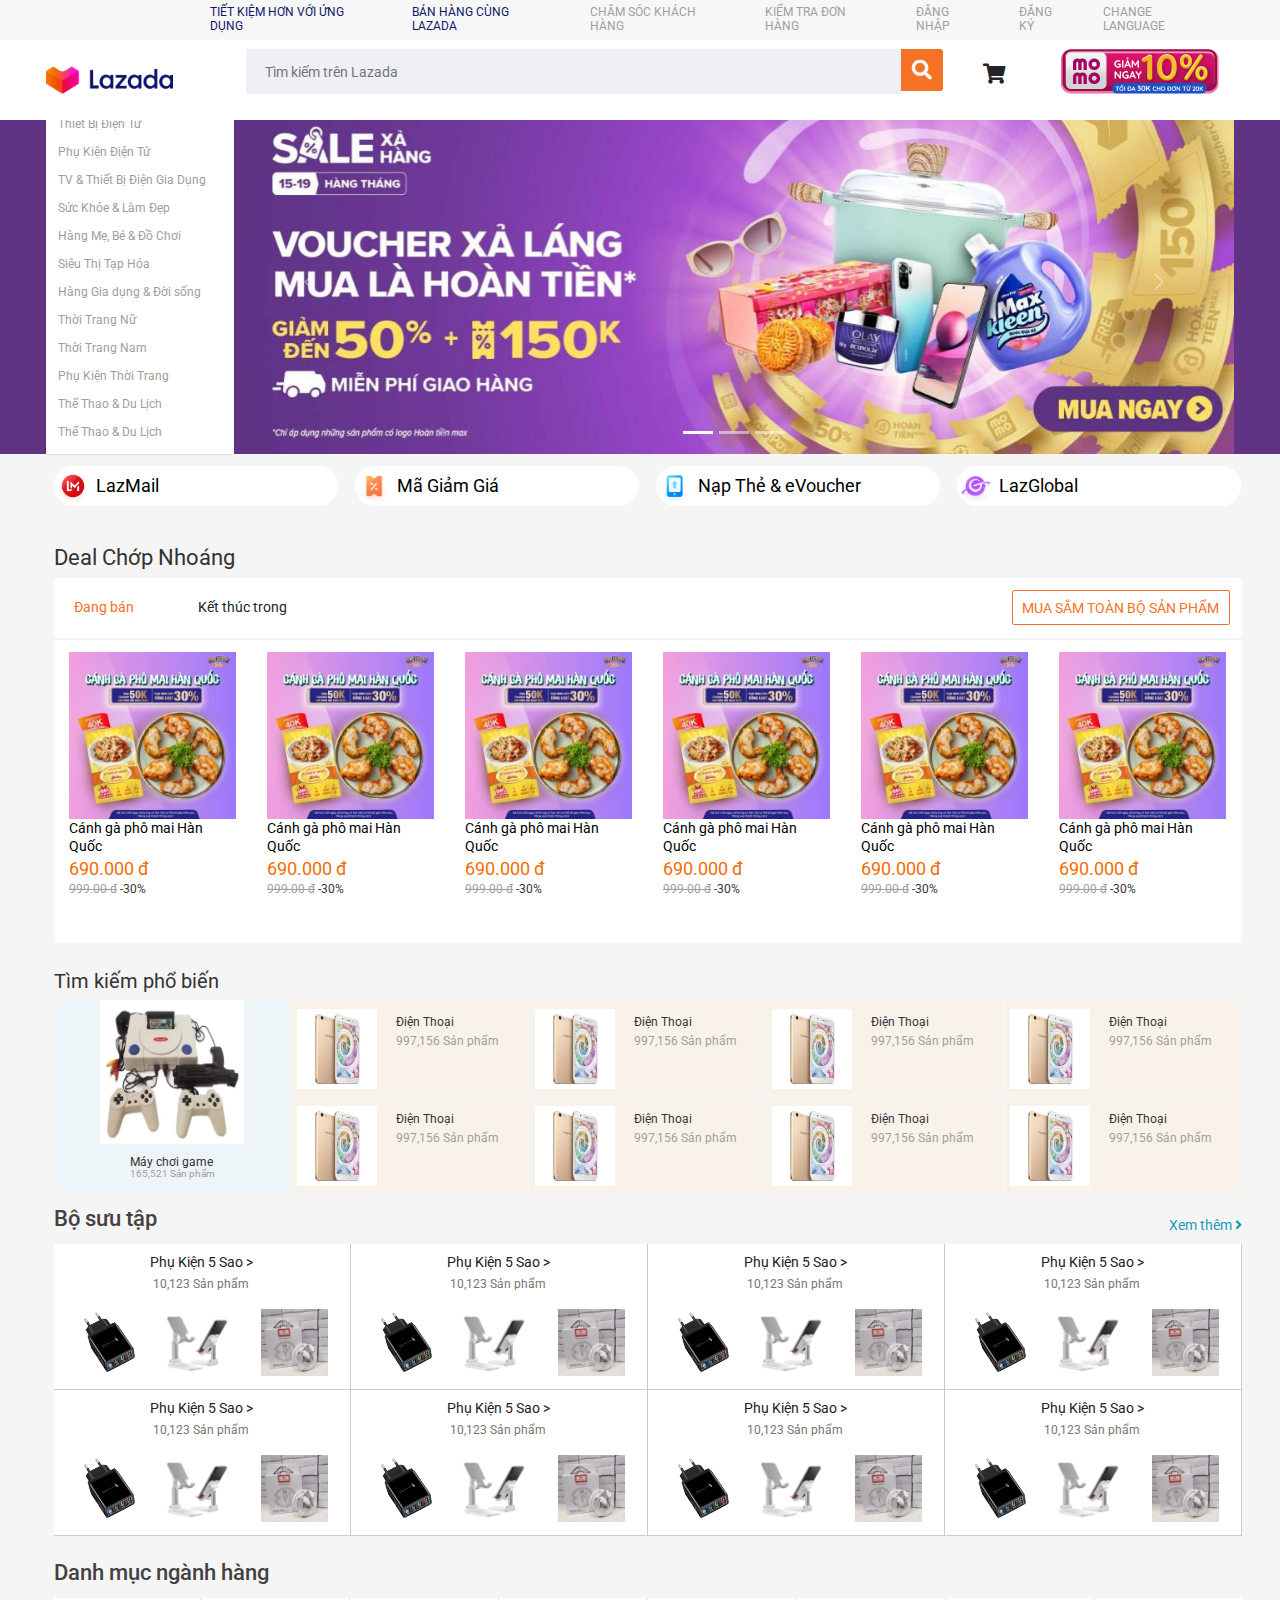
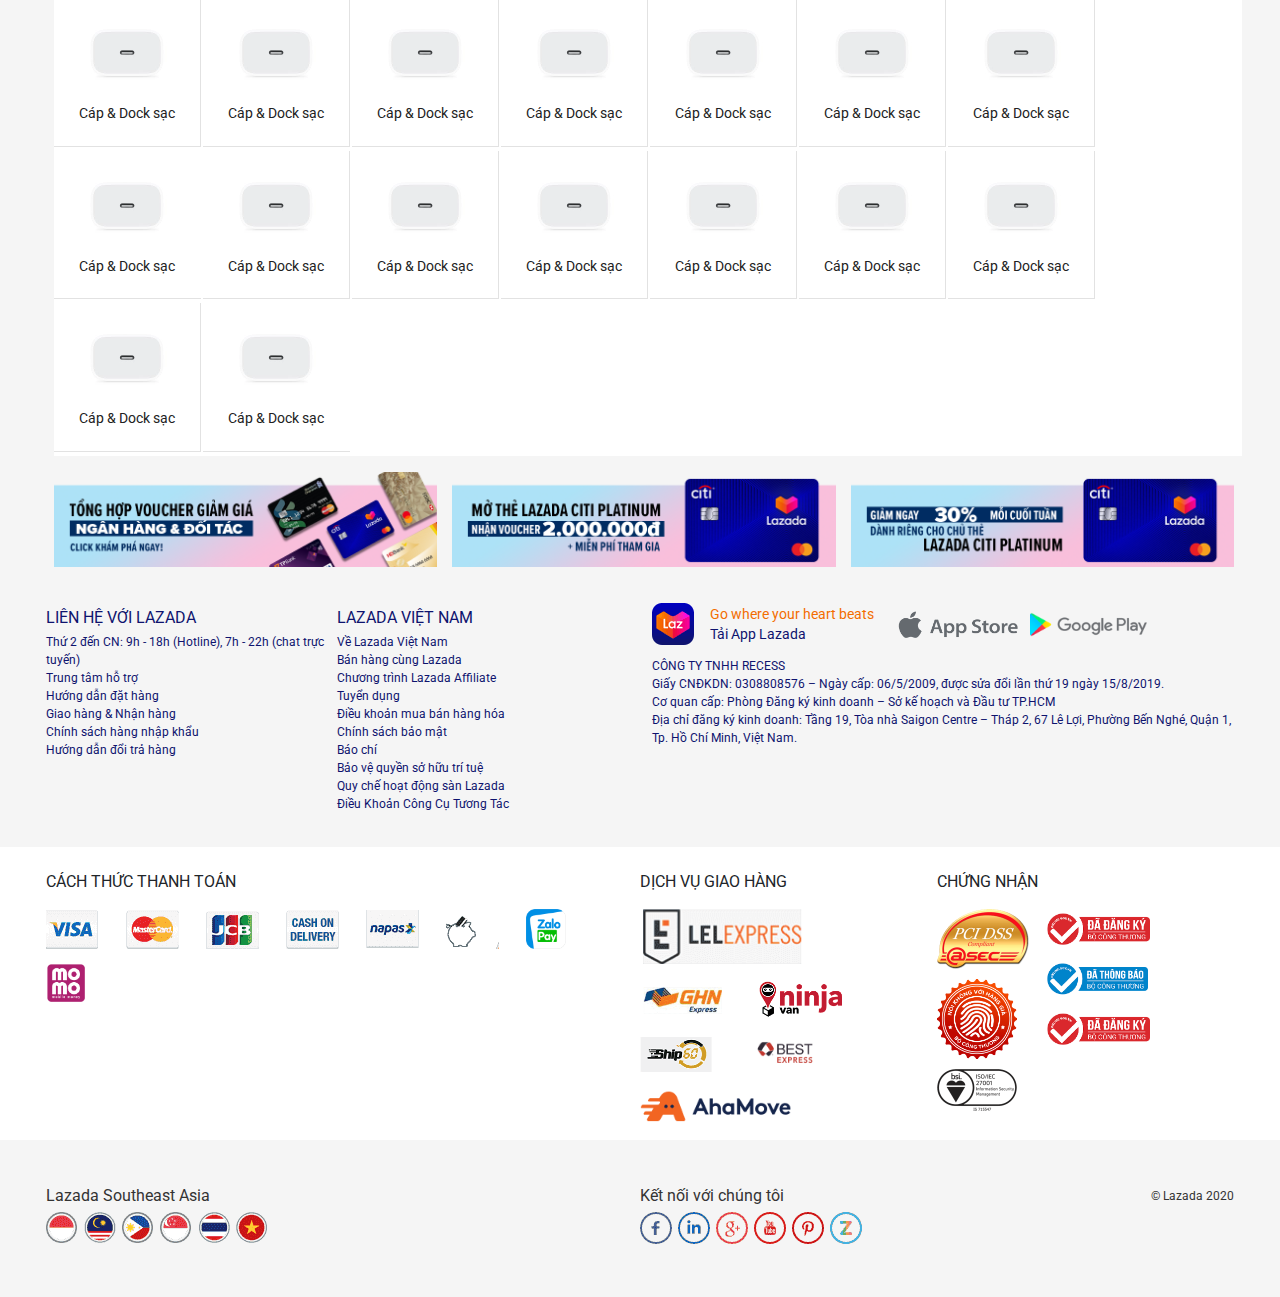
<file: index.html>
<!DOCTYPE html>
<html lang="en" >
<head>
    <meta charset="UTF-8">
    <title>Bài tập Lớn</title>
    <link rel="stylesheet" href="css/style.css">
    <!-- <script src="https://kit.fontawesome.com/a76384134c.js" crossorigin="anonymous"></script>  -->
    <link href="https://fonts.googleapis.com/css2?family=Roboto:wght@100;300;400;500;700&display=swap" rel="stylesheet" >
    <link rel="stylesheet" href="css/fontawesome-free-5.15.4-web/css/all.css">
    <link rel="stylesheet" href="css/bootstrap/css/bootstrap.css">
    <script src="js/jquery-3.6.0.min.js"></script>
    <script src="js/bootstrap/js/bootstrap.js"></script>
</head>

<body>
    <div class="weblazada">
        <!-- Phan dau -->
        <div class="header">
            <div class="grid header-content">
                <nav class="hearder_narbar navbar-expand-sm">
                  <button class="navbar-toggler" type="button" data-toggle="collapse" data-target="#collapsibleNavbar">
                    <span class="navbar-toggler-icon">a</span>
                 </button>
                  <div class="collapse navbar-collapse" id="collapsibleNavbar">
                    <ul class="header_navbar-list navbar-nav">
                        <li class="header_navbar-item nav-item">
                            <a href="#" class="header_navbar-link header_navbar-link-active">
                              TIẾT KIỆM HƠN VỚI ỨNG DỤNG
                            </a>
                            <li class="header_navbar-item nav-item">
                              <a href="#" class="header_navbar-link header_navbar-link-active"
                              >
                                BÁN HÀNG CÙNG LAZADA
                              </a>
                            </li>
                            <li class="header_navbar-item nav-item">
                              <a href="#" class="header_navbar-link ">
                                CHĂM SÓC KHÁCH HÀNG
                              </a>
                            </li>
                            <li class="header_navbar-item nav-item">
                              <a href="#" class="header_navbar-link">
                                KIỂM TRA ĐƠN HÀNG
                              </a>
                            </li>
                            <li class="header_navbar-item nav-item">
                              <a href="/login.html" class="header_navbar-link">
                                ĐĂNG NHẬP
                              </a>
                            </li>
                            <li class="header_navbar-item nav-item">
                              <a href="#" class="header_navbar-link">
                                ĐĂNG KÝ
                              </a>
                            </li>
                            <li class="header_navbar-item nav-item">
                              <a href="#" class="header_navbar-link">
                                CHANGE LANGUAGE
                              </a>
                            </li>
                        </li>
                    </ul>
                  </div>
                </nav>
                              
             </div>
             <div class="header-body ">
              <div class="header_search">
                   <div class="header_search-logo">
                       <a href="#"><img class="header_search-logo-img" src="images/logo.png" alt="logo"/></a>
                     </div>
                   <div class="header_search-action">
                       <input class="search-action_input" placeholder="Tìm kiếm trên Lazada" type="text"/>
                       <div class="search-action_icon">
                           <i class="fas fa-search"></i>
                       </div>
                   
                         <i class="header_search-cart fas fa-shopping-cart"></i>
                         <a href="" class="header_search-advertisenment"><img src="images/logo-momo-sale.jpg" alt="Advertisenment"/></a>
                     </div>
                 </div>
           </div>
          </div>
            
        <!-- Phan than -->
        <div class="lzd-main">
            <div class="container_header-bgc">
                <div class="grid container_header">
                    <div class="container_header-menu">
                        <ul class="header-menu_list">
                        <li class="header-menu_item">
                            <a href="#" class="header-menu_link">Thiết Bị Điện Tử</a>
                            <i class="fas fa-angle-right"></i>
                            <ul class="header-menu_list-two">
                              <li class="header-menu_item_two">
                                <a href="#">Điện thoại di đống</a>
                                <ul class="header-menu_list-phone">
                                  <li>Iphone</li>
                                  <li>SamSung</li>
                                  <li>Oppo</li>
                                </ul>
                              </li>
                              <li class="header-menu_list-two">
                                <a href="#">laptop</a>
                              </li>
                              <li class="header-menu_list-two">
                                <a href="#">Máy tính bảng</a>
                              </li>
                            </ul>
                        </li>
                        <li class="header-menu_item">
                            <a href="#" class="header-menu_link">Phụ Kiện Điện Tử</a>
                            <i class="fas fa-angle-right"></i>
                        </li>
                        <li class="header-menu_item">
                            <a href="#" class="header-menu_link">TV & Thiết Bị Điện Gia Dụng</a>
                            <i class="fas fa-angle-right"></i>
                        </li>
                        <li class="header-menu_item">
                            <a href="#" class="header-menu_link">Sức Khỏe & Làm Đẹp</a>
                            <i class="fas fa-angle-right"></i>
                        </li>
                        <li class="header-menu_item">
                            <a href="#" class="header-menu_link">Hàng Mẹ, Bé & Đồ Chơi</a>
                            <i class="fas fa-angle-right"></i>
                        </li>
                        <li class="header-menu_item">
                            <a href="#" class="header-menu_link">Siêu Thị Tạp Hóa</a>
                            <i class="fas fa-angle-right"></i>
                        </li>
                        <li class="header-menu_item">
                            <a href="#" class="header-menu_link"
                            >Hàng Gia dụng & Đời sống</a
                            >
                            <i class="fas fa-angle-right"></i>
                        </li>
                        <li class="header-menu_item">
                            <a href="#" class="header-menu_link">Thời Trang Nữ</a>
                            <i class="fas fa-angle-right"></i>
                        </li>
                        <li class="header-menu_item">
                            <a href="#" class="header-menu_link">Thời Trang Nam</a>
                            <i class="fas fa-angle-right"></i>
                        </li>
                        <li class="header-menu_item">
                            <a href="#" class="header-menu_link">Phụ Kiện Thời Trang</a>
                            <i class="fas fa-angle-right"></i>
                        </li>
                        <li class="header-menu_item">
                            <a href="#" class="header-menu_link">Thể Thao & Du Lịch</a>
                            <i class="fas fa-angle-right"></i>
                        </li>
                        <li class="header-menu_item">
                            <a href="#" class="header-menu_link">Thể Thao & Du Lịch</a>
                            <i class="fas fa-angle-right"></i>
                        </li>
                        </ul>
                    </div>
                    <div class="container_header-slide">
                      <div id="carouselExampleIndicators" class="carousel slide" data-bs-ride="carousel">
                        <div class="carousel-indicators">
                          <button type="button" data-bs-target="#carouselExampleIndicators" data-bs-slide-to="0" class="active" aria-current="true" aria-label="Slide 1"></button>
                          <button type="button" data-bs-target="#carouselExampleIndicators" data-bs-slide-to="1" aria-label="Slide 2"></button>
                          <button type="button" data-bs-target="#carouselExampleIndicators" data-bs-slide-to="2" aria-label="Slide 3"></button>
                        </div>
                        <div class="carousel-inner slider-height">
                          <div class="carousel-item active">
                            <img src="images/banner-sale.jpg" class="d-block w-100" alt="...">
                          </div>
                          <div class="carousel-item">
                            <img src="images/banner-sale-3.jpg" class="d-block w-100" alt="...">
                          </div>
                          <div class="carousel-item">
                            <img src="images/banner-sale-5.jpg" class="d-block w-100" alt="...">
                          </div>
                        </div>
                        <button class="carousel-control-prev" type="button" data-bs-target="#carouselExampleIndicators" data-bs-slide="prev">
                          <span class="carousel-control-prev-icon" aria-hidden="true"></span>
                          <span class="visually-hidden">Previous</span>
                        </button>
                        <button class="carousel-control-next" type="button" data-bs-target="#carouselExampleIndicators" data-bs-slide="next">
                          <span class="carousel-control-next-icon" aria-hidden="true"></span>
                          <span class="visually-hidden">Next</span>
                        </button>
                      </div>
                    </div>
                </div>
            </div>
          <!-- Phan than chung -->
            <div class="container">
                <div class="grid container_content">
                  <!-- lazmail ...... -->
                  <div class="content_menu">
                      <ul class="content_menu-list">
                          <li class="content_menu-item">
                              <a href="#" class="content_menu-link">
                              <img src="images/lazzmail.png" alt="lazadamail">
                              <span>LazMail</span>
                              </a>
                          </li>
                          <li class="content_menu-item">
                              <a href="#" class="content_menu-link">
                                  <img src="images/mgg.png" alt="lazadamail">
                                  <span>Mã Giảm Giá</span>
                              </a>
                          </li>
                          <li class="content_menu-item">
                              <a href="#" class="content_menu-link">
                                  <img src="images/napthe-voucher.png" alt="lazadamail">
                                  <span>Nạp Thẻ & eVoucher</span>
                              </a>
                          </li>
                          <li class="content_menu-item">
                              <a href="#" class="content_menu-link">
                                  <img src="images/global.png" alt="lazadamail">
                                  <span>LazGlobal</span>
                              </a>
                          </li>
                      </ul>
                  </div>

                  <!-- Phan Deal -->
                  <section class="grid">
                      <div class="content_deal ">
                        <span class="content_deal-title">Deal Chớp Nhoáng</span>
                        <div class="content-header">
                          <div class="content-header_status">
                            <div class="status">Đang bán</div>
                            <div class="timesale">Kết thúc trong</div>
                            <a href="#" class="content-deal-button-all">
                              MUA SẮM TOÀN BỘ SẢN PHẨM
                            </a>
                          </div>
                        </div>
                        <div class="deal-content row ">
                          <div class="col-lg-2 col-md-4 col-sm-6">
                            <div href="#" class="deal-content_card col">
                              <a href="/chi-tiet.html"><img class=" imgdeal" src="images/canhgaphomai.webp" alt="canhga"></a>
                              <div class="card-name">
                                <a href="" class="card-text" >Cánh gà phô mai Hàn Quốc</a> 
                              </div>
                              <div class="card-price">690.000 đ</div>
                              <div class="card-price-current">
                                <span class="current-price">999.00 đ</span>
                                <span class="current-safeoff">-30%</span>
                              </div>
                            </div>
                          </div>
                          <div class="col-lg-2 col-md-4 col-sm-6">
                            <div href="#" class="deal-content_card col">
                              <a href="/"><img class=" imgdeal" src="images/canhgaphomai.webp" alt="canhga"></a>
                              <div class="card-name">
                                <a href="" class="card-text" >Cánh gà phô mai Hàn Quốc</a> 
                              </div>
                              <div class="card-price">690.000 đ</div>
                              <div class="card-price-current">
                                <span class="current-price">999.00 đ</span>
                                <span class="current-safeoff">-30%</span>
                              </div>
                            </div>
                          </div>
                          <div class="col-lg-2 col-md-4 col-sm-6">
                            <div href="#" class="deal-content_card col">
                              <a href="/"><img class=" imgdeal" src="images/canhgaphomai.webp" alt="canhga"></a>
                              <div class="card-name">
                                <a href="" class="card-text" >Cánh gà phô mai Hàn Quốc</a> 
                              </div>
                              <div class="card-price">690.000 đ</div>
                              <div class="card-price-current">
                                <span class="current-price">999.00 đ</span>
                                <span class="current-safeoff">-30%</span>
                              </div>
                            </div>
                          </div>
                          <div class="col-lg-2 col-md-4 col-sm-6">
                            <div href="#" class="deal-content_card col">
                              <a href="/"><img class=" imgdeal" src="images/canhgaphomai.webp" alt="canhga"></a>
                              <div class="card-name">
                                <a href="" class="card-text" >Cánh gà phô mai Hàn Quốc</a> 
                              </div>
                              <div class="card-price">690.000 đ</div>
                              <div class="card-price-current">
                                <span class="current-price">999.00 đ</span>
                                <span class="current-safeoff">-30%</span>
                              </div>
                            </div>
                          </div>
                          <div class="col-lg-2 col-md-4 col-sm-6">
                            <div href="#" class="deal-content_card col">
                              <a href="/"><img class=" imgdeal" src="images/canhgaphomai.webp" alt="canhga"></a>
                              <div class="card-name">
                                <a href="" class="card-text" >Cánh gà phô mai Hàn Quốc</a> 
                              </div>
                              <div class="card-price">690.000 đ</div>
                              <div class="card-price-current">
                                <span class="current-price">999.00 đ</span>
                                <span class="current-safeoff">-30%</span>
                              </div>
                            </div>
                          </div>
                          <div class="col-lg-2 col-md-4 col-sm-6">
                            <div href="#" class="deal-content_card col">
                              <a href="/"><img class=" imgdeal" src="images/canhgaphomai.webp" alt="canhga"></a>
                              <div class="card-name">
                                <a href="" class="card-text" >Cánh gà phô mai Hàn Quốc</a> 
                              </div>
                              <div class="card-price">690.000 đ</div>
                              <div class="card-price-current">
                                <span class="current-price">999.00 đ</span>
                                <span class="current-safeoff">-30%</span>
                              </div>
                            </div>
                          </div>
                          
                          
                          
                        </div>
                      </div>
                    </section>
                  <!-- Phan tim kiem pho bien -->
                  <div class="content_topsearch">
                      <div class="content_topsearch-title">Tìm kiếm phổ biến</div>
                      <div class="grid topsearch-content ">
                        <div class="topsearch-content_col">
                          <div class="topsearch-main_item ">
                            <div class="topsearch-main_item-img">
                              <img
                                src="images/maychoigame-topserach.webp"
                                alt=""
                              />
                            </div>
                            <div class="topsearch-main_item-desc">
                              <div class="desc_name">Máy chơi game</div>
                              <div class="desc_quatity">165,521 Sản phẩm</div>
                            </div>
                          </div>
                        </div>
                        <div class="topsearch-content_col-list">
                          <div class="col-list_item">
                            <div class="col-list_img">
                              <img
                                src="images/iphone-topsearch.webp"
                                alt=""
                              />
                            </div>
                            <div class="col-list_desc">
                              <div class="col-list_desc-name">Điện Thoại</div>
                              <div class="col-list_desc-quantity">997,156 Sản phẩm</div>
                            </div>
                          </div>
                          <div class="col-list_item">
                            <div class="col-list_img">
                              <img
                                src="images/iphone-topsearch.webp"
                                alt=""
                              />
                            </div>
                            <div class="col-list_desc">
                              <div class="col-list_desc-name">Điện Thoại</div>
                              <div class="col-list_desc-quantity">997,156 Sản phẩm</div>
                            </div>
                          </div>
                          <div class="col-list_item">
                            <div class="col-list_img">
                              <img
                                src="images/iphone-topsearch.webp"
                                alt=""
                              />
                            </div>
                            <div class="col-list_desc">
                              <div class="col-list_desc-name">Điện Thoại</div>
                              <div class="col-list_desc-quantity">997,156 Sản phẩm</div>
                            </div>
                          </div>
                          <div class="col-list_item">
                            <div class="col-list_img">
                              <img
                                src="images/iphone-topsearch.webp"
                                alt=""
                              />
                            </div>
                            <div class="col-list_desc">
                              <div class="col-list_desc-name">Điện Thoại</div>
                              <div class="col-list_desc-quantity">997,156 Sản phẩm</div>
                            </div>
                          </div>
                          <div class="col-list_item">
                            <div class="col-list_img">
                              <img
                                src="images/iphone-topsearch.webp"
                                alt=""
                              />
                            </div>
                            <div class="col-list_desc">
                              <div class="col-list_desc-name">Điện Thoại</div>
                              <div class="col-list_desc-quantity">997,156 Sản phẩm</div>
                            </div>
                          </div>
                          <div class="col-list_item">
                            <div class="col-list_img">
                              <img
                                src="images/iphone-topsearch.webp"
                                alt=""
                              />
                            </div>
                            <div class="col-list_desc">
                              <div class="col-list_desc-name">Điện Thoại</div>
                              <div class="col-list_desc-quantity">997,156 Sản phẩm</div>
                            </div>
                          </div>
                          <div class="col-list_item">
                            <div class="col-list_img">
                              <img
                                src="images/iphone-topsearch.webp"
                                alt=""
                              />
                            </div>
                            <div class="col-list_desc">
                              <div class="col-list_desc-name">Điện Thoại</div>
                              <div class="col-list_desc-quantity">997,156 Sản phẩm</div>
                            </div>
                          </div>
                          <div class="col-list_item">
                            <div class="col-list_img">
                              <img
                                src="images/iphone-topsearch.webp"
                                alt=""
                              />
                            </div>
                            <div class="col-list_desc">
                              <div class="col-list_desc-name">Điện Thoại</div>
                              <div class="col-list_desc-quantity">997,156 Sản phẩm</div>
                            </div>
                          </div>
                          
                        </div>
                    </div>
                  </div>

                  <!-- bo suu tap -->

                  <div class="collection">
                    <div class="collection-header">
                      <h3 class="collection-header-title">Bộ sưu tập</h3>
                      <a href="#" class="collection-header-link">
                        <span>Xem thêm</span> <i class="fas fa-angle-right fa-1x" ></i>
                      </a>
                    </div>
                    <div class="collection-list">
                      <div class="collection-items">
                        <a href="#" class="collection-items-list-link">
                          <div class="collection-items-title">Phụ Kiện 5 Sao ></div>
                          <div class="collection-items-subtitle">10,123 Sản phẩm</div>
                          <div class="collection-items-img-list">
                            <div class="collection-items-img-item">
                              <img src="images/sac-cl.jpg" alt="" class="collection-items-img">
                            </div>
                            <div class="collection-items-img-item">
                              <img src="images/pk-1.webp" alt="" class="collection-items-img">
                            </div>
                            <div class="collection-items-img-item">
                              <img src="images/pk2.webp" alt="" class="collection-items-img">
                            </div>
                          </div>
                        </a>
                      </div>
                      <div class="collection-items">
                        <a href="#" class="collection-items-list-link">
                          <div class="collection-items-title">Phụ Kiện 5 Sao ></div>
                          <div class="collection-items-subtitle">10,123 Sản phẩm</div>
                          <div class="collection-items-img-list">
                            <div class="collection-items-img-item">
                              <img src="images/sac-cl.jpg" alt="" class="collection-items-img">
                            </div>
                            <div class="collection-items-img-item">
                              <img src="images/pk-1.webp" alt="" class="collection-items-img">
                            </div>
                            <div class="collection-items-img-item">
                              <img src="images/pk2.webp" alt="" class="collection-items-img">
                            </div>
                          </div>
                        </a>
                      </div>
                      <div class="collection-items">
                        <a href="#" class="collection-items-list-link">
                          <div class="collection-items-title">Phụ Kiện 5 Sao ></div>
                          <div class="collection-items-subtitle">10,123 Sản phẩm</div>
                          <div class="collection-items-img-list">
                            <div class="collection-items-img-item">
                              <img src="images/sac-cl.jpg" alt="" class="collection-items-img">
                            </div>
                            <div class="collection-items-img-item">
                              <img src="images/pk-1.webp" alt="" class="collection-items-img">
                            </div>
                            <div class="collection-items-img-item">
                              <img src="images/pk2.webp" alt="" class="collection-items-img">
                            </div>
                          </div>
                        </a>
                      </div>
                      <div class="collection-items">
                        <a href="#" class="collection-items-list-link">
                          <div class="collection-items-title">Phụ Kiện 5 Sao ></div>
                          <div class="collection-items-subtitle">10,123 Sản phẩm</div>
                          <div class="collection-items-img-list">
                            <div class="collection-items-img-item">
                              <img src="images/sac-cl.jpg" alt="" class="collection-items-img">
                            </div>
                            <div class="collection-items-img-item">
                              <img src="images/pk-1.webp" alt="" class="collection-items-img">
                            </div>
                            <div class="collection-items-img-item">
                              <img src="images/pk2.webp" alt="" class="collection-items-img">
                            </div>
                          </div>
                        </a>
                      </div>
                      <div class="collection-items">
                        <a href="#" class="collection-items-list-link">
                          <div class="collection-items-title">Phụ Kiện 5 Sao ></div>
                          <div class="collection-items-subtitle">10,123 Sản phẩm</div>
                          <div class="collection-items-img-list">
                            <div class="collection-items-img-item">
                              <img src="images/sac-cl.jpg" alt="" class="collection-items-img">
                            </div>
                            <div class="collection-items-img-item">
                              <img src="images/pk-1.webp" alt="" class="collection-items-img">
                            </div>
                            <div class="collection-items-img-item">
                              <img src="images/pk2.webp" alt="" class="collection-items-img">
                            </div>
                          </div>
                        </a>
                      </div>
                      <div class="collection-items">
                        <a href="#" class="collection-items-list-link">
                          <div class="collection-items-title">Phụ Kiện 5 Sao ></div>
                          <div class="collection-items-subtitle">10,123 Sản phẩm</div>
                          <div class="collection-items-img-list">
                            <div class="collection-items-img-item">
                              <img src="images/sac-cl.jpg" alt="" class="collection-items-img">
                            </div>
                            <div class="collection-items-img-item">
                              <img src="images/pk-1.webp" alt="" class="collection-items-img">
                            </div>
                            <div class="collection-items-img-item">
                              <img src="images/pk2.webp" alt="" class="collection-items-img">
                            </div>
                          </div>
                        </a>
                      </div>
                      <div class="collection-items">
                        <a href="#" class="collection-items-list-link">
                          <div class="collection-items-title">Phụ Kiện 5 Sao ></div>
                          <div class="collection-items-subtitle">10,123 Sản phẩm</div>
                          <div class="collection-items-img-list">
                            <div class="collection-items-img-item">
                              <img src="images/sac-cl.jpg" alt="" class="collection-items-img">
                            </div>
                            <div class="collection-items-img-item">
                              <img src="images/pk-1.webp" alt="" class="collection-items-img">
                            </div>
                            <div class="collection-items-img-item">
                              <img src="images/pk2.webp" alt="" class="collection-items-img">
                            </div>
                          </div>
                        </a>
                      </div>
                      <div class="collection-items">
                        <a href="#" class="collection-items-list-link">
                          <div class="collection-items-title">Phụ Kiện 5 Sao ></div>
                          <div class="collection-items-subtitle">10,123 Sản phẩm</div>
                          <div class="collection-items-img-list">
                            <div class="collection-items-img-item">
                              <img src="images/sac-cl.jpg" alt="" class="collection-items-img">
                            </div>
                            <div class="collection-items-img-item">
                              <img src="images/pk-1.webp" alt="" class="collection-items-img">
                            </div>
                            <div class="collection-items-img-item">
                              <img src="images/pk2.webp" alt="" class="collection-items-img">
                            </div>
                          </div>
                        </a>
                      </div>
                    </div>
                  </div>

                  <!-- danh muc  -->
                  <div class="categories">
                    <div class="categories-header">
                      <h3 class="categories-header-title">Danh mục ngành hàng</h3>
                    </div>
                    <div class="categories-content">
                      <div class="categories-detail-list">
                        <div class="categories-detail-item">
                          <a href="#" class="categories-detail-item-content">
                            <div class="categories-detail-item-img">
                              <img src="images/dock.webp" alt="">
                            </div>
                            <div class="categories-detail-item-name">
                              <span class="item-name-text">Cáp & Dock sạc</span>
                            </div>
                          </a>
                        </div>
                        <div class="categories-detail-item">
                          <a href="#" class="categories-detail-item-content">
                            <div class="categories-detail-item-img">
                              <img src="images/dock.webp" alt="">
                            </div>
                            <div class="categories-detail-item-name">
                              <span class="item-name-text">Cáp & Dock sạc</span>
                            </div>
                          </a>
                        </div>
                        <div class="categories-detail-item">
                          <a href="#" class="categories-detail-item-content">
                            <div class="categories-detail-item-img">
                              <img src="images/dock.webp" alt="">
                            </div>
                            <div class="categories-detail-item-name">
                              <span class="item-name-text">Cáp & Dock sạc</span>
                            </div>
                          </a>
                        </div>
                        <div class="categories-detail-item">
                          <a href="#" class="categories-detail-item-content">
                            <div class="categories-detail-item-img">
                              <img src="images/dock.webp" alt="">
                            </div>
                            <div class="categories-detail-item-name">
                              <span class="item-name-text">Cáp & Dock sạc</span>
                            </div>
                          </a>
                        </div>
                        <div class="categories-detail-item">
                          <a href="#" class="categories-detail-item-content">
                            <div class="categories-detail-item-img">
                              <img src="images/dock.webp" alt="">
                            </div>
                            <div class="categories-detail-item-name">
                              <span class="item-name-text">Cáp & Dock sạc</span>
                            </div>
                          </a>
                        </div>
                        <div class="categories-detail-item">
                          <a href="#" class="categories-detail-item-content">
                            <div class="categories-detail-item-img">
                              <img src="images/dock.webp" alt="">
                            </div>
                            <div class="categories-detail-item-name">
                              <span class="item-name-text">Cáp & Dock sạc</span>
                            </div>
                          </a>
                        </div>
                        <div class="categories-detail-item">
                          <a href="#" class="categories-detail-item-content">
                            <div class="categories-detail-item-img">
                              <img src="images/dock.webp" alt="">
                            </div>
                            <div class="categories-detail-item-name">
                              <span class="item-name-text">Cáp & Dock sạc</span>
                            </div>
                          </a>
                        </div>
                        <div class="categories-detail-item edit-items">
                          <a href="#" class="categories-detail-item-content">
                            <div class="categories-detail-item-img">
                              <img src="images/dock.webp" alt="">
                            </div>
                            <div class="categories-detail-item-name">
                              <span class="item-name-text">Cáp & Dock sạc</span>
                            </div>
                          </a>
                        </div>
                        <div class="categories-detail-item">
                          <a href="#" class="categories-detail-item-content">
                            <div class="categories-detail-item-img">
                              <img src="images/dock.webp" alt="">
                            </div>
                            <div class="categories-detail-item-name">
                              <span class="item-name-text">Cáp & Dock sạc</span>
                            </div>
                          </a>
                        </div>
                        <div class="categories-detail-item">
                          <a href="#" class="categories-detail-item-content">
                            <div class="categories-detail-item-img">
                              <img src="images/dock.webp" alt="">
                            </div>
                            <div class="categories-detail-item-name">
                              <span class="item-name-text">Cáp & Dock sạc</span>
                            </div>
                          </a>
                        </div>
                        <div class="categories-detail-item">
                          <a href="#" class="categories-detail-item-content">
                            <div class="categories-detail-item-img">
                              <img src="images/dock.webp" alt="">
                            </div>
                            <div class="categories-detail-item-name">
                              <span class="item-name-text">Cáp & Dock sạc</span>
                            </div>
                          </a>
                        </div>
                        <div class="categories-detail-item">
                          <a href="#" class="categories-detail-item-content">
                            <div class="categories-detail-item-img">
                              <img src="images/dock.webp" alt="">
                            </div>
                            <div class="categories-detail-item-name">
                              <span class="item-name-text">Cáp & Dock sạc</span>
                            </div>
                          </a>
                        </div>
                        <div class="categories-detail-item">
                          <a href="#" class="categories-detail-item-content">
                            <div class="categories-detail-item-img">
                              <img src="images/dock.webp" alt="">
                            </div>
                            <div class="categories-detail-item-name">
                              <span class="item-name-text">Cáp & Dock sạc</span>
                            </div>
                          </a>
                        </div>
                        <div class="categories-detail-item">
                          <a href="#" class="categories-detail-item-content">
                            <div class="categories-detail-item-img">
                              <img src="images/dock.webp" alt="">
                            </div>
                            <div class="categories-detail-item-name">
                              <span class="item-name-text">Cáp & Dock sạc</span>
                            </div>
                          </a>
                        </div>
                        <div class="categories-detail-item">
                          <a href="#" class="categories-detail-item-content">
                            <div class="categories-detail-item-img">
                              <img src="images/dock.webp" alt="">
                            </div>
                            <div class="categories-detail-item-name">
                              <span class="item-name-text">Cáp & Dock sạc</span>
                            </div>
                          </a>
                        </div>
                        <div class="categories-detail-item edit-items">
                          <a href="#" class="categories-detail-item-content">
                            <div class="categories-detail-item-img">
                              <img src="images/dock.webp" alt="">
                            </div>
                            <div class="categories-detail-item-name">
                              <span class="item-name-text">Cáp & Dock sạc</span>
                            </div>
                          </a>
                        </div>
                      </div>
                    </div>
                  </div>

              </div>
            </div>
           
        </div>

        
        <!-- Phan cuoi -->
        <div class="footer">
            <div class="footer-first">
                <div class="grid">
                    <div class="footer-card">
                        <div class="footer-card-list row">
                            <img
                                class="footer-card-img col-sm-7 col-lg-4"
                                src="images/img-ad-footer-1.png"
                                alt=""
                            />
                            <img
                                class="footer-card-img col-sm-7 col-lg-4"
                                src="images/img-ad-footer-2.png"
                                alt=""
                            />
                            <img
                                class="footer-card-img col-sm-7 col-lg-4"
                                src="images/img-ad-footer-3.png"
                                alt=""
                            />
                        </div>
                    </div>
                    <div class="footer-contact">
                        <div class="footer-contact_1">
                            <div class="footer-contact_1-1">
                                <span>LIÊN HỆ VỚI LAZADA</span>
                                <ul class="contact_1-1-list">
                                <li class="contact_1-1-item">
                                    <a href="" class="contact_1-1-link">
                                    Thứ 2 đến CN: 9h - 18h (Hotline), 7h - 22h (chat trực
                                    tuyến)
                                    </a>
                                </li>
                                <li class="contact_1-1-item">
                                    <a href="" class="contact_1-1-link">
                                    Trung tâm hỗ trợ
                                    </a>
                                </li>
                                <li class="contact_1-1-item">
                                    <a href="" class="contact_1-1-link">
                                    Hướng dẫn đặt hàng
                                    </a>
                                </li>
                                <li class="contact_1-1-item">
                                    <a href="" class="contact_1-1-link">
                                    Giao hàng & Nhận hàng
                                    </a>
                                </li>
                                <li class="contact_1-1-item">
                                    <a href="" class="contact_1-1-link">
                                    Chính sách hàng nhập khẩu
                                    </a>
                                </li>
                                <li class="contact_1-1-item">
                                    <a href="" class="contact_1-1-link">
                                    Hướng dẫn đổi trả hàng
                                    </a>
                                </li>
                                </ul>
                            </div>
                            <div class="footer-contact_1-1">
                                <span>LAZADA VIỆT NAM</span>
                                <ul class="contact_1-1-list">
                                    <li class="contact_1-1-item">
                                        <a href="" class="contact_1-1-link">
                                        Về Lazada Việt Nam
                                        </a>
                                    </li>
                                    <li class="contact_1-1-item">
                                        <a href="" class="contact_1-1-link">
                                        Bán hàng cùng Lazada
                                        </a>
                                    </li>
                                    <li class="contact_1-1-item">
                                        <a href="" class="contact_1-1-link">
                                        Chương trình Lazada Afﬁliate
                                        </a>
                                    </li>
                                    <li class="contact_1-1-item">
                                        <a href="" class="contact_1-1-link">
                                        Tuyển dụng
                                        </a>
                                    </li>
                                    <li class="contact_1-1-item">
                                        <a href="" class="contact_1-1-link">
                                        Điều khoản mua bán hàng hóa
                                        </a>
                                    </li>
                                    <li class="contact_1-1-item">
                                        <a href="" class="contact_1-1-link">
                                        Chính sách bảo mật
                                        </a>
                                    </li>
                                    <li class="contact_1-1-item">
                                        <a href="" class="contact_1-1-link">
                                        Báo chí
                                        </a>
                                    </li>
                                    <li class="contact_1-1-item">
                                        <a href="" class="contact_1-1-link">
                                        Bảo vệ quyền sở hữu trí tuệ
                                        </a>
                                    </li>
                                    <li class="contact_1-1-item">
                                        <a href="" class="contact_1-1-link">
                                        Quy chế hoạt động sàn Lazada
                                        </a>
                                    </li>
                                    <li class="contact_1-1-item">
                                        <a href="" class="contact_1-1-link">
                                        Điều Khoản Công Cụ Tương Tác
                                        </a>
                                    </li>
                                </ul>
                            </div>
                        </div>
                        <div class="footer-contact_2">
                            <div class="footer-contact_2-header">
                                <div class="footer-contact_2-info-img logo-small-footer"></div>
                                <div class="footer-contact_2-info-contact">
                                <span class="go-where">Go where your heart beats</span
                                >
                                <span class="tai-app-lzd">Tải App Lazada</span>
                                </div><img class="footer-contact_2-info-download"src="images/img-app-1.png"alt=""/>
                                      <img class="footer-contact_2-info-download" src="images/img-app-2.png" alt=""/>
                                  </div>
                            <div class="footer-contact_2-info">
                                <div>CÔNG TY TNHH RECESS</div>
                                <div>
                                Giấy CNĐKDN: 0308808576 – Ngày cấp: 06/5/2009, được sửa đổi
                                lần thứ 19 ngày 15/8/2019.
                                </div>
                                <div>
                                Cơ quan cấp: Phòng Đăng ký kinh doanh – Sở kế hoạch và Đầu
                                tư TP.HCM
                                </div>
                                <div>
                                Địa chỉ đăng ký kinh doanh: Tầng 19, Tòa nhà Saigon Centre –
                                Tháp 2, 67 Lê Lợi, Phường Bến Nghé, Quận 1, Tp. Hồ Chí Minh,
                                Việt Nam.
                                </div>
                            </div>
                        </div>
                    </div>
                </div>
            </div>
            <div class="footer-second">
                <div class="grid footer-second-content">
                    <div class="footer-second-1">
                        <div class="footer-second-1-title">CÁCH THỨC THANH TOÁN</div>
                        <div class="footer-second-1-icon payment-visa"></div>
                        <div class="footer-second-1-icon payment-mastercard"></div>
                        <div class="footer-second-1-icon payment-jcb" ></div>
                        <div class="footer-second-1-icon payment-cash-on"></div>
                        <div class="footer-second-1-icon payment-napas" ></div>
                        <div class="footer-second-1-icon payment-logo"></div>
                        <div class="footer-second-1-icon payment-zalo"></div>
                        <div class="footer-second-1-icon payment-momo"></div>
                    </div>
                    <div class="footer-second-2">
                        <div class="footer-second-2-1">
                        <div class="footer-second-2-1-title">DỊCH VỤ GIAO HÀNG</div>
                        <div class="footer-second-2-1-list">
                            <span class="footer-second-2-1-item"></span>
                            <span class="footer-second-2-1-item"></span>
                            <span class="footer-second-2-1-item"></span>
                            <span class="footer-second-2-1-item"></span>
                            <img class="footer-second-2-1-img" src="images/best-express.png" alt="" >
                            <img class="footer-second-2-1-img" src="images/ahamove.png" alt="">
                        </div>
                        </div>
                        <div class="footer-second-2-1">
                            <div class="footer-second-2-1-title">CHỨNG NHẬN</div>
                            <div class="footer-second-2-1-1-a">
                                <img class="footer-second-2-1-1-img logo-pci" src="images/pcidss.png" alt="">
                                <img class="footer-second-2-1-1-img logo-fake" src="images/noikhonghanggia.png" alt="">
                                <img class="footer-second-2-1-1-img logo-iso" src="images/iso.png" alt="">
                            </div>
                            <div class="footer-second-2-1-1-b">
                                <img class="footer-second-2-1-1-img" src="images/dangky-bocongthuong.png" alt="">
                                <img class="footer-second-2-1-1-img" src="images/dathongbao-bocongthuong.png" alt="">
                                <img class="footer-second-2-1-1-img" src="images/dangky-bocongthuong.png" alt="">
                            </div>
                        </div>
                    </div>
                </div>
            </div>
            <div class="footer-third">
                <div class="grid">
                    <div class="footer-third-title">
                        <div class="footer-third-title-1">
                            <span>Lazada Southeast Asia</span>
                            <a class="footer-third-title-1-link laz-southeast-1" href="#"></a>
                            <a class="footer-third-title-1-link laz-southeast-2" href="#"></a>
                            <a class="footer-third-title-1-link laz-southeast-3" href="#"></a>
                            <a class="footer-third-title-1-link laz-southeast-4" href="#"></a>
                            <a class="footer-third-title-1-link laz-southeast-5" href="#"></a>
                            <a class="footer-third-title-1-link laz-southeast-6" href="#"></a>
                        </div>
                        <div class="footer-third-title-2">
                            <span>Kết nối với chúng tôi</span>
                            <a class="footer-third-title-1-link connection-1" href="#"></a>
                            <a class="footer-third-title-1-link connection-2" href="#"></a>
                            <a class="footer-third-title-1-link connection-3" href="#"></a>
                            <a class="footer-third-title-1-link connection-4" href="#"></a>
                            <a class="footer-third-title-1-link connection-5" href="#"></a>
                            <a class="footer-third-title-1-link connection-6" href="#"></a>
                        </div>
                        <div class="footer-third-title-2 c-lazada">© Lazada 2020</div>
                    </div>
                </div>
            </div>
        </div>      
    </div>
  </body>
</html>
</file>
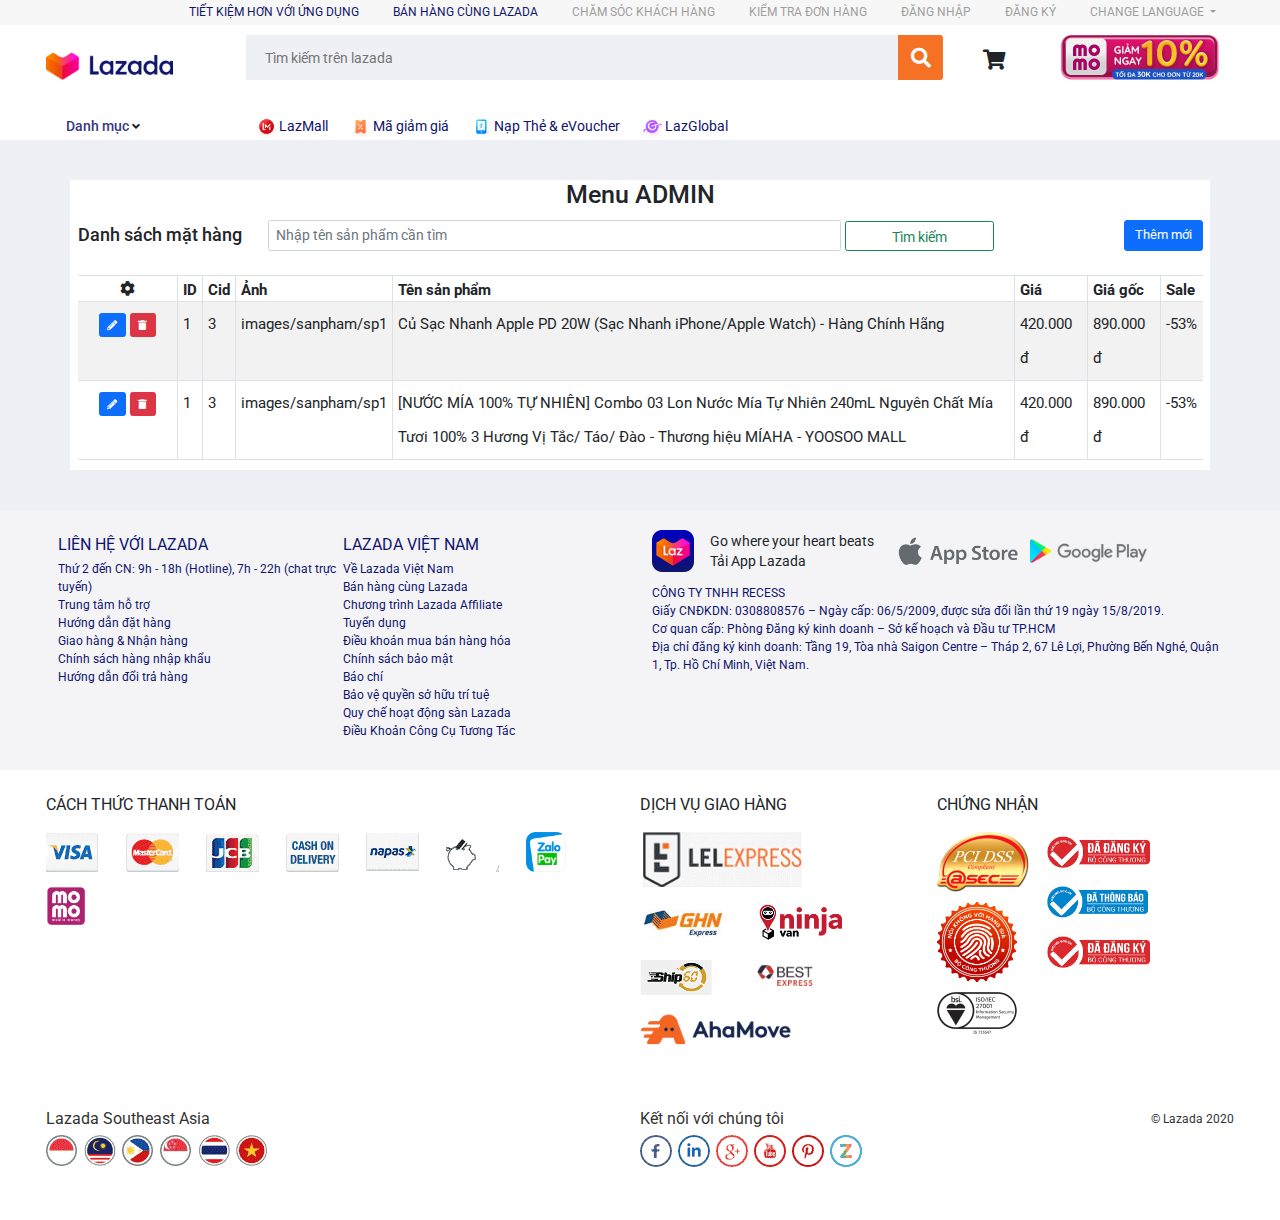
<file: admin.html>
<!DOCTYPE html>
<html lang="vi">
    <head>
        <meta charset="UTF-8">
        <title></title>
        <link rel="stylesheet" href="css/admin.css">
        <link href="https://fonts.googleapis.com/css2?family=Roboto:wght@100;300;400;500;700&display=swap" rel="stylesheet" >
        <link rel="stylesheet" href="css/fontawesome-free-5.15.4-web/css/all.css">
        <link rel="stylesheet" href="css/bootstrap/css/bootstrap.css">
        <script src="js/jquery-3.6.0.min.js"></script>
        <script src="js/bootstrap/js/bootstrap.js"></script>
        
    </head>

<body>
    <div class="weblazada">
      <div class="lzd-header">
        <div class="header">
          <nav class="navbar navbar-expand-lg header_navbar ">
              <div class="container-fluid">
                <button class="navbar-toggler" type="button" data-bs-toggle="collapse" data-bs-target="#navbarNavDropdown" aria-controls="navbarNavDropdown" aria-expanded="false" aria-label="Toggle navigation">
                  <span class="navbar-toggler-icon"></span>
                </button>
                <div class="collapse navbar-collapse justify-content-end" id="navbarNavDropdown">
                  <ul class="navbar-nav header_navbar-list">
                    <li class="nav-item header_navbar-item">
                      <a class="header_navbar-link header_navbar-link-active" href="#">TIẾT KIỆM HƠN VỚI ỨNG DỤNG</a>
                    </li>
                    <li class="nav-item header_navbar-item">
                      <a class="header_navbar-link header_navbar-link-active" href="#">BÁN HÀNG CÙNG LAZADA</a>
                    </li>
                    <li class="nav-item header_navbar-item">
                      <a class="header_navbar-link" href="#">CHĂM SÓC KHÁCH HÀNG</a>
                    </li>
                    <li class="nav-item header_navbar-item">
                      <a class="header_navbar-link" href="#">KIỂM TRA ĐƠN HÀNG</a>
                    </li>
                    <li class="nav-item header_navbar-item">
                      <a class="header_navbar-link" href="./login.php">ĐĂNG NHẬP</a>
                    </li>
                    <li class="nav-item header_navbar-item">
                      <a class="header_navbar-link" href="./register.php">ĐĂNG KÝ</a>
                    </li>
                    <li class="nav-item header_navbar-item dropdown">
                      <a class="header_navbar-link dropdown-toggle" href="#" id="navbarDropdownMenuLink" role="button" data-bs-toggle="dropdown" aria-expanded="false">
                        CHANGE LANGUAGE
                      </a>
                      <ul class="dropdown-menu" aria-labelledby="navbarDropdownMenuLink">
                        <li><a class="dropdown-item" href="#">VIETNAM</a></li>
                        <li><a class="dropdown-item" href="#">ENGLISH</a></li>
                      </ul>
                    </li>
                  </ul>
                </div>
              </div>
            </nav>
          <div class="header_search">
              <div class="header_search-logo">
                  <a href="./index.php"><img class="header_search-logo-img" src="images/logo.png" alt="logo"/></a>
              </div>
              <div class="header_search-action">
                      <input class="search-action_input" placeholder="Tìm kiếm trên lazada" type="text">
                      <div class="search-action_icon">
                          <i class="fas fa-search fa-3x"></i>
                      </div>
                  
                      <i class="header_search-cart fas fa-shopping-cart"></i>
                      <a href="" class="header_search-advertisenment"><img src="images/logo-momo-sale.jpg" alt="Advertisenment"/></a>
              </div>
          </div>
          <div class="menu-site-lzd">
              <div class="menu-site-container container-fluid">
                  <div class="menu-site-category ">
                      <a href="" class="menu-site-category-text">
                          <span class="category-text">
                              Danh mục
                          </span>
                      </a>
                      <i class="fas fa-angle-down fa-2x" aria-hidden="true"></i>
                      <div class="dropdown_menu">
                          <a href="" class=""><span>Thiết bị điện tử</span></a>
                          <a href="" class=""><span>Phụ kiện điện tử</span></a>
                          <a href="" class=""><span>TV & Thiết Bị Gia Dụng</span></a>
                          <a href="" class=""><span>Sức Khỏe & Làm Đẹp</span></a>
                          <a href="" class=""><span>Hàng Mẹ, Bé & Đò Chơi</span></a>
                          <a href="" class=""><span>Siêu Thị Tạp Hóa</span></a>
                          <a href="" class=""><span>Hàng Gia Dụng & Đời Sống</span></a>
                          <a href="" class=""><span>Thời Trang Nữ</span></a>
                          <a href="" class=""><span>Thời Trang Nam</span></a>
                          <a href="" class=""><span>Phụ Kiện Thời Trang</span></a>
                          <a href="" class=""><span>Thể Thao & Du lịch</span></a>
                          <a href="" class=""><span>Ô tô, Xe Máy & Thiết Bị Định Vị</span></a>
                      </div>
                  </div>
                  <nav class="menu-site-labels">
                    <a href="#" class="menu-site-labels-items">
                      <span class="menu-site-labels-items-icon">
                        <img class="menu-site-labels-items-icon-img" src="images/lazzmail.png" alt="">
                      </span>
                      <span class="menu-site-labels-text">LazMall</span>
                    </a>
                    <a href="#" class="menu-site-labels-items">
                      <span class="menu-site-labels-items-icon">
                        <img class="menu-site-labels-items-icon-img" src="images/mgg.png" alt="">
                      </span>
                      <span class="menu-site-labels-text">Mã giảm giá</span>
                    </a>
                    <a href="#" class="menu-site-labels-items">
                      <span class="menu-site-labels-items-icon">
                        <img class="menu-site-labels-items-icon-img" src="images/napthe-voucher.png" alt="">
                      </span>
                      <span class="menu-site-labels-text">Nạp Thẻ & eVoucher</span>
                    </a>
                    <a href="#" class="menu-site-labels-items">
                      <span class="menu-site-labels-items-icon">
                        <img class="menu-site-labels-items-icon-img" src="images/global.png" alt="">
                      </span>
                      <span class="menu-site-labels-text">LazGlobal</span>
                    </a>
                  </nav>
              </div>  
            </div>           
        </div> 
      </div>

      <!-- container -->
        <div class="container"> 
            <div class="row"> 
                <h1 class="text-center">Menu ADMIN</h1> 
                <div class="col-xl-12 "> 
                    <div class="panel panel-default panel-table"> 
                        <div class="panel-heading"> 
                            <div class="row form-space"> 
                                <div class="col col-xl-2"> 
                                    <h3 class="panel-title">Danh sách mặt hàng</h3> 
                                </div> 
                                <div class="col col-xl-8">
                                    <form class="form-set" action="admin.php" method="GET">
                                        <input placeholder="Nhập tên sản phẩm cần tìm" class="form-control form-edit" name="q" value=""/>
                                        <button class="btn btn-outline-success button-edit">Tìm kiếm</button>
                                    </form> 
                                </div>  
                                <div class="col col-xl-2 text-right"> 
                                    <button type="button" class="btn btn-lg btn-primary btn-create button-right">Thêm mới</button> 
                                </div> 
                            </div> 
                        </div> 
                        <div class="panel-body">
                                                     
                            <table class="table table-striped table-bordered table-list"> 
                                <thead> 
                                    <tr> 
                                        <th><em class="fa fa-cog"></em>
                                        </th> 
                                        <th class="hidden-xs">ID</th> 
                                        <th>Cid</th> 
                                        <th>Ảnh</th> 
                                        <th>Tên sản phẩm</th> 
                                        <th>Giá</th> 
                                        <th>Giá gốc</th> 
                                        <th>Sale</th> 
                                    </tr> 
                                </thead> 
                                <tbody>
                                    <tr> 
                                        <td  align="center">
                                            <a class="btn btn-primary">
                                                <em class="fas fa-pencil-alt"></em>
                                            </a> 
                                            <a class="btn btn-danger">
                                                <em class="fa fa-trash"></em>
                                            </a>
                                        </td> 
                                        <td class="hidden-xs">1</td> 
                                        <td>3</td> 
                                        <td>images/sanpham/sp1</td> 
                                        <td>Củ Sạc Nhanh Apple PD 20W (Sạc Nhanh iPhone/Apple Watch) - Hàng Chính Hãng</td> 
                                        <td>420.000 đ</td> 
                                        <td>890.000 đ</td> 
                                        <td>-53%</td> 
                                    </tr> 
                                    <tr> 
                                        <td  align="center">
                                            <a class="btn btn-primary">
                                                <em class="fas fa-pencil-alt"></em>
                                            </a> 
                                            <a class="btn btn-danger">
                                                <em class="fa fa-trash"></em>
                                            </a>
                                        </td> 
                                        <td class="hidden-xs">1</td> 
                                        <td>3</td> 
                                        <td>images/sanpham/sp1</td> 
                                        <td>[NƯỚC MÍA 100% TỰ NHIÊN] Combo 03 Lon Nước Mía Tự Nhiên 240mL Nguyên Chất Mía Tươi 100% 3 Hương Vị Tắc/ Táo/ Đào - Thương hiệu MÍAHA - YOOSOO MALL</td> 
                                        <td>420.000 đ</td> 
                                        <td>890.000 đ</td> 
                                        <td>-53%</td> 
                                    </tr> 
                                    
                                </tbody>
                            </table> 
                        </div> 
                        <!-- <div class="panel-footer"> 
                            <div class="row"> 
                                <div class="col col-xs-4">Trang 1 của 5 </div> 
                                <div class="col col-xs-8"> 
                                    <ul class="pagination hidden-xs pull-right"> 
                                        <li>
                                            <a href="#">1</a>
                                        </li> 
                                    </ul> 
                                    <ul class="pagination visible-xs pull-right"> 
                                        <li>
                                            <a href="#">«</a>
                                        </li> 
                                        <li>
                                            <a href="#">»</a>
                                        </li> 
                                    </ul> 
                                </div> 
                            </div> 
                        </div>  -->
                    </div> 
                </div> 
            </div>
        </div>


      <!-- footter -->
      <div class="footer">
        <div class="footer-first">
            <div class="grid">
                <!-- <div class="footer-card">
                    <div class="footer-card-list row">
                        <img
                            class="footer-card-img col-sm-7 col-lg-4"
                            src="images/img-ad-footer-1.png"
                            alt=""
                        />
                        <img
                            class="footer-card-img col-sm-7 col-lg-4"
                            src="images/img-ad-footer-2.png"
                            alt=""
                        />
                        <img
                            class="footer-card-img col-sm-7 col-lg-4"
                            src="images/img-ad-footer-3.png"
                            alt=""
                        />
                    </div>
                </div> -->
                <div class="footer-contact">
                    <div class="footer-contact_1">
                        <div class="footer-contact_1-1">
                            <span>LIÊN HỆ VỚI LAZADA</span>
                            <ul class="contact_1-1-list">
                            <li class="contact_1-1-item">
                                <a href="" class="contact_1-1-link">
                                Thứ 2 đến CN: 9h - 18h (Hotline), 7h - 22h (chat trực
                                tuyến)
                                </a>
                            </li>
                            <li class="contact_1-1-item">
                                <a href="" class="contact_1-1-link">
                                Trung tâm hỗ trợ
                                </a>
                            </li>
                            <li class="contact_1-1-item">
                                <a href="" class="contact_1-1-link">
                                Hướng dẫn đặt hàng
                                </a>
                            </li>
                            <li class="contact_1-1-item">
                                <a href="" class="contact_1-1-link">
                                Giao hàng & Nhận hàng
                                </a>
                            </li>
                            <li class="contact_1-1-item">
                                <a href="" class="contact_1-1-link">
                                Chính sách hàng nhập khẩu
                                </a>
                            </li>
                            <li class="contact_1-1-item">
                                <a href="" class="contact_1-1-link">
                                Hướng dẫn đổi trả hàng
                                </a>
                            </li>
                            </ul>
                        </div>
                        <div class="footer-contact_1-1">
                            <span>LAZADA VIỆT NAM</span>
                            <ul class="contact_1-1-list">
                                <li class="contact_1-1-item">
                                    <a href="" class="contact_1-1-link">
                                    Về Lazada Việt Nam
                                    </a>
                                </li>
                                <li class="contact_1-1-item">
                                    <a href="" class="contact_1-1-link">
                                    Bán hàng cùng Lazada
                                    </a>
                                </li>
                                <li class="contact_1-1-item">
                                    <a href="" class="contact_1-1-link">
                                    Chương trình Lazada Afﬁliate
                                    </a>
                                </li>
                                <li class="contact_1-1-item">
                                    <a href="" class="contact_1-1-link">
                                    Tuyển dụng
                                    </a>
                                </li>
                                <li class="contact_1-1-item">
                                    <a href="" class="contact_1-1-link">
                                    Điều khoản mua bán hàng hóa
                                    </a>
                                </li>
                                <li class="contact_1-1-item">
                                    <a href="" class="contact_1-1-link">
                                    Chính sách bảo mật
                                    </a>
                                </li>
                                <li class="contact_1-1-item">
                                    <a href="" class="contact_1-1-link">
                                    Báo chí
                                    </a>
                                </li>
                                <li class="contact_1-1-item">
                                    <a href="" class="contact_1-1-link">
                                    Bảo vệ quyền sở hữu trí tuệ
                                    </a>
                                </li>
                                <li class="contact_1-1-item">
                                    <a href="" class="contact_1-1-link">
                                    Quy chế hoạt động sàn Lazada
                                    </a>
                                </li>
                                <li class="contact_1-1-item">
                                    <a href="" class="contact_1-1-link">
                                    Điều Khoản Công Cụ Tương Tác
                                    </a>
                                </li>
                            </ul>
                        </div>
                    </div>
                    <div class="footer-contact_2">
                        <div class="footer-contact_2-header">
                            <div class="footer-contact_2-info-img logo-small-footer"></div>
                            <div class="footer-contact_2-info-contact">
                            <span class="go-where" >Go where your heart beats</span
                            >
                            <span class="tai-app-lzd" >Tải App Lazada</span>
                            </div><img class="footer-contact_2-info-download"src="images/img-app-1.png"alt=""/>
                                  <img class="footer-contact_2-info-download" src="images/img-app-2.png" alt=""/>
                              </div>
                        <div class="footer-contact_2-info">
                            <div>CÔNG TY TNHH RECESS</div>
                            <div>
                            Giấy CNĐKDN: 0308808576 – Ngày cấp: 06/5/2009, được sửa đổi
                            lần thứ 19 ngày 15/8/2019.
                            </div>
                            <div>
                            Cơ quan cấp: Phòng Đăng ký kinh doanh – Sở kế hoạch và Đầu
                            tư TP.HCM
                            </div>
                            <div>
                            Địa chỉ đăng ký kinh doanh: Tầng 19, Tòa nhà Saigon Centre –
                            Tháp 2, 67 Lê Lợi, Phường Bến Nghé, Quận 1, Tp. Hồ Chí Minh,
                            Việt Nam.
                            </div>
                        </div>
                    </div>
                </div>
            </div>
        </div>
        <div class="footer-second">
            <div class="grid footer-second-content">
                <div class="footer-second-1">
                    <div class="footer-second-1-title">CÁCH THỨC THANH TOÁN</div>
                    <div class="footer-second-1-icon payment-visa"></div>
                    <div class="footer-second-1-icon payment-mastercard"></div>
                    <div class="footer-second-1-icon payment-jcb" ></div>
                    <div class="footer-second-1-icon payment-cash-on"></div>
                    <div class="footer-second-1-icon payment-napas" ></div>
                    <div class="footer-second-1-icon payment-logo"></div>
                    <div class="footer-second-1-icon payment-zalo"></div>
                    <div class="footer-second-1-icon payment-momo"></div>
                </div>
                <div class="footer-second-2">
                    <div class="footer-second-2-1">
                    <div class="footer-second-2-1-title">DỊCH VỤ GIAO HÀNG</div>
                    <div class="footer-second-2-1-list">
                        <span class="footer-second-2-1-item"></span>
                        <span class="footer-second-2-1-item"></span>
                        <span class="footer-second-2-1-item"></span>
                        <span class="footer-second-2-1-item"></span>
                        <img class="footer-second-2-1-img" src="images/best-express.png" alt="" >
                        <img class="footer-second-2-1-img" src="images/ahamove.png" alt="">
                    </div>
                    </div>
                    <div class="footer-second-2-1">
                        <div class="footer-second-2-1-title">CHỨNG NHẬN</div>
                        <div class="footer-second-2-1-1-a">
                            <img class="footer-second-2-1-1-img logo-pci" src="images/pcidss.png" alt="">
                            <img class="footer-second-2-1-1-img logo-fake" src="images/noikhonghanggia.png" alt="">
                            <img class="footer-second-2-1-1-img logo-iso" src="images/iso.png" alt="">
                        </div>
                        <div class="footer-second-2-1-1-b">
                            <img class="footer-second-2-1-1-img" src="images/dangky-bocongthuong.png" alt="">
                            <img class="footer-second-2-1-1-img" src="images/dathongbao-bocongthuong.png" alt="">
                            <img class="footer-second-2-1-1-img" src="images/dangky-bocongthuong.png" alt="">
                        </div>
                    </div>
                </div>
            </div>
        </div>
        <div class="footer-third">
            <div class="grid">
                <div class="footer-third-title">
                    <div class="footer-third-title-1">
                        <span >Lazada Southeast Asia</span>
                        <a class="footer-third-title-1-link laz-southeast-1" href="#"></a>
                        <a class="footer-third-title-1-link laz-southeast-2" href="#"></a>
                        <a class="footer-third-title-1-link laz-southeast-3" href="#"></a>
                        <a class="footer-third-title-1-link laz-southeast-4" href="#"></a>
                        <a class="footer-third-title-1-link laz-southeast-5" href="#"></a>
                        <a class="footer-third-title-1-link laz-southeast-6" href="#"></a>
                    </div>
                    <div class="footer-third-title-2">
                        <span >Kết nối với chúng tôi</span>
                        <a class="footer-third-title-1-link connection-1" href="#"></a>
                        <a class="footer-third-title-1-link connection-2" href="#"></a>
                        <a class="footer-third-title-1-link connection-3" href="#"></a>
                        <a class="footer-third-title-1-link connection-4" href="#"></a>
                        <a class="footer-third-title-1-link connection-5" href="#"></a>
                        <a class="footer-third-title-1-link connection-6" href="#"></a>
                    </div>
                    <div class="footer-third-title-2 c-lazada">© Lazada 2020</div>
                </div>
            </div>
        </div>
    </div> 
    <!-- end web -->
  </div>
</body>
</file>
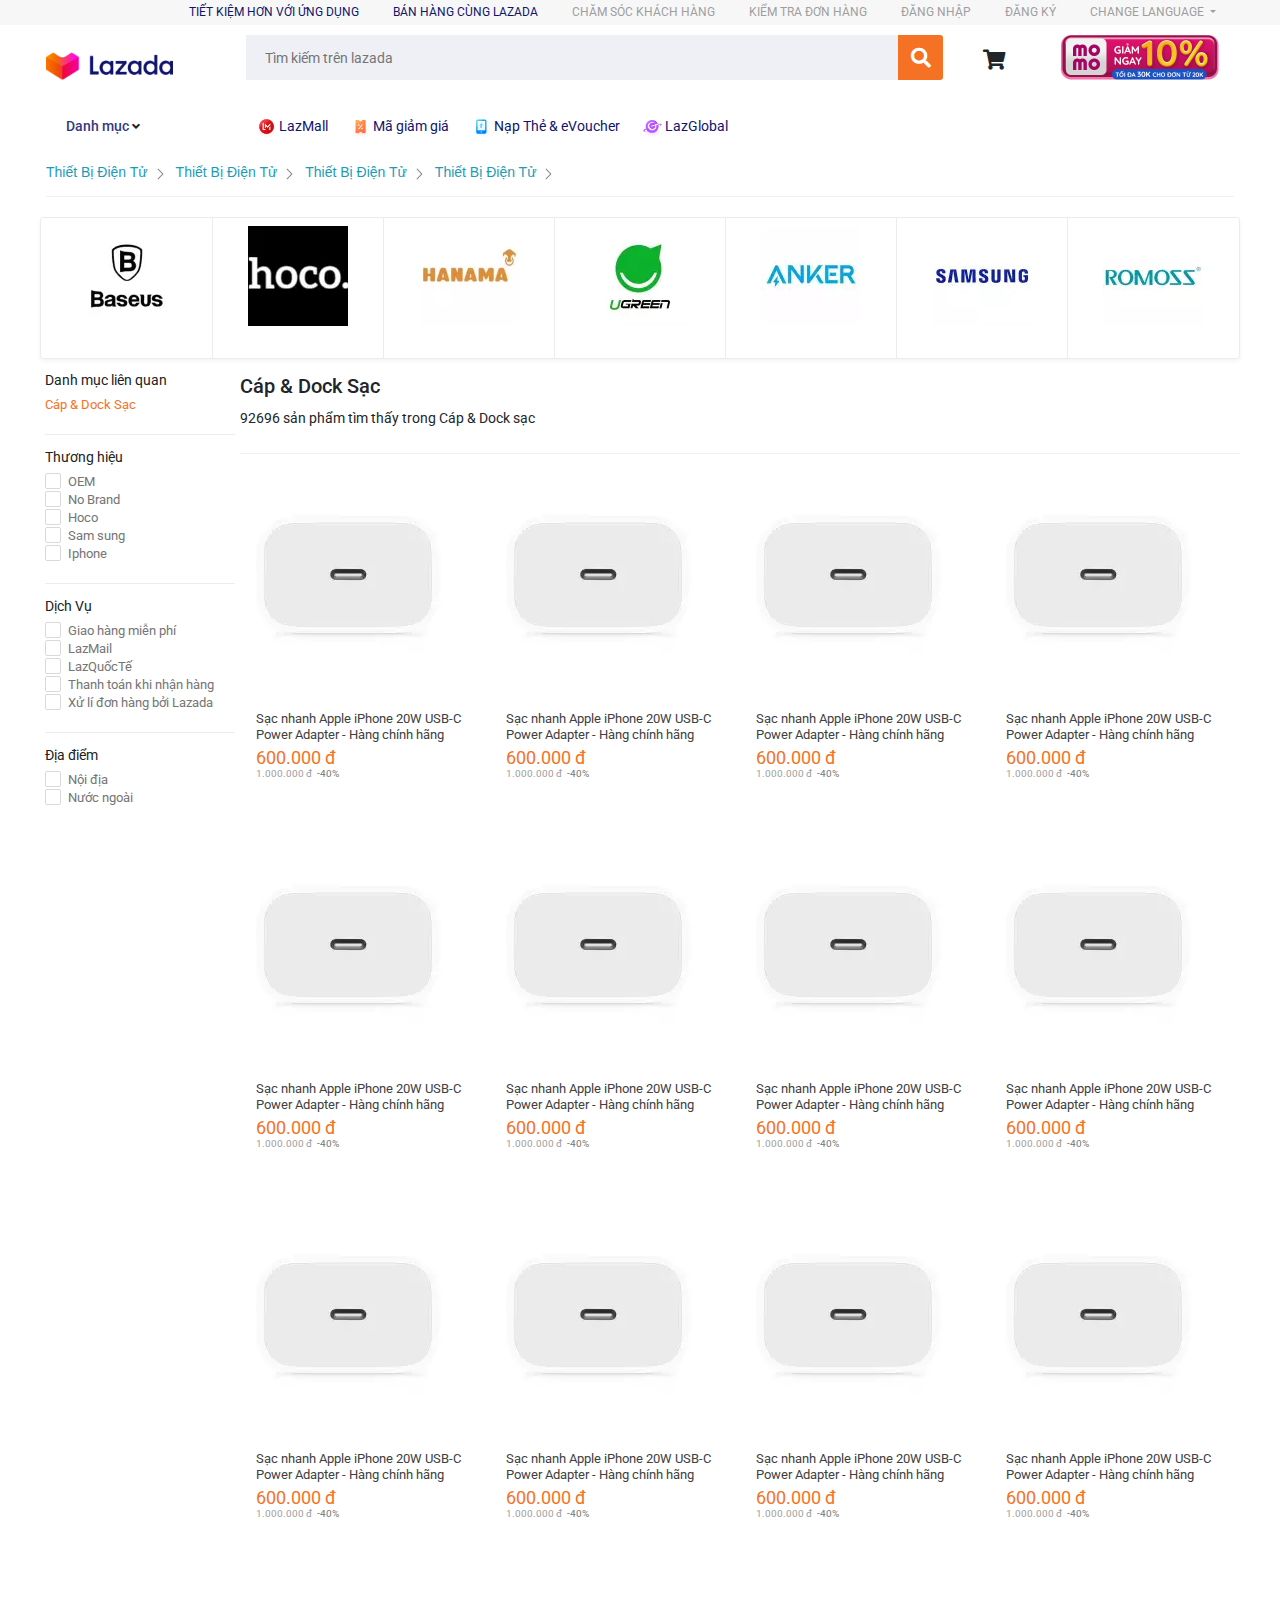
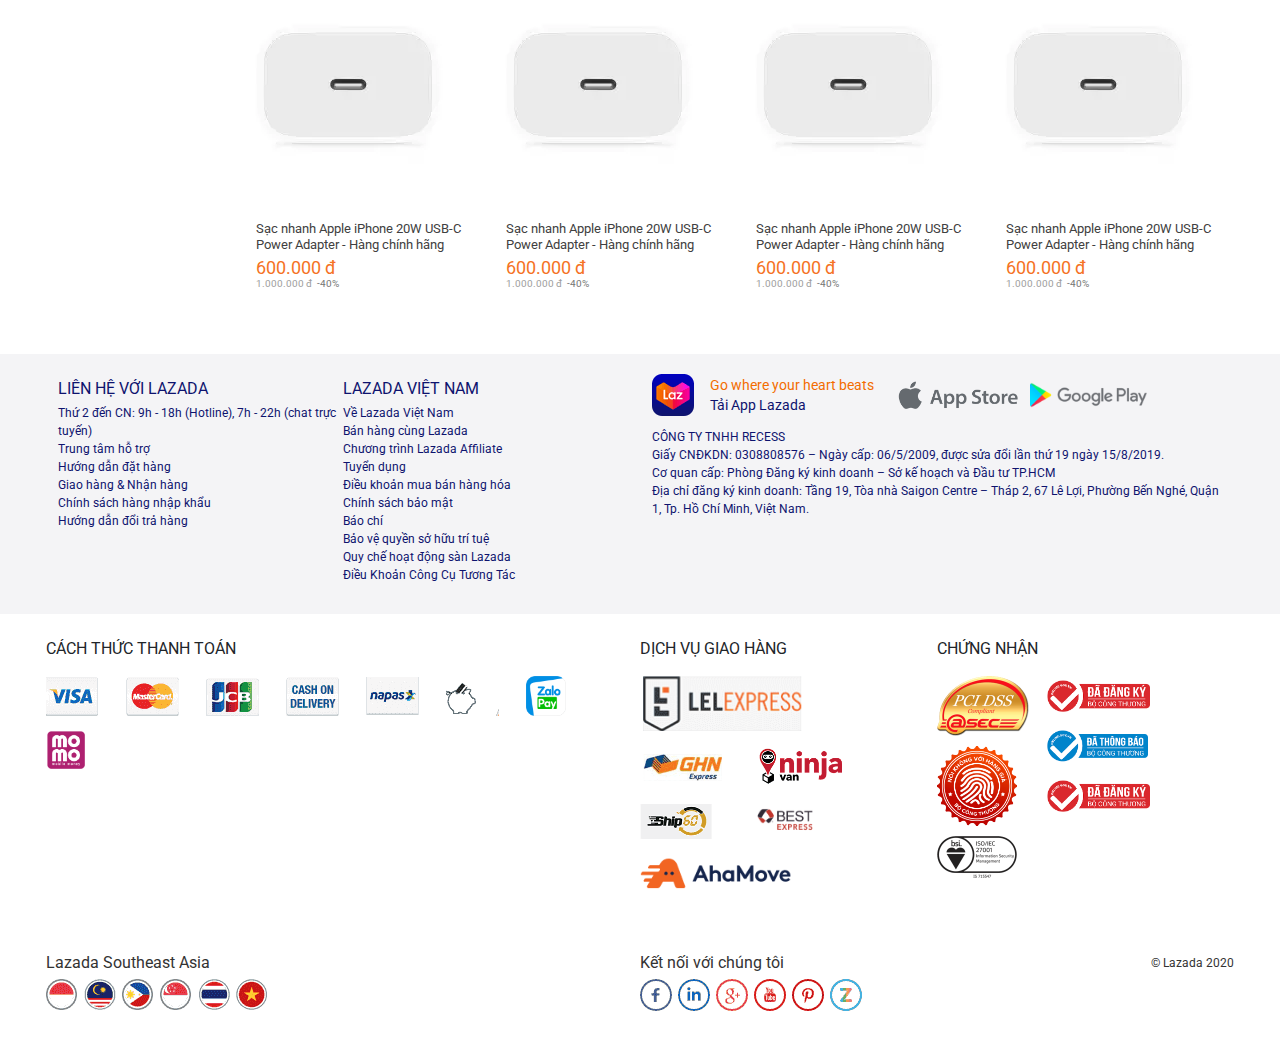
<file: chuyen-muc.html>
<!DOCTYPE html>
<html lang="vi">
    <head>
        <meta charset="UTF-8">
        <title></title>
        <link rel="stylesheet" href="css/chuyen-muc.css">
        <link href="https://fonts.googleapis.com/css2?family=Roboto:wght@100;300;400;500;700&display=swap" rel="stylesheet" >
        <link rel="stylesheet" href="css/fontawesome-free-5.15.4-web/css/all.css">
        <link rel="stylesheet" href="css/bootstrap/css/bootstrap.css">
        <script src="js/jquery-3.6.0.min.js"></script>
        <script src="js/bootstrap/js/bootstrap.js"></script>
        
    </head>

<body>
    <div class="weblazada">
      <div class="lzd-header">
        <div class="header">
          <nav class="navbar navbar-expand-lg header_navbar ">
              <div class="container-fluid">
                <button class="navbar-toggler" type="button" data-bs-toggle="collapse" data-bs-target="#navbarNavDropdown" aria-controls="navbarNavDropdown" aria-expanded="false" aria-label="Toggle navigation">
                  <span class="navbar-toggler-icon"></span>
                </button>
                <div class="collapse navbar-collapse justify-content-end" id="navbarNavDropdown">
                  <ul class="navbar-nav header_navbar-list">
                    <li class="nav-item header_navbar-item">
                      <a class="header_navbar-link header_navbar-link-active" href="#">TIẾT KIỆM HƠN VỚI ỨNG DỤNG</a>
                    </li>
                    <li class="nav-item header_navbar-item">
                      <a class="header_navbar-link header_navbar-link-active" href="#">BÁN HÀNG CÙNG LAZADA</a>
                    </li>
                    <li class="nav-item header_navbar-item">
                      <a class="header_navbar-link" href="#">CHĂM SÓC KHÁCH HÀNG</a>
                    </li>
                    <li class="nav-item header_navbar-item">
                      <a class="header_navbar-link" href="#">KIỂM TRA ĐƠN HÀNG</a>
                    </li>
                    <li class="nav-item header_navbar-item">
                      <a class="header_navbar-link" href="#">ĐĂNG NHẬP</a>
                    </li>
                    <li class="nav-item header_navbar-item">
                      <a class="header_navbar-link" href="#">ĐĂNG KÝ</a>
                    </li>
                    <li class="nav-item header_navbar-item dropdown">
                      <a class="header_navbar-link dropdown-toggle" href="#" id="navbarDropdownMenuLink" role="button" data-bs-toggle="dropdown" aria-expanded="false">
                        CHANGE LANGUAGE
                      </a>
                      <ul class="dropdown-menu" aria-labelledby="navbarDropdownMenuLink">
                        <li><a class="dropdown-item" href="#">VIETNAM</a></li>
                        <li><a class="dropdown-item" href="#">ENGLISH</a></li>
                      </ul>
                    </li>
                  </ul>
                </div>
              </div>
            </nav>
          <div class="header_search">
              <div class="header_search-logo">
                  <a href="#"><img class="header_search-logo-img" src="images/logo.png" alt="logo"/></a>
              </div>
              <div class="header_search-action">
                      <input class="search-action_input" placeholder="Tìm kiếm trên lazada" type="text">
                      <div class="search-action_icon">
                          <i class="fas fa-search fa-3x"></i>
                      </div>
                  
                      <i class="header_search-cart fas fa-shopping-cart"></i>
                      <a href="" class="header_search-advertisenment"><img src="images/logo-momo-sale.jpg" alt="Advertisenment"/></a>
              </div>
          </div>
          <div class="menu-site-lzd">
              <div class="menu-site-container container-fluid">
                  <div class="menu-site-category ">
                      <a href="" class="menu-site-category-text">
                          <span class="category-text">
                              Danh mục
                          </span>
                      </a>
                      <i class="fas fa-angle-down fa-2x" aria-hidden="true"></i>
                      <div class="dropdown_menu">
                          <a href="" class=""><span>Thiết bị điện tử</span></a>
                          <a href="" class=""><span>Phụ kiện điện tử</span></a>
                          <a href="" class=""><span>TV & Thiết Bị Gia Dụng</span></a>
                          <a href="" class=""><span>Sức Khỏe & Làm Đẹp</span></a>
                          <a href="" class=""><span>Hàng Mẹ, Bé & Đò Chơi</span></a>
                          <a href="" class=""><span>Siêu Thị Tạp Hóa</span></a>
                          <a href="" class=""><span>Hàng Gia Dụng & Đời Sống</span></a>
                          <a href="" class=""><span>Thời Trang Nữ</span></a>
                          <a href="" class=""><span>Thời Trang Nam</span></a>
                          <a href="" class=""><span>Phụ Kiện Thời Trang</span></a>
                          <a href="" class=""><span>Thể Thao & Du lịch</span></a>
                          <a href="" class=""><span>Ô tô, Xe Máy & Thiết Bị Định Vị</span></a>
                      </div>
                  </div>
                  <nav class="menu-site-labels">
                    <a href="#" class="menu-site-labels-items">
                      <span class="menu-site-labels-items-icon">
                        <img class="menu-site-labels-items-icon-img" src="images/lazzmail.png" alt="">
                      </span>
                      <span class="menu-site-labels-text">LazMall</span>
                    </a>
                    <a href="#" class="menu-site-labels-items">
                      <span class="menu-site-labels-items-icon">
                        <img class="menu-site-labels-items-icon-img" src="images/mgg.png" alt="">
                      </span>
                      <span class="menu-site-labels-text">Mã giảm giá</span>
                    </a>
                    <a href="#" class="menu-site-labels-items">
                      <span class="menu-site-labels-items-icon">
                        <img class="menu-site-labels-items-icon-img" src="images/napthe-voucher.png" alt="">
                      </span>
                      <span class="menu-site-labels-text">Nạp Thẻ & eVoucher</span>
                    </a>
                    <a href="#" class="menu-site-labels-items">
                      <span class="menu-site-labels-items-icon">
                        <img class="menu-site-labels-items-icon-img" src="images/global.png" alt="">
                      </span>
                      <span class="menu-site-labels-text">LazGlobal</span>
                    </a>
                  </nav>
              </div>  
            </div>           
        </div> 
      </div>
      <!--laz nav  -->
      <div class="container-fluid">
        <div class="laz_nav-breadcrumb ">
          <ul class="nav-breadcrumb-list">
            <li class="nav-breadcrumb-item">
              <span class="nav-breadcrumb-item-text">
                <a href="#" class="breadcrumb-edit">
                  <span>Thiết Bị Điện Tử</span>
                  <div class="right-arrow"></div>
                </a>
              </span>
            </li>
            <li class="nav-breadcrumb-item">
              <span class="nav-breadcrumb-item-text">
                <a href="#" class="breadcrumb-edit">
                  <span>Thiết Bị Điện Tử</span>
                  <div class="right-arrow"></div>
                </a>
              </span>
            </li>
            <li class="nav-breadcrumb-item">
              <span class="nav-breadcrumb-item-text">
                <a href="#" class="breadcrumb-edit">
                  <span>Thiết Bị Điện Tử</span>
                  <div class="right-arrow"></div>
                </a>
              </span>
            </li>
            <li class="nav-breadcrumb-item">
              <span class="nav-breadcrumb-item-text">
                <a href="#" class="breadcrumb-edit">
                  <span>Thiết Bị Điện Tử</span>
                  <div class="right-arrow"></div>
                </a>
              </span>
            </li>
          </ul>
        </div>
      </div>



      <!-- container -->
      <div class="container">
        <div class="card">
            <div class="card-main">
                <a href="#" class="card-detail-first">
                    <img src="images/chuyenmuc/cm1.webp" alt="" class="card-main-img">
                </a>
                <a href="#" class="card-detail">
                    <img src="images/chuyenmuc/cm2.webp" alt="" class="card-main-img">
                </a>
                <a href="#" class="card-detail">
                    <img src="images/chuyenmuc/cm3.webp" alt="" class="card-main-img">
                </a>
                <a href="#" class="card-detail">
                    <img src="images/chuyenmuc/cm4.webp" alt="" class="card-main-img">
                </a>
                <a href="#" class="card-detail">
                    <img src="images/chuyenmuc/cm5.webp" alt="" class="card-main-img">
                </a>
                <a href="#" class="card-detail">
                    <img src="images/chuyenmuc/cm6.webp" alt="" class="card-main-img">
                </a>
                <a href="#" class="card-detail">
                    <img src="images/chuyenmuc/cm7.webp" alt="" class="card-main-img">
                </a>
            </div>
        </div>
        <div class="content">
            <div class="content-detail">
                <div class="content-detail-row">
                    <div class="content-detail-col-first">
                        <div class="content-header">
                            <h1 class="content-header-title">Cáp & Dock Sạc</h1>
                            <div class="content-header-nav">
                                <div class="content-header-nav-search">
                                    <span>92696 sản phẩm tìm thấy trong </span>
                                    <span>Cáp & Dock sạc</span>
                                </div>
                            </div>
                        </div>
                        <div class="content-product">
                            <div class="content-product-item">
                                <div class="content-product-item-detail">
                                    <div class="product-item">
                                        <div class="product-item-card">
                                            <div class="product-item-card-img">
                                                <a href="#">
                                                    <img src="images/sac-demo.webp" alt="">
                                                </a>
                                            </div>
                                        </div>
                                        <div class="product-item-desc">
                                            <div class="product-item-title">
                                                <a href="#">Sạc nhanh Apple iPhone 20W USB-C Power Adapter - Hàng chính hãng</a>
                                            </div>
                                            <div class="product-item-discount">
                                                <span>600.000 đ</span>
                                            </div>
                                            <div class="product-item-sale">
                                                <span class="product-item-sale-del">
                                                    <span class="product-item-sale-discount">1.000.000 đ</span>
                                                </span>
                                                <span class="product-item-sale-off">-40%</span>
                                            </div>
                                            
                                        </div>
                                    </div>
                                </div>
                            </div>
                            <div class="content-product-item">
                                <div class="content-product-item-detail">
                                    <div class="product-item">
                                        <div class="product-item-card">
                                            <div class="product-item-card-img">
                                                <a href="#">
                                                    <img src="images/sac-demo.webp" alt="">
                                                </a>
                                            </div>
                                        </div>
                                        <div class="product-item-desc">
                                            <div class="product-item-title">
                                                <a href="#">Sạc nhanh Apple iPhone 20W USB-C Power Adapter - Hàng chính hãng</a>
                                            </div>
                                            <div class="product-item-discount">
                                                <span>600.000 đ</span>
                                            </div>
                                            <div class="product-item-sale">
                                                <span class="product-item-sale-del">
                                                    <span class="product-item-sale-discount">1.000.000 đ</span>
                                                </span>
                                                <span class="product-item-sale-off">-40%</span>
                                            </div>
                                            
                                        </div>
                                    </div>
                                </div>
                            </div>
                            <div class="content-product-item">
                                <div class="content-product-item-detail">
                                    <div class="product-item">
                                        <div class="product-item-card">
                                            <div class="product-item-card-img">
                                                <a href="#">
                                                    <img src="images/sac-demo.webp" alt="">
                                                </a>
                                            </div>
                                        </div>
                                        <div class="product-item-desc">
                                            <div class="product-item-title">
                                                <a href="#">Sạc nhanh Apple iPhone 20W USB-C Power Adapter - Hàng chính hãng</a>
                                            </div>
                                            <div class="product-item-discount">
                                                <span>600.000 đ</span>
                                            </div>
                                            <div class="product-item-sale">
                                                <span class="product-item-sale-del">
                                                    <span class="product-item-sale-discount">1.000.000 đ</span>
                                                </span>
                                                <span class="product-item-sale-off">-40%</span>
                                            </div>
                                            
                                        </div>
                                    </div>
                                </div>
                            </div>
                            <div class="content-product-item">
                                <div class="content-product-item-detail">
                                    <div class="product-item">
                                        <div class="product-item-card">
                                            <div class="product-item-card-img">
                                                <a href="#">
                                                    <img src="images/sac-demo.webp" alt="">
                                                </a>
                                            </div>
                                        </div>
                                        <div class="product-item-desc">
                                            <div class="product-item-title">
                                                <a href="#">Sạc nhanh Apple iPhone 20W USB-C Power Adapter - Hàng chính hãng</a>
                                            </div>
                                            <div class="product-item-discount">
                                                <span>600.000 đ</span>
                                            </div>
                                            <div class="product-item-sale">
                                                <span class="product-item-sale-del">
                                                    <span class="product-item-sale-discount">1.000.000 đ</span>
                                                </span>
                                                <span class="product-item-sale-off">-40%</span>
                                            </div>
                                            
                                        </div>
                                    </div>
                                </div>
                            </div>
                            <div class="content-product-item">
                                <div class="content-product-item-detail">
                                    <div class="product-item">
                                        <div class="product-item-card">
                                            <div class="product-item-card-img">
                                                <a href="#">
                                                    <img src="images/sac-demo.webp" alt="">
                                                </a>
                                            </div>
                                        </div>
                                        <div class="product-item-desc">
                                            <div class="product-item-title">
                                                <a href="#">Sạc nhanh Apple iPhone 20W USB-C Power Adapter - Hàng chính hãng</a>
                                            </div>
                                            <div class="product-item-discount">
                                                <span>600.000 đ</span>
                                            </div>
                                            <div class="product-item-sale">
                                                <span class="product-item-sale-del">
                                                    <span class="product-item-sale-discount">1.000.000 đ</span>
                                                </span>
                                                <span class="product-item-sale-off">-40%</span>
                                            </div>
                                            
                                        </div>
                                    </div>
                                </div>
                            </div>
                            <div class="content-product-item">
                                <div class="content-product-item-detail">
                                    <div class="product-item">
                                        <div class="product-item-card">
                                            <div class="product-item-card-img">
                                                <a href="#">
                                                    <img src="images/sac-demo.webp" alt="">
                                                </a>
                                            </div>
                                        </div>
                                        <div class="product-item-desc">
                                            <div class="product-item-title">
                                                <a href="#">Sạc nhanh Apple iPhone 20W USB-C Power Adapter - Hàng chính hãng</a>
                                            </div>
                                            <div class="product-item-discount">
                                                <span>600.000 đ</span>
                                            </div>
                                            <div class="product-item-sale">
                                                <span class="product-item-sale-del">
                                                    <span class="product-item-sale-discount">1.000.000 đ</span>
                                                </span>
                                                <span class="product-item-sale-off">-40%</span>
                                            </div>
                                            
                                        </div>
                                    </div>
                                </div>
                            </div>
                            <div class="content-product-item">
                                <div class="content-product-item-detail">
                                    <div class="product-item">
                                        <div class="product-item-card">
                                            <div class="product-item-card-img">
                                                <a href="#">
                                                    <img src="images/sac-demo.webp" alt="">
                                                </a>
                                            </div>
                                        </div>
                                        <div class="product-item-desc">
                                            <div class="product-item-title">
                                                <a href="#">Sạc nhanh Apple iPhone 20W USB-C Power Adapter - Hàng chính hãng</a>
                                            </div>
                                            <div class="product-item-discount">
                                                <span>600.000 đ</span>
                                            </div>
                                            <div class="product-item-sale">
                                                <span class="product-item-sale-del">
                                                    <span class="product-item-sale-discount">1.000.000 đ</span>
                                                </span>
                                                <span class="product-item-sale-off">-40%</span>
                                            </div>
                                            
                                        </div>
                                    </div>
                                </div>
                            </div>
                            <div class="content-product-item">
                                <div class="content-product-item-detail">
                                    <div class="product-item">
                                        <div class="product-item-card">
                                            <div class="product-item-card-img">
                                                <a href="#">
                                                    <img src="images/sac-demo.webp" alt="">
                                                </a>
                                            </div>
                                        </div>
                                        <div class="product-item-desc">
                                            <div class="product-item-title">
                                                <a href="#">Sạc nhanh Apple iPhone 20W USB-C Power Adapter - Hàng chính hãng</a>
                                            </div>
                                            <div class="product-item-discount">
                                                <span>600.000 đ</span>
                                            </div>
                                            <div class="product-item-sale">
                                                <span class="product-item-sale-del">
                                                    <span class="product-item-sale-discount">1.000.000 đ</span>
                                                </span>
                                                <span class="product-item-sale-off">-40%</span>
                                            </div>
                                            
                                        </div>
                                    </div>
                                </div>
                            </div>
                            <div class="content-product-item">
                                <div class="content-product-item-detail">
                                    <div class="product-item">
                                        <div class="product-item-card">
                                            <div class="product-item-card-img">
                                                <a href="#">
                                                    <img src="images/sac-demo.webp" alt="">
                                                </a>
                                            </div>
                                        </div>
                                        <div class="product-item-desc">
                                            <div class="product-item-title">
                                                <a href="#">Sạc nhanh Apple iPhone 20W USB-C Power Adapter - Hàng chính hãng</a>
                                            </div>
                                            <div class="product-item-discount">
                                                <span>600.000 đ</span>
                                            </div>
                                            <div class="product-item-sale">
                                                <span class="product-item-sale-del">
                                                    <span class="product-item-sale-discount">1.000.000 đ</span>
                                                </span>
                                                <span class="product-item-sale-off">-40%</span>
                                            </div>
                                            
                                        </div>
                                    </div>
                                </div>
                            </div>
                            <div class="content-product-item">
                                <div class="content-product-item-detail">
                                    <div class="product-item">
                                        <div class="product-item-card">
                                            <div class="product-item-card-img">
                                                <a href="#">
                                                    <img src="images/sac-demo.webp" alt="">
                                                </a>
                                            </div>
                                        </div>
                                        <div class="product-item-desc">
                                            <div class="product-item-title">
                                                <a href="#">Sạc nhanh Apple iPhone 20W USB-C Power Adapter - Hàng chính hãng</a>
                                            </div>
                                            <div class="product-item-discount">
                                                <span>600.000 đ</span>
                                            </div>
                                            <div class="product-item-sale">
                                                <span class="product-item-sale-del">
                                                    <span class="product-item-sale-discount">1.000.000 đ</span>
                                                </span>
                                                <span class="product-item-sale-off">-40%</span>
                                            </div>
                                            
                                        </div>
                                    </div>
                                </div>
                            </div>
                            <div class="content-product-item">
                                <div class="content-product-item-detail">
                                    <div class="product-item">
                                        <div class="product-item-card">
                                            <div class="product-item-card-img">
                                                <a href="#">
                                                    <img src="images/sac-demo.webp" alt="">
                                                </a>
                                            </div>
                                        </div>
                                        <div class="product-item-desc">
                                            <div class="product-item-title">
                                                <a href="#">Sạc nhanh Apple iPhone 20W USB-C Power Adapter - Hàng chính hãng</a>
                                            </div>
                                            <div class="product-item-discount">
                                                <span>600.000 đ</span>
                                            </div>
                                            <div class="product-item-sale">
                                                <span class="product-item-sale-del">
                                                    <span class="product-item-sale-discount">1.000.000 đ</span>
                                                </span>
                                                <span class="product-item-sale-off">-40%</span>
                                            </div>
                                            
                                        </div>
                                    </div>
                                </div>
                            </div>
                            <div class="content-product-item">
                                <div class="content-product-item-detail">
                                    <div class="product-item">
                                        <div class="product-item-card">
                                            <div class="product-item-card-img">
                                                <a href="#">
                                                    <img src="images/sac-demo.webp" alt="">
                                                </a>
                                            </div>
                                        </div>
                                        <div class="product-item-desc">
                                            <div class="product-item-title">
                                                <a href="#">Sạc nhanh Apple iPhone 20W USB-C Power Adapter - Hàng chính hãng</a>
                                            </div>
                                            <div class="product-item-discount">
                                                <span>600.000 đ</span>
                                            </div>
                                            <div class="product-item-sale">
                                                <span class="product-item-sale-del">
                                                    <span class="product-item-sale-discount">1.000.000 đ</span>
                                                </span>
                                                <span class="product-item-sale-off">-40%</span>
                                            </div>
                                            
                                        </div>
                                    </div>
                                </div>
                            </div>
                            <div class="content-product-item">
                                <div class="content-product-item-detail">
                                    <div class="product-item">
                                        <div class="product-item-card">
                                            <div class="product-item-card-img">
                                                <a href="#">
                                                    <img src="images/sac-demo.webp" alt="">
                                                </a>
                                            </div>
                                        </div>
                                        <div class="product-item-desc">
                                            <div class="product-item-title">
                                                <a href="#">Sạc nhanh Apple iPhone 20W USB-C Power Adapter - Hàng chính hãng</a>
                                            </div>
                                            <div class="product-item-discount">
                                                <span>600.000 đ</span>
                                            </div>
                                            <div class="product-item-sale">
                                                <span class="product-item-sale-del">
                                                    <span class="product-item-sale-discount">1.000.000 đ</span>
                                                </span>
                                                <span class="product-item-sale-off">-40%</span>
                                            </div>
                                            
                                        </div>
                                    </div>
                                </div>
                            </div>
                            <div class="content-product-item">
                                <div class="content-product-item-detail">
                                    <div class="product-item">
                                        <div class="product-item-card">
                                            <div class="product-item-card-img">
                                                <a href="#">
                                                    <img src="images/sac-demo.webp" alt="">
                                                </a>
                                            </div>
                                        </div>
                                        <div class="product-item-desc">
                                            <div class="product-item-title">
                                                <a href="#">Sạc nhanh Apple iPhone 20W USB-C Power Adapter - Hàng chính hãng</a>
                                            </div>
                                            <div class="product-item-discount">
                                                <span>600.000 đ</span>
                                            </div>
                                            <div class="product-item-sale">
                                                <span class="product-item-sale-del">
                                                    <span class="product-item-sale-discount">1.000.000 đ</span>
                                                </span>
                                                <span class="product-item-sale-off">-40%</span>
                                            </div>
                                            
                                        </div>
                                    </div>
                                </div>
                            </div>
                            <div class="content-product-item">
                                <div class="content-product-item-detail">
                                    <div class="product-item">
                                        <div class="product-item-card">
                                            <div class="product-item-card-img">
                                                <a href="#">
                                                    <img src="images/sac-demo.webp" alt="">
                                                </a>
                                            </div>
                                        </div>
                                        <div class="product-item-desc">
                                            <div class="product-item-title">
                                                <a href="#">Sạc nhanh Apple iPhone 20W USB-C Power Adapter - Hàng chính hãng</a>
                                            </div>
                                            <div class="product-item-discount">
                                                <span>600.000 đ</span>
                                            </div>
                                            <div class="product-item-sale">
                                                <span class="product-item-sale-del">
                                                    <span class="product-item-sale-discount">1.000.000 đ</span>
                                                </span>
                                                <span class="product-item-sale-off">-40%</span>
                                            </div>
                                            
                                        </div>
                                    </div>
                                </div>
                            </div>
                            <div class="content-product-item">
                                <div class="content-product-item-detail">
                                    <div class="product-item">
                                        <div class="product-item-card">
                                            <div class="product-item-card-img">
                                                <a href="#">
                                                    <img src="images/sac-demo.webp" alt="">
                                                </a>
                                            </div>
                                        </div>
                                        <div class="product-item-desc">
                                            <div class="product-item-title">
                                                <a href="#">Sạc nhanh Apple iPhone 20W USB-C Power Adapter - Hàng chính hãng</a>
                                            </div>
                                            <div class="product-item-discount">
                                                <span>600.000 đ</span>
                                            </div>
                                            <div class="product-item-sale">
                                                <span class="product-item-sale-del">
                                                    <span class="product-item-sale-discount">1.000.000 đ</span>
                                                </span>
                                                <span class="product-item-sale-off">-40%</span>
                                            </div>
                                            
                                        </div>
                                    </div>
                                </div>
                            </div>
                        </div>
                    </div>
                    <div class="content-detail-col-last">
                        <div class="content-category">
                            <div class="content-category-header">
                                <div class="content-category-header-title">Danh mục liên quan</div>
                                <div class="content-category-header-link">
                                    <a href="#">Cáp & Dock Sạc</a>
                                </div>
                            </div>
                            <div class="content-main">
                                <div class="content-main-brand">Thương hiệu</div>
                                <div class="content-main-detail">
                                    <div class="content-main-detail-brand-list">
                                        <a href="#" class="content-main-detail-brand-item">
                                            <label for="" class="checkbox-brand">
                                                <input type="checkbox" value="OEM">
                                                <span class="checkbox-brand-inner"></span>
                                                <span class="checkbox-brand-name">OEM</span>
                                            </label>
                                        </a>
                                        <a href="#" class="content-main-detail-brand-item">
                                            <label for="" class="checkbox-brand">
                                                <input type="checkbox" value="OEM">
                                                <span class="checkbox-brand-inner"></span>
                                                <span class="checkbox-brand-name">No Brand</span>
                                            </label>
                                        </a>
                                        <a href="#" class="content-main-detail-brand-item">
                                            <label for="" class="checkbox-brand">
                                                <input type="checkbox" value="OEM">
                                                <span class="checkbox-brand-inner"></span>
                                                <span class="checkbox-brand-name">Hoco</span>
                                            </label>
                                        </a>
                                        <a href="#" class="content-main-detail-brand-item">
                                            <label for="" class="checkbox-brand">
                                                <input type="checkbox" value="OEM">
                                                <span class="checkbox-brand-inner"></span>
                                                <span class="checkbox-brand-name">Sam sung</span>
                                            </label>
                                        </a>
                                        <a href="#" class="content-main-detail-brand-item">
                                            <label for="" class="checkbox-brand">
                                                <input type="checkbox" value="OEM">
                                                <span class="checkbox-brand-inner"></span>
                                                <span class="checkbox-brand-name">Iphone</span>
                                            </label>
                                        </a>
                                    </div>
                                </div>
                            </div>
                            <div class="content-main">
                                <div class="content-main-brand">Dịch Vụ</div>
                                <div class="content-main-detail">
                                    <div class="content-main-detail-brand-list">
                                        <a href="#" class="content-main-detail-brand-item">
                                            <label for="" class="checkbox-brand">
                                                <input type="checkbox" value="OEM">
                                                <span class="checkbox-brand-inner"></span>
                                                <span class="checkbox-brand-name">Giao hàng miễn phí</span>
                                            </label>
                                        </a>
                                        <a href="#" class="content-main-detail-brand-item">
                                            <label for="" class="checkbox-brand">
                                                <input type="checkbox" value="OEM">
                                                <span class="checkbox-brand-inner"></span>
                                                <span class="checkbox-brand-name">LazMail</span>
                                            </label>
                                        </a>
                                        <a href="#" class="content-main-detail-brand-item">
                                            <label for="" class="checkbox-brand">
                                                <input type="checkbox" value="OEM">
                                                <span class="checkbox-brand-inner"></span>
                                                <span class="checkbox-brand-name">LazQuốcTế</span>
                                            </label>
                                        </a>
                                        <a href="#" class="content-main-detail-brand-item">
                                            <label for="" class="checkbox-brand">
                                                <input type="checkbox" value="OEM">
                                                <span class="checkbox-brand-inner"></span>
                                                <span class="checkbox-brand-name">Thanh toán khi nhận hàng</span>
                                            </label>
                                        </a>
                                        <a href="#" class="content-main-detail-brand-item">
                                            <label for="" class="checkbox-brand">
                                                <input type="checkbox" value="OEM">
                                                <span class="checkbox-brand-inner"></span>
                                                <span class="checkbox-brand-name">Xử lí đơn hàng bởi Lazada</span>
                                            </label>
                                        </a>
                                    </div>
                                </div>
                            </div>
                            <div class="content-main">
                                <div class="content-main-brand">Địa điểm</div>
                                <div class="content-main-detail">
                                    <div class="content-main-detail-brand-list">
                                        <a href="#" class="content-main-detail-brand-item">
                                            <label for="" class="checkbox-brand">
                                                <input type="checkbox" value="OEM">
                                                <span class="checkbox-brand-inner"></span>
                                                <span class="checkbox-brand-name">Nội địa</span>
                                            </label>
                                        </a>
                                        <a href="#" class="content-main-detail-brand-item">
                                            <label for="" class="checkbox-brand">
                                                <input type="checkbox" value="OEM">
                                                <span class="checkbox-brand-inner"></span>
                                                <span class="checkbox-brand-name">Nước ngoài</span>
                                            </label>
                                        </a>
                                        
                                    </div>
                                </div>
                            </div>
                        </div>
                    </div>
                </div>
            </div>
        </div>
      </div>



      <!-- footer -->
      <div class="footer">
        <div class="footer-first">
            <div class="grid">
                <!-- <div class="footer-card">
                    <div class="footer-card-list row">
                        <img
                            class="footer-card-img col-sm-7 col-lg-4"
                            src="images/img-ad-footer-1.png"
                            alt=""
                        />
                        <img
                            class="footer-card-img col-sm-7 col-lg-4"
                            src="images/img-ad-footer-2.png"
                            alt=""
                        />
                        <img
                            class="footer-card-img col-sm-7 col-lg-4"
                            src="images/img-ad-footer-3.png"
                            alt=""
                        />
                    </div>
                </div> -->
                <div class="footer-contact">
                    <div class="footer-contact_1">
                        <div class="footer-contact_1-1">
                            <span>LIÊN HỆ VỚI LAZADA</span>
                            <ul class="contact_1-1-list">
                            <li class="contact_1-1-item">
                                <a href="" class="contact_1-1-link">
                                Thứ 2 đến CN: 9h - 18h (Hotline), 7h - 22h (chat trực
                                tuyến)
                                </a>
                            </li>
                            <li class="contact_1-1-item">
                                <a href="" class="contact_1-1-link">
                                Trung tâm hỗ trợ
                                </a>
                            </li>
                            <li class="contact_1-1-item">
                                <a href="" class="contact_1-1-link">
                                Hướng dẫn đặt hàng
                                </a>
                            </li>
                            <li class="contact_1-1-item">
                                <a href="" class="contact_1-1-link">
                                Giao hàng & Nhận hàng
                                </a>
                            </li>
                            <li class="contact_1-1-item">
                                <a href="" class="contact_1-1-link">
                                Chính sách hàng nhập khẩu
                                </a>
                            </li>
                            <li class="contact_1-1-item">
                                <a href="" class="contact_1-1-link">
                                Hướng dẫn đổi trả hàng
                                </a>
                            </li>
                            </ul>
                        </div>
                        <div class="footer-contact_1-1">
                            <span>LAZADA VIỆT NAM</span>
                            <ul class="contact_1-1-list">
                                <li class="contact_1-1-item">
                                    <a href="" class="contact_1-1-link">
                                    Về Lazada Việt Nam
                                    </a>
                                </li>
                                <li class="contact_1-1-item">
                                    <a href="" class="contact_1-1-link">
                                    Bán hàng cùng Lazada
                                    </a>
                                </li>
                                <li class="contact_1-1-item">
                                    <a href="" class="contact_1-1-link">
                                    Chương trình Lazada Afﬁliate
                                    </a>
                                </li>
                                <li class="contact_1-1-item">
                                    <a href="" class="contact_1-1-link">
                                    Tuyển dụng
                                    </a>
                                </li>
                                <li class="contact_1-1-item">
                                    <a href="" class="contact_1-1-link">
                                    Điều khoản mua bán hàng hóa
                                    </a>
                                </li>
                                <li class="contact_1-1-item">
                                    <a href="" class="contact_1-1-link">
                                    Chính sách bảo mật
                                    </a>
                                </li>
                                <li class="contact_1-1-item">
                                    <a href="" class="contact_1-1-link">
                                    Báo chí
                                    </a>
                                </li>
                                <li class="contact_1-1-item">
                                    <a href="" class="contact_1-1-link">
                                    Bảo vệ quyền sở hữu trí tuệ
                                    </a>
                                </li>
                                <li class="contact_1-1-item">
                                    <a href="" class="contact_1-1-link">
                                    Quy chế hoạt động sàn Lazada
                                    </a>
                                </li>
                                <li class="contact_1-1-item">
                                    <a href="" class="contact_1-1-link">
                                    Điều Khoản Công Cụ Tương Tác
                                    </a>
                                </li>
                            </ul>
                        </div>
                    </div>
                    <div class="footer-contact_2">
                        <div class="footer-contact_2-header">
                            <div class="footer-contact_2-info-img logo-small-footer"></div>
                            <div class="footer-contact_2-info-contact">
                            <span class="go-where">Go where your heart beats</span
                            >
                            <span class="tai-app-lzd" >Tải App Lazada</span>
                            </div><img class="footer-contact_2-info-download"src="images/img-app-1.png"alt=""/>
                                  <img class="footer-contact_2-info-download" src="images/img-app-2.png" alt=""/>
                              </div>
                        <div class="footer-contact_2-info">
                            <div>CÔNG TY TNHH RECESS</div>
                            <div>
                            Giấy CNĐKDN: 0308808576 – Ngày cấp: 06/5/2009, được sửa đổi
                            lần thứ 19 ngày 15/8/2019.
                            </div>
                            <div>
                            Cơ quan cấp: Phòng Đăng ký kinh doanh – Sở kế hoạch và Đầu
                            tư TP.HCM
                            </div>
                            <div>
                            Địa chỉ đăng ký kinh doanh: Tầng 19, Tòa nhà Saigon Centre –
                            Tháp 2, 67 Lê Lợi, Phường Bến Nghé, Quận 1, Tp. Hồ Chí Minh,
                            Việt Nam.
                            </div>
                        </div>
                    </div>
                </div>
            </div>
        </div>
        <div class="footer-second">
            <div class="grid footer-second-content">
                <div class="footer-second-1">
                    <div class="footer-second-1-title">CÁCH THỨC THANH TOÁN</div>
                    <div class="footer-second-1-icon payment-visa"></div>
                    <div class="footer-second-1-icon payment-mastercard"></div>
                    <div class="footer-second-1-icon payment-jcb" ></div>
                    <div class="footer-second-1-icon payment-cash-on"></div>
                    <div class="footer-second-1-icon payment-napas" ></div>
                    <div class="footer-second-1-icon payment-logo"></div>
                    <div class="footer-second-1-icon payment-zalo"></div>
                    <div class="footer-second-1-icon payment-momo"></div>
                </div>
                <div class="footer-second-2">
                    <div class="footer-second-2-1">
                    <div class="footer-second-2-1-title">DỊCH VỤ GIAO HÀNG</div>
                    <div class="footer-second-2-1-list">
                        <span class="footer-second-2-1-item"></span>
                        <span class="footer-second-2-1-item"></span>
                        <span class="footer-second-2-1-item"></span>
                        <span class="footer-second-2-1-item"></span>
                        <img class="footer-second-2-1-img" src="images/best-express.png" alt="" >
                        <img class="footer-second-2-1-img" src="images/ahamove.png" alt="">
                    </div>
                    </div>
                    <div class="footer-second-2-1">
                        <div class="footer-second-2-1-title">CHỨNG NHẬN</div>
                        <div class="footer-second-2-1-1-a">
                            <img class="footer-second-2-1-1-img logo-pci" src="images/pcidss.png" alt="">
                            <img class="footer-second-2-1-1-img logo-fake" src="images/noikhonghanggia.png" alt="">
                            <img class="footer-second-2-1-1-img logo-iso" src="images/iso.png" alt="">
                        </div>
                        <div class="footer-second-2-1-1-b">
                            <img class="footer-second-2-1-1-img" src="images/dangky-bocongthuong.png" alt="">
                            <img class="footer-second-2-1-1-img" src="images/dathongbao-bocongthuong.png" alt="">
                            <img class="footer-second-2-1-1-img" src="images/dangky-bocongthuong.png" alt="">
                        </div>
                    </div>
                </div>
            </div>
        </div>
        <div class="footer-third">
            <div class="grid">
                <div class="footer-third-title">
                    <div class="footer-third-title-1">
                        <span>Lazada Southeast Asia</span>
                        <a class="footer-third-title-1-link laz-southeast-1" href="#"></a>
                        <a class="footer-third-title-1-link laz-southeast-2" href="#"></a>
                        <a class="footer-third-title-1-link laz-southeast-3" href="#"></a>
                        <a class="footer-third-title-1-link laz-southeast-4" href="#"></a>
                        <a class="footer-third-title-1-link laz-southeast-5" href="#"></a>
                        <a class="footer-third-title-1-link laz-southeast-6" href="#"></a>
                    </div>
                    <div class="footer-third-title-2">
                        <span>Kết nối với chúng tôi</span>
                        <a class="footer-third-title-1-link connection-1" href="#"></a>
                        <a class="footer-third-title-1-link connection-2" href="#"></a>
                        <a class="footer-third-title-1-link connection-3" href="#"></a>
                        <a class="footer-third-title-1-link connection-4" href="#"></a>
                        <a class="footer-third-title-1-link connection-5" href="#"></a>
                        <a class="footer-third-title-1-link connection-6" href="#"></a>
                    </div>
                    <div class="footer-third-title-2 c-lazada">© Lazada 2020</div>
                </div>
            </div>
        </div>
    </div> 
    <!-- end web -->
  </div>
</body>
</file>
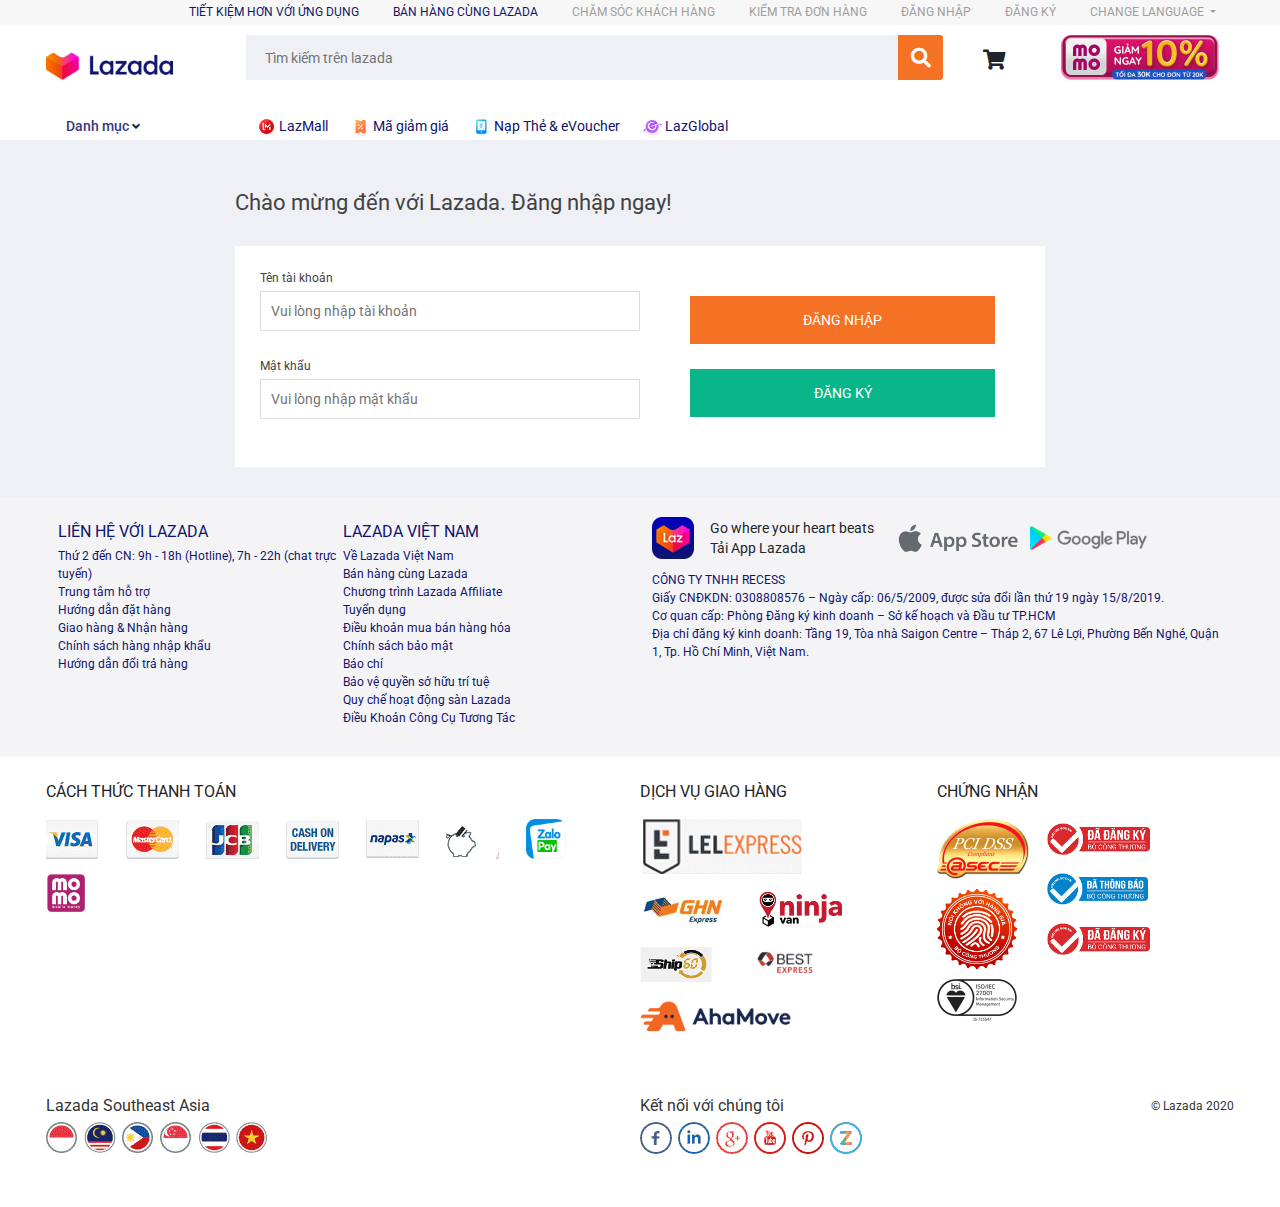
<file: login.html>
<!DOCTYPE html>
<html lang="vi">
    <head>
        <meta charset="UTF-8">
        <title></title>
        <link rel="stylesheet" href="css/login.css">
        <link href="https://fonts.googleapis.com/css2?family=Roboto:wght@100;300;400;500;700&display=swap" rel="stylesheet" >
        <link rel="stylesheet" href="css/fontawesome-free-5.15.4-web/css/all.css">
        <link rel="stylesheet" href="css/bootstrap/css/bootstrap.css">
        <script src="js/jquery-3.6.0.min.js"></script>
        <script src="js/bootstrap/js/bootstrap.js"></script>
        
    </head>

<body>
    <div class="weblazada">
      <div class="lzd-header">
        <div class="header">
          <nav class="navbar navbar-expand-lg header_navbar ">
              <div class="container-fluid">
                <button class="navbar-toggler" type="button" data-bs-toggle="collapse" data-bs-target="#navbarNavDropdown" aria-controls="navbarNavDropdown" aria-expanded="false" aria-label="Toggle navigation">
                  <span class="navbar-toggler-icon"></span>
                </button>
                <div class="collapse navbar-collapse justify-content-end" id="navbarNavDropdown">
                  <ul class="navbar-nav header_navbar-list">
                    <li class="nav-item header_navbar-item">
                      <a class="header_navbar-link header_navbar-link-active" href="#">TIẾT KIỆM HƠN VỚI ỨNG DỤNG</a>
                    </li>
                    <li class="nav-item header_navbar-item">
                      <a class="header_navbar-link header_navbar-link-active" href="#">BÁN HÀNG CÙNG LAZADA</a>
                    </li>
                    <li class="nav-item header_navbar-item">
                      <a class="header_navbar-link" href="#">CHĂM SÓC KHÁCH HÀNG</a>
                    </li>
                    <li class="nav-item header_navbar-item">
                      <a class="header_navbar-link" href="#">KIỂM TRA ĐƠN HÀNG</a>
                    </li>
                    <li class="nav-item header_navbar-item">
                      <a class="header_navbar-link" href="#">ĐĂNG NHẬP</a>
                    </li>
                    <li class="nav-item header_navbar-item">
                      <a class="header_navbar-link" href="#">ĐĂNG KÝ</a>
                    </li>
                    <li class="nav-item header_navbar-item dropdown">
                      <a class="header_navbar-link dropdown-toggle" href="#" id="navbarDropdownMenuLink" role="button" data-bs-toggle="dropdown" aria-expanded="false">
                        CHANGE LANGUAGE
                      </a>
                      <ul class="dropdown-menu" aria-labelledby="navbarDropdownMenuLink">
                        <li><a class="dropdown-item" href="#">VIETNAM</a></li>
                        <li><a class="dropdown-item" href="#">ENGLISH</a></li>
                      </ul>
                    </li>
                  </ul>
                </div>
              </div>
            </nav>
          <div class="header_search">
              <div class="header_search-logo">
                  <a href="#"><img class="header_search-logo-img" src="images/logo.png" alt="logo"/></a>
              </div>
              <div class="header_search-action">
                      <input class="search-action_input" placeholder="Tìm kiếm trên lazada" type="text">
                      <div class="search-action_icon">
                          <i class="fas fa-search fa-3x"></i>
                      </div>
                  
                      <i class="header_search-cart fas fa-shopping-cart"></i>
                      <a href="" class="header_search-advertisenment"><img src="images/logo-momo-sale.jpg" alt="Advertisenment"/></a>
              </div>
          </div>
          <div class="menu-site-lzd">
              <div class="menu-site-container container-fluid">
                  <div class="menu-site-category ">
                      <a href="" class="menu-site-category-text">
                          <span class="category-text">
                              Danh mục
                          </span>
                      </a>
                      <i class="fas fa-angle-down fa-2x" aria-hidden="true"></i>
                      <div class="dropdown_menu">
                          <a href="" class=""><span>Thiết bị điện tử</span></a>
                          <a href="" class=""><span>Phụ kiện điện tử</span></a>
                          <a href="" class=""><span>TV & Thiết Bị Gia Dụng</span></a>
                          <a href="" class=""><span>Sức Khỏe & Làm Đẹp</span></a>
                          <a href="" class=""><span>Hàng Mẹ, Bé & Đò Chơi</span></a>
                          <a href="" class=""><span>Siêu Thị Tạp Hóa</span></a>
                          <a href="" class=""><span>Hàng Gia Dụng & Đời Sống</span></a>
                          <a href="" class=""><span>Thời Trang Nữ</span></a>
                          <a href="" class=""><span>Thời Trang Nam</span></a>
                          <a href="" class=""><span>Phụ Kiện Thời Trang</span></a>
                          <a href="" class=""><span>Thể Thao & Du lịch</span></a>
                          <a href="" class=""><span>Ô tô, Xe Máy & Thiết Bị Định Vị</span></a>
                      </div>
                  </div>
                  <nav class="menu-site-labels">
                    <a href="#" class="menu-site-labels-items">
                      <span class="menu-site-labels-items-icon">
                        <img class="menu-site-labels-items-icon-img" src="images/lazzmail.png" alt="">
                      </span>
                      <span class="menu-site-labels-text">LazMall</span>
                    </a>
                    <a href="#" class="menu-site-labels-items">
                      <span class="menu-site-labels-items-icon">
                        <img class="menu-site-labels-items-icon-img" src="images/mgg.png" alt="">
                      </span>
                      <span class="menu-site-labels-text">Mã giảm giá</span>
                    </a>
                    <a href="#" class="menu-site-labels-items">
                      <span class="menu-site-labels-items-icon">
                        <img class="menu-site-labels-items-icon-img" src="images/napthe-voucher.png" alt="">
                      </span>
                      <span class="menu-site-labels-text">Nạp Thẻ & eVoucher</span>
                    </a>
                    <a href="#" class="menu-site-labels-items">
                      <span class="menu-site-labels-items-icon">
                        <img class="menu-site-labels-items-icon-img" src="images/global.png" alt="">
                      </span>
                      <span class="menu-site-labels-text">LazGlobal</span>
                    </a>
                  </nav>
              </div>  
            </div>           
        </div> 
      </div>

      <!-- container -->
      <div class="container">
          <div class="login">
              <div class="login-title">
                  <H3>Chào mừng đến với Lazada. Đăng nhập ngay!</H3>
              </div>
              <div class="login-menu">
                  <form>
                      <div class="login-main">
                          <div class="login-main-left">
                            <div class="login-main-name login-set">
                                <label>Tên tài khoản</label>
                                <input type="text" placeholder="Vui lòng nhập tài khoản">
                                <span></span>
                            </div>
                            <div class="login-main-pass login-set">
                                <label>Mật khẩu</label>
                                <input type="text" placeholder="Vui lòng nhập mật khẩu">
                                <span></span>
                            </div>
                          </div>
                          <div class="login-main-right">
                            <div class="login-button button-login">
                                <button type="submit" class="button-dangky">ĐĂNG NHẬP</button>
                            </div>
                            <div class="login-button button-login">
                                <button type="submit" class="button-dangnhap">ĐĂNG KÝ</button>
                            </div>
                          </div>
                      </div>
                  </form>
              </div>
          </div>
      </div>


      <!-- footter -->
      <div class="footer">
        <div class="footer-first">
            <div class="grid">
                <!-- <div class="footer-card">
                    <div class="footer-card-list row">
                        <img
                            class="footer-card-img col-sm-7 col-lg-4"
                            src="images/img-ad-footer-1.png"
                            alt=""
                        />
                        <img
                            class="footer-card-img col-sm-7 col-lg-4"
                            src="images/img-ad-footer-2.png"
                            alt=""
                        />
                        <img
                            class="footer-card-img col-sm-7 col-lg-4"
                            src="images/img-ad-footer-3.png"
                            alt=""
                        />
                    </div>
                </div> -->
                <div class="footer-contact">
                    <div class="footer-contact_1">
                        <div class="footer-contact_1-1">
                            <span>LIÊN HỆ VỚI LAZADA</span>
                            <ul class="contact_1-1-list">
                            <li class="contact_1-1-item">
                                <a href="" class="contact_1-1-link">
                                Thứ 2 đến CN: 9h - 18h (Hotline), 7h - 22h (chat trực
                                tuyến)
                                </a>
                            </li>
                            <li class="contact_1-1-item">
                                <a href="" class="contact_1-1-link">
                                Trung tâm hỗ trợ
                                </a>
                            </li>
                            <li class="contact_1-1-item">
                                <a href="" class="contact_1-1-link">
                                Hướng dẫn đặt hàng
                                </a>
                            </li>
                            <li class="contact_1-1-item">
                                <a href="" class="contact_1-1-link">
                                Giao hàng & Nhận hàng
                                </a>
                            </li>
                            <li class="contact_1-1-item">
                                <a href="" class="contact_1-1-link">
                                Chính sách hàng nhập khẩu
                                </a>
                            </li>
                            <li class="contact_1-1-item">
                                <a href="" class="contact_1-1-link">
                                Hướng dẫn đổi trả hàng
                                </a>
                            </li>
                            </ul>
                        </div>
                        <div class="footer-contact_1-1">
                            <span>LAZADA VIỆT NAM</span>
                            <ul class="contact_1-1-list">
                                <li class="contact_1-1-item">
                                    <a href="" class="contact_1-1-link">
                                    Về Lazada Việt Nam
                                    </a>
                                </li>
                                <li class="contact_1-1-item">
                                    <a href="" class="contact_1-1-link">
                                    Bán hàng cùng Lazada
                                    </a>
                                </li>
                                <li class="contact_1-1-item">
                                    <a href="" class="contact_1-1-link">
                                    Chương trình Lazada Afﬁliate
                                    </a>
                                </li>
                                <li class="contact_1-1-item">
                                    <a href="" class="contact_1-1-link">
                                    Tuyển dụng
                                    </a>
                                </li>
                                <li class="contact_1-1-item">
                                    <a href="" class="contact_1-1-link">
                                    Điều khoản mua bán hàng hóa
                                    </a>
                                </li>
                                <li class="contact_1-1-item">
                                    <a href="" class="contact_1-1-link">
                                    Chính sách bảo mật
                                    </a>
                                </li>
                                <li class="contact_1-1-item">
                                    <a href="" class="contact_1-1-link">
                                    Báo chí
                                    </a>
                                </li>
                                <li class="contact_1-1-item">
                                    <a href="" class="contact_1-1-link">
                                    Bảo vệ quyền sở hữu trí tuệ
                                    </a>
                                </li>
                                <li class="contact_1-1-item">
                                    <a href="" class="contact_1-1-link">
                                    Quy chế hoạt động sàn Lazada
                                    </a>
                                </li>
                                <li class="contact_1-1-item">
                                    <a href="" class="contact_1-1-link">
                                    Điều Khoản Công Cụ Tương Tác
                                    </a>
                                </li>
                            </ul>
                        </div>
                    </div>
                    <div class="footer-contact_2">
                        <div class="footer-contact_2-header">
                            <div class="footer-contact_2-info-img logo-small-footer"></div>
                            <div class="footer-contact_2-info-contact">
                            <span class="go-where" >Go where your heart beats</span
                            >
                            <span class="tai-app-lzd" >Tải App Lazada</span>
                            </div><img class="footer-contact_2-info-download"src="images/img-app-1.png"alt=""/>
                                  <img class="footer-contact_2-info-download" src="images/img-app-2.png" alt=""/>
                              </div>
                        <div class="footer-contact_2-info">
                            <div>CÔNG TY TNHH RECESS</div>
                            <div>
                            Giấy CNĐKDN: 0308808576 – Ngày cấp: 06/5/2009, được sửa đổi
                            lần thứ 19 ngày 15/8/2019.
                            </div>
                            <div>
                            Cơ quan cấp: Phòng Đăng ký kinh doanh – Sở kế hoạch và Đầu
                            tư TP.HCM
                            </div>
                            <div>
                            Địa chỉ đăng ký kinh doanh: Tầng 19, Tòa nhà Saigon Centre –
                            Tháp 2, 67 Lê Lợi, Phường Bến Nghé, Quận 1, Tp. Hồ Chí Minh,
                            Việt Nam.
                            </div>
                        </div>
                    </div>
                </div>
            </div>
        </div>
        <div class="footer-second">
            <div class="grid footer-second-content">
                <div class="footer-second-1">
                    <div class="footer-second-1-title">CÁCH THỨC THANH TOÁN</div>
                    <div class="footer-second-1-icon payment-visa"></div>
                    <div class="footer-second-1-icon payment-mastercard"></div>
                    <div class="footer-second-1-icon payment-jcb" ></div>
                    <div class="footer-second-1-icon payment-cash-on"></div>
                    <div class="footer-second-1-icon payment-napas" ></div>
                    <div class="footer-second-1-icon payment-logo"></div>
                    <div class="footer-second-1-icon payment-zalo"></div>
                    <div class="footer-second-1-icon payment-momo"></div>
                </div>
                <div class="footer-second-2">
                    <div class="footer-second-2-1">
                    <div class="footer-second-2-1-title">DỊCH VỤ GIAO HÀNG</div>
                    <div class="footer-second-2-1-list">
                        <span class="footer-second-2-1-item"></span>
                        <span class="footer-second-2-1-item"></span>
                        <span class="footer-second-2-1-item"></span>
                        <span class="footer-second-2-1-item"></span>
                        <img class="footer-second-2-1-img" src="images/best-express.png" alt="" >
                        <img class="footer-second-2-1-img" src="images/ahamove.png" alt="">
                    </div>
                    </div>
                    <div class="footer-second-2-1">
                        <div class="footer-second-2-1-title">CHỨNG NHẬN</div>
                        <div class="footer-second-2-1-1-a">
                            <img class="footer-second-2-1-1-img logo-pci" src="images/pcidss.png" alt="">
                            <img class="footer-second-2-1-1-img logo-fake" src="images/noikhonghanggia.png" alt="">
                            <img class="footer-second-2-1-1-img logo-iso" src="images/iso.png" alt="">
                        </div>
                        <div class="footer-second-2-1-1-b">
                            <img class="footer-second-2-1-1-img" src="images/dangky-bocongthuong.png" alt="">
                            <img class="footer-second-2-1-1-img" src="images/dathongbao-bocongthuong.png" alt="">
                            <img class="footer-second-2-1-1-img" src="images/dangky-bocongthuong.png" alt="">
                        </div>
                    </div>
                </div>
            </div>
        </div>
        <div class="footer-third">
            <div class="grid">
                <div class="footer-third-title">
                    <div class="footer-third-title-1">
                        <span >Lazada Southeast Asia</span>
                        <a class="footer-third-title-1-link laz-southeast-1" href="#"></a>
                        <a class="footer-third-title-1-link laz-southeast-2" href="#"></a>
                        <a class="footer-third-title-1-link laz-southeast-3" href="#"></a>
                        <a class="footer-third-title-1-link laz-southeast-4" href="#"></a>
                        <a class="footer-third-title-1-link laz-southeast-5" href="#"></a>
                        <a class="footer-third-title-1-link laz-southeast-6" href="#"></a>
                    </div>
                    <div class="footer-third-title-2">
                        <span >Kết nối với chúng tôi</span>
                        <a class="footer-third-title-1-link connection-1" href="#"></a>
                        <a class="footer-third-title-1-link connection-2" href="#"></a>
                        <a class="footer-third-title-1-link connection-3" href="#"></a>
                        <a class="footer-third-title-1-link connection-4" href="#"></a>
                        <a class="footer-third-title-1-link connection-5" href="#"></a>
                        <a class="footer-third-title-1-link connection-6" href="#"></a>
                    </div>
                    <div class="footer-third-title-2 c-lazada">© Lazada 2020</div>
                </div>
            </div>
        </div>
    </div> 
    <!-- end web -->
  </div>
</body>
</file>
<file: css/style.css>
:root{
    --primary-color: #f36d00;
    --text-color: #9e9e9e;
}

.weblazada{
    background-color: #F5F5F5;
}

*{
    box-sizing: inherit;
}

html,body {
    box-sizing: border-box !important;
    font-family:"Roboto", sans-serif !important;
    font-size: 62.5% !important;
    line-height: 12px !important;
    margin: 0;
}



.grid {
    width: 1188px;
    min-width: 1188px;
    margin: 0 auto;
}
  
  /* Thanh công cụ */
.header {
    width: 100%;
    /* height: 110px; */
    background-color: #f7f7f7;
    top: 0; 
    position: fixed;
    z-index: 3
}

.header-content{

}

.navbar-collapse{
	margin-left:148px;
}
  
.header_navbar {
    width: 100%;
}
  
.header_navbar-list {
    /* position: relative; */
    list-style: none;
    display: flex;
    justify-content: flex-end;
    margin: 0;
}
  
.header_navbar-item {
    
    padding: 6px 18px;
    margin-left: -2px;

}
  
.header_navbar-link {
    font-size: 1.2rem;
    text-decoration: none;
    color: var(--text-color);
}
  
.header_navbar-link-active {
    color: #0f1568;
}

.header_navbar-link:hover {
    color: var(--primary-color);
}

/* Thanh tìm kiếm */
.header-body{
    width: 100%;
    background-color: white;
}

.header_search {
    width: 1188px;
    margin: 0 auto;
    display: flex;
    align-items: center;
    height: 80px;
    background-color: white;
   
}
  
.header_search-logo {
    /* cursor: pointer !important; */
    width: 100px;
    /* top: 4px !important; */
    
}
  
.header_search-logo-img {
    width: 127px;
    height: 40px;
}
  
.header_search-action {   
    flex: 1;
    height: 45px;
    margin-left: 100px;
    display: flex;
    margin-top: -17px;
}
  
.search-action_input {

    line-height: 1;
    flex: 1;
    font-size: 1.4rem;
    border: none;
    outline: none;
    background-color: #eff0f5;
    padding: 22px 19px;
}
  
.search-action_icon {
    width: 42px;
    height: 42px;
    background-color: #f57224;
    display: flex;
    justify-content: center;
    align-items: center;
    border-top-right-radius: 3px;
    border-bottom-right-radius: 3px;
    cursor: pointer;
}
  
.search-action_icon i {
    font-size: 2rem;
    color: white;
}
  
.header_search-cart {
    font-size: 2rem;
    margin: 0 40px;
    margin-top:15px;
    cursor: pointer;
}
  
.header_search-advertisenment img {
    width: 188px;
}

/* Dưới thanh tìm kiếm */

.container {
    /* margin-top: 80px; */
    background-color: #f5f5f5;
    max-width: 1188px !important;
}
  
.container_header-bgc {
    margin-top: 110px;
    width: 100%;
    background-color: rgb(96, 51, 132);
}
  
.container_header {
    display: flex;
    height: 344px;
}

/* menu */
  
.container_header-menu {
    width: 202px;
    background-color: #fff;
    box-shadow: 0 0 2px 0 rgba(0, 0, 0, 0.25);
    display: block;
}
  
.header-menu_list {
    list-style: none;
    padding-left: 0;
    text-decoration: none;
    display: block;
}


.header-menu_item {
    display: flex;
    justify-content: space-between;
    padding: 8px 12px;
}


.header-menu_list-two{
    background-color: white;
    width: 250px;
    display: none;
    position: absolute;
    left: 100%;
}

.container_header-menu ul li :hover .header-menu_list-two{
  display: block;
}
  

.header-menu_list-phone{
  display: none;
	background-color: white;
	width: 250px;
	display: none;
  position: absolute;
}
  
.header-menu_item:hover {
    background-color: rgba(0, 0, 0, 0.1);
    color: var(--primary-color);
}
  
.header-menu_item:hover .header-menu_link {
    color: var(--primary-color);
}
  
.header-menu_item:hover i {
    display: inline;
}
  
.header-menu_link {
    text-decoration: none;
    color: var(--text-color);
    font-size: 1.2rem;
    display: block;
    flex: 1;
}
  
.header-menu_item i {
    display: none;
    font-size: 1.2rem;
}
  
.container_header-slide {
    height: 100%;
}
.slider-height{
  height: 344px !important;
  width: 1000px !important;
}


@media (prefers-reduced-motion: reduce) {
  .carousel-indicators [data-bs-target-edit] {
    transition: none;
  }
}
.carousel-indicators .active {
  opacity: 1;
  background-color: white;
}

.carousel-indicators [data-bs-target-edit] {
    text-indent: -999px;
    cursor: pointer;
    width: 8px;
    height: 8px;
    margin: 1px 2px;
    padding: 0px;
    background-color: rgba(255, 255, 255, 0.5);
    border-radius: 50%;
    outline: none;
    border: none;
    opacity: 1;
    transition: opacity 0.6s ease;
    box-sizing: content-box;
}

.header-img_link img {
    height: 100%;
}
/*Lazz mail and ...  */
  
.container_content {
    margin-top: 12px;
}
  
.content_menu-list {
    display: flex;
    justify-content: space-between;
}
  
.content_menu-list {
    list-style: none;
    display: flex;
    padding: 0;
}
  
.content_menu-item {
    display: flex;
    align-items: center;
    height: 40px;
    width: 284px;
    background-color: #fff;
    padding: 0 12px;
    border-radius: 20px;
}
  
.content_menu-item:hover {
    box-shadow: 0 2px 4px 0 rgba(0, 0, 0, 0.25);
}

.content_menu-item span{
    padding: 0px 0px;
    font-size: 18px;
    color: black;
    margin-left: 7px;
}  
.content_menu-item:hover .content_menu-link {
    color: var(--text-color-hover);
}
  
.content_menu-link {
    text-decoration: none;
    font-size: 1.6rem;
    color: var(--text-color);
    display: flex;
    align-items: center;
}


  
.content_menu-link img {
    width: 32px;
    margin-left: -9px;
}
/* Deal giảm giá */
.content-header{
    width: 1188px;
    height: 60px;
    display: grid;
    background-color: white;;
}

/* .content-header-status{

} */

.row{
  margin-left: 0 !important;
}

.status{
    color: #f57224;
    float: left;
    width:  60px;
    font-size: 14px;
    margin: 23px 0px 0px 20px;
}

.timesale{
    font-size: 14px;    
    margin: 23px 0 0 144px;
}

.content_deal {
    margin-top: 32px;
  }
  
.deal-content {
    /* width: 1188px; */
    width: 100%;
    display: inline-grid;
    grid-template-columns: 198px 198px 198px 198px 198px 198px;
    background-color: white;
    margin-top: 2px !important;
    margin-right: 0px !important;
    
    border-radius: 2px;
    padding: 12px 0;
    align-content: center;
}

.imgdeal{
  width: 100%;
  height: 167px;
}
  
.content_deal-title {
    color: #333;
    font-size: 22px;
    line-height: 40px;
}

.content-deal-button-all{
  margin-left: 876px;
    color: #f57224;
    font-weight: 400;
    font-size: 14px;
    float: right;
    display: block;
    border: 1px solid #f57224;
    border-radius: 2px;
    height: 35px;
    background-color: transparent;
    line-height: 35px;
    text-align: center;
    padding-left: 9px;
    padding-right: 10px;
    margin-right: 12px;
    margin-top: -23px;
    text-decoration: none;
}

.deal-content_card {
    width: 100%;
    padding: 0 8px 36px;
    text-decoration: none;
    color: #333;
}
  
.deal-content_card:hover {
    box-shadow: 1px 2px 4px 0 rgba(0, 0, 0, 0.25);
}
  
.card-img {
    width: 100%;
    padding-top: 100%;
    background-size: cover;
    background-position: center;
}
  
.card-name {
    font-size: 1.4rem;
    line-height: 1.8rem;
    height: 3.6rem;
    overflow: hidden;
    display: -webkit-box;
    -webkit-box-orient: vertical;
    -webkit-line-clamp: 2;
}

.card-text{
  text-decoration: none;
  color: #000;
}
  
.card-price {
    font-size: 1.8rem;
    color: var(--primary-color);
    margin: 8px 0;
}
  
  .card-price-current {
    font-size: 1.2rem;
}
  
.current-price {
    color: var(--text-color);
    text-decoration: line-through;
}

/* Top tim kiem */
.content_topsearch {
    margin-top: 32px;
}
  
.content_topsearch-title {

    font-size: 2rem;
    color: #333;
    margin-bottom: 12px;
}
  
.topsearch-content {
    display: flex;
}
  
.topsearch-content_col {
    width: 20%;
    padding: 0 1px;
}
  
.topsearch-main_item {
    width: 100%;
    display: flex;
    flex-direction: column;
    justify-content: center;
    align-items: center;
    border: 1px solid #f5f5f5;
    background-color: #eef5f8;
}
  
.topsearch-main_item:hover {
    box-shadow: 0 2px 4px 0 rgba(0, 0, 0, 0.25);
    position: relative;
}
  
.topsearch-main_item-img img {
    width: 144px;
}
  
.topsearch-main_item-desc {
    margin: 12px 0;
}
  
.desc_name {
    font-size: 1.2rem;
    color: #333;
}
  
.desc_quatity {
    text-align: center;
    font-size: 1rem;
    color: var(--text-color);
}
  
.topsearch-content_col-list {
    flex: 1;
    display: flex;
    flex-wrap: wrap;
}
  
.col-list_item {
    width: 25%;
    border: 1px solid #f5f5f5;
    display: flex;
    background-color: #f8f2eb;
    height: 50%;
}
  
.col-list_item:hover {
    box-shadow: 0 2px 4px 0 rgba(0, 0, 0, 0.25);
    position: relative;
}
  
.col-list_img {
    width: 80px;
    height: 100%;
    padding: 5px 0 5px 5px;
}
  
.col-list_img img {
    width: 80px;
    height: 80px;
    transform: translateY(4px);
}
  
.col-list_desc {
    margin-left: 12px;
    margin-top: 4px;
  }
  
.col-list_desc-name {
    font-size: 1.2rem;
    color: #333;
    margin:12px;
}
  
.col-list_desc-quantity {
    margin: -5px 0px 0px 12px;
    font-size: 12px;
    color: var(--text-color);
}


/* bo suu tap */
/* --------------------------------------------------------------- */
.collection{
  padding-top: 13px;
}

.collection-header{
    background: 0 0;
    height: 38px;
    line-height: 38px;
}

.collection-header-title{
    float: left;
    font-size: 22px;
    color: #424242;
    overflow: hidden;
    text-overflow: ellipsis;
    white-space: nowrap;
}



.collection-header-link{
    text-decoration: none;
    color: #1a9cb7;
    float: right;
    margin-right: 0;
    font-size: 14px;
}

.collection-list{
    width: 1188px;
    margin: 0 auto;
    display: flex;
    flex-wrap: wrap;
}

.collection-items{
    width: 297px;
    height: 146px;
    background: #fff;
    border-bottom: 1px solid #ccc;
    border-right: 1px solid #ccc;
    padding-top: 9px;
}

.collection-items-list-link{
    display: block;
    width: 100%;
    height: 100%;
    text-decoration: none;
}

.collection-items-title{
    margin: 0 auto;
    font-size: 14px;
    line-height: 18px;
    height: 18px;
    color: #212121;
    width: 80%;
    text-align: center;
    -webkit-line-clamp: 1;
    -webkit-box-orient: vertical;
    overflow: hidden;
    text-overflow: ellipsis;
    display: -webkit-box;
}

.collection-items-subtitle{
    margin: 6px auto 0;
    font-size: 12px;
    line-height: 14px;
    height: 14px;
    color: #757575;
    width: 80%;
    text-align: center;
    -webkit-line-clamp: 1;
    -webkit-box-orient: vertical;
    overflow: hidden;
    text-overflow: ellipsis;
    display: -webkit-box;
}

.collection-items-img-list{
    display: flex;
    justify-content: space-evenly;
    margin-top: 18px;
    height: 67px;
}

.collection-items-img-item{

}

.collection-items-img{
    display: block;
    max-width: 100%;
    height: 100%;
    margin: 0 auto;
}






/* ---------------------------- */
/* danh muc */


.categories{
    display: block;
    clear: both;
    width: 1188px;
    padding-top: 24px;
}

.categories-header{
    background: 0 0;
    height: 38px;
    line-height: 38px;
}

.categories-header-title{
    /* float: left; */
    /* font-family: Roboto-Regular; */
    font-size: 22px;
    color: #424242;
    overflow: hidden;
    text-overflow: ellipsis;
    white-space: nowrap;
}

.categories-detail-list{
    width: 100%;
    background-color: #fff;
    min-height: 297px;
}

.categories-detail-item{
    width: 12.385%;
    height: 148.5px;
    border-right: 1px solid #e2e2e2;
    border-bottom: 1px solid #e2e2e2;
    background-color: #fff;
    display: inline-block;
}

.edit-items{
  border-right: none !important;
}

.categories-detail-item-content{
    width: 100%;
    height: 100%;
    display: block;
    padding-top: 16px;
    float: left;
    text-decoration: none;
}

.categories-detail-item-img{
    margin: 0 auto;
    width: 80px;
    height: 80px;
}

.categories-detail-item-img img{
  width: 100%;
}

.categories-detail-item-name{
    text-align: center;
    margin-top: 10px;
}

.item-name-text{
    margin: 8px 12px 0;
    font-size: 14px;
    color: #212121;
    line-height: 18px;
    height: 36px;
    display: -webkit-box;
    -webkit-line-clamp: 2;
    -webkit-box-orient: vertical;
    overflow: hidden;
}






/* Phần cưới trang */
/* ------------------------------------ */
.footer-first {
    background-color: #f5f5f5;
}
  
  .footer-card {
    padding-top: 16px;
}
  
.footer-card-list {
    display: flex;
    justify-content: space-between;
}

  /* .img-ad-footer-1{
    
  }
  .img-ad-footer-1{

  }
  .img-ad-footer-1{

  } */
  
  .footer-card-img {
    width: 390px;
  }
  
  .footer-contact {
    margin-left: -12px;
    margin-right: -12px;
    margin-top: 36px;
    display: flex;
  }
  
  .footer-contact_1 {
    padding: 0 12px;
    width: 50%;
    display: flex;
  }
  
  .footer-contact_1-1 {
    width: 50%;
  }
  
  .footer-contact_1-1 span {
    font-size: 1.6rem;
    line-height: 3rem;
    color: #0e136e;
  }
  
  .contact_1-1-list {
    list-style: none;
    padding-left: 0em;
  }
  
  .contact_1-1-link {
    text-decoration: none;
    font-size: 1.2rem;
    line-height: 1.8rem;
    color: #0e136e;
  }
  
  .contact_1-1-link:hover {
    text-decoration: underline;
  }
  
  .footer-contact_2 {
    width: 50%;
    padding: 0 12px;
  }
  
  .footer-contact_2-header {
    display: flex;
    align-items: center;
  }

  .logo-small-footer{
    background-image: url(../images/logo-small-footer.png) ;
  }
  
  .footer-contact_2-info-img {
    width: 42px;
    height: 42px;
    background-repeat: no-repeat;
    
  }
  
  .footer-contact_2-info-contact {
    margin-left: 16px;
    margin-right: 24px;
    font-size: 1.4rem;
    line-height: 2rem;
    display: flex;
    flex-direction: column;
  }

  .go-where{
    color: var(--primary-color);
  }

  .tai-app-lzd{
    color: #0e136e;
  }
  
  .footer-contact_2-info-download {
    margin-right: 12px;
    margin-top: 0px;
    width: 120px;
  }
  
  .footer-contact_2-info {
    margin-top: 12px;
    font-size: 1.2rem;
    line-height: 1.8rem;
    color: #0e136e;
  }
  
  .footer-second-content {
    display: flex;
    padding-top: 20px;
    padding-bottom: 20px;
  }
  
  .footer-second-1 {
    width: 50%;
  }
  
  .footer-second {
    width: 100%;
    margin-top: 24px;
    background-color: white;
    height: 293px;
  }
  
  .footer-second-1-title {
    font-size: 1.6rem;
    line-height: 3rem;
    margin-bottom: 12px;
  }
  
  .footer-second-1-icon {
    margin: 0 25px 10px 0;
    width: 53px;
    height: 39px;
    display: inline-block;
  }

.payment-visa{
  background-image: url(../images/icon-all.png);
  background-position: -768px -768px;
}

.payment-mastercard{
  background-image: url(../images/icon-all.png);
  background-position: -329px -768px;
}

.payment-jcb{
  background-image: url(../images/icon-all.png);
  background-position: -282px -828px;
}

.payment-cash-on{
  background-image: url(../images/icon-all.png);
  background-position: -209px -829px;
}

.payment-napas{
  background-image: url(../images/icon-all.png);
  background-position: -574px -830px;
}

.payment-logo{
  background-image: url(../images/icon-all.png);
  background-position: -938px -527px;
}

.payment-zalo{
    background-repeat: no-repeat;
    background-image: url(../images/payment-zalo.png);
    background-size: contain;
    background-position: 50% 50%;
    width: 40px;
    height: 40px;
}

.payment-momo{
    background-repeat: no-repeat;
    background-image: url(../images/payment-momo.png);
    background-size: contain;
    background-position: 50% 50%;
    width: 40px;
    height: 40px;
}
  
  .footer-second-2 {
    width: 50%;
    display: flex;
  }
  
  .footer-second-2-1 {
    width: 50%;
  }
  
  .footer-second-2-1-title {
    font-size: 1.6rem;
    line-height: 3rem;
    margin-bottom: 12px;
  }

.footer-second-2-1-item{
  background-image: url(../images/icon-all-2.png);
}

.footer-second-2-1-img{
  height: 40px;
}
  .footer-second-2-1-item,
  .footer-second-2-1-img {
    margin: 0 25px 10px 0;
    vertical-align: baseline;
  }
  
  .footer-second-2-1-item:nth-child(1) {
    background-position: -142px -951px;
    width: 198px;
    height: 55px;
    background-size: 1000px;
    display: inline-block;
  }
  
  .footer-second-2-1-item:nth-child(2) {
    background-position: -499px -533px;
    width: 92px;
    height: 38px;
    background-size: 600px;
    display: inline-block;
  }
  
  .footer-second-2-1-item:nth-child(3) {
    background-position: -0px -220px;
    width: 89px;
    height: 40px;
    background-size: 500px;
    display: inline-block;
  }
  
  .footer-second-2-1-item:nth-child(4) {
    background-position: -182px -266px;
    width: 81px;
    height: 38px;
    background-size: 500px;
    display: inline-block;
  }
  
.footer-second-2-1-1-a,.footer-second-2-1-1-b {
    float: left;
}

.footer-second-2-1-1-a img {
    display: block;
    margin: 0 14px 10px 0;
}

.logo-pci{
  height: 60px;
}

.logo-fake{
  height: 80px;
}

.logo-iso{
  height: 42px;
}
  
  .footer-second-2-1-1-b img {
    display: block;
    margin: 0 14px 10px 0;
    height: 40px;
  }
  
  .footer-third {
    background-color: #f5f5f5;
  }
  
  .footer-third-title {
    display: flex;
    justify-content: space-between;
    font-size: 1.6rem;
    color: #333;
    padding: 50px 0;
  }

.footer-third-title-1{
  width: 594px;
}

.footer-third-title-2{
  width: 297px;
}

.footer-third-title-1 span{
  display: block;
}

.footer-third-title-2 span{
  display: block;
}

.c-lazada{
  font-size: 1.2rem;
  text-align: end;
}
  
  .footer-third-title-1-link {
    margin-top: 10px;
    width: 34px;
    height: 34px;
    display: inline-block;
  }

.laz-southeast-1{
  background-image: url(../images/icon-all-2.png);
  background-position: -893px -710px;
}
.laz-southeast-2{
  background-image: url(../images/icon-all-2.png);
  background-position: -723px -710px;
}
.laz-southeast-3{
  background-image: url(../images/icon-all-2.png);
  background-position: -852px -710px;
}
.laz-southeast-4{
  background-image: url(../images/icon-all-2.png);
  background-position: -934px -710px;
}
.laz-southeast-5{
  background-image: url(../images/icon-all-2.png);
  background-position: -544px -710px;
}
.laz-southeast-6{
  background-image: url(../images/icon-all-2.png);
  background-position: -634px -710px;
}

.connection-1{
  background-image: url(../images/icon-all-2.png);
  background-position: -767px -672px;
}
.connection-2{
  background-image: url(../images/icon-all-2.png);
  background-position: -812px -624px;
}
.connection-3{
  background-image: url(../images/icon-all-2.png);
  background-position: -767px -624px;
}
.connection-4{
  background-image: url(../images/icon-all-2.png);
  background-position: -852px -671px;
}
.connection-5{
  background-image: url(../images/icon-all-2.png);
  background-position: -812px -671px;
}
.connection-6{
  background-image: url(../images/icon-all-2.png);
  background-position: -721px -624px;
}
</file>
<file: css/admin.css>
:root{
    --primary-color: #f36d00;
    --text-color: #9e9e9e;
}

/* css bootstrap off */
.ul {
    padding-inline-start: none !important;
    
}

.weblazada{
    background-color: #EFF0F5 !important;
}

*{
    box-sizing: inherit;
    margin: 0;
    padding: 0;
}

html,body {
    box-sizing: border-box !important;
    font-family:"Roboto", sans-serif !important;
    font-size: 62.5% !important;
    line-height: 12px !important;
    margin: 0;
}

/* navbar */

.container-fluid{
    width: 1188px !important;
    padding-left: 0 !important;
    padding-right: 0 !important;
}

.lzd-header{
    background-color: #fff;
    width: 100%;
    height: 140px;
}

.header {
    width: 100%;
    height: 110px;
    background-color: #f7f7f7;
    height: 25px;
    top: 0;
}

.header_navbar {
    width: 100%;
}
  
.header_navbar-list {
    /* position: relative; */
    list-style: none;
    display: flex;
    justify-content: flex-end;
    margin: 0;
}

.navbar{
    padding:0 !important;
}
  
.header_navbar-item {
    
    padding: 6px 18px;
    margin-left: -2px;
}
  
.header_navbar-link {
    font-size: 12px;
    text-decoration: none;
    color: var(--text-color);
    margin-bottom: 5px !important;
}
  
.header_navbar-link-active {
    color: #0f1568;
}

.header_navbar-link:hover {
    color: var(--primary-color);
}

/* tim kiem */

.header_search {
    max-width: 1188px;
    margin: 0 auto;
    display: flex;
    align-items: center;
    height: 80px;
    background-color: white;
   
}
  
.header_search-logo {
    /* cursor: pointer !important; */
    width: 100px;
    /* top: 4px !important; */
    
}

.navbar-toggler-icon{
    background-image: url(../images/nut.jpg);
}
  
.header_search-logo-img {
    width: 127px;
    height: 40px;
}
  
.header_search-action {   
    width: 1188px;
    flex: 1;
    height: 45px;
    margin-left: 100px;
    display: flex;
    margin-top: -17px;
}
  
.search-action_input {
    width: 100%;
    line-height: 1 !important;
    flex: 1 !important;
    font-size: 1.4rem !important;
    border: none !important;
    outline: none !important;
    background-color: #eff0f5 !important;
    padding: 22px 19px !important;
}
  
.search-action_icon {
    width: 45px;
    height: 45px;
    background-color: #f57224;
    display: flex;
    justify-content: center;
    align-items: center;
    border-top-right-radius: 3px;
    border-bottom-right-radius: 3px;
    cursor: pointer;
}

@media (max-width: 700px){
    .header_search-advertisenment{
        display: none;
    }
}
  
.search-action_icon i {
    font-size: 2rem;
    color: white;
}
  
.header_search-cart {
    font-size: 2rem;
    margin: 0 40px;
    margin-top:15px;
    cursor: pointer;
}
  
.header_search-advertisenment img {
    width: 188px;
}

/* menu site lazada */
.menu-site-category{
    width: 200px;
    line-height: 40px;
    float: left;
    z-index: 210;
    height: 100%;
}

.category-text{
    font-weight: 500;
    opacity: .85 !important;
    /* font-family: Roboto-Medium !important; */
    margin-left: 20px;
    font-size: 14px;
    color: #0f136d;
    letter-spacing: 0;
    line-height: 40px;
}

.menu-site-category-text{
    text-decoration: none;
}

.dropdown_menu{
    margin-top: -7px;
    display:none;
    position: absolute;
    background-color: #ffffff;
    z-index: 1;
    width: 200px;
    height: 344px;
    box-shadow: 0 0 2px 0 rgb(0 0 0 / 25%);
    padding-top: 10px;
}

.dropdown_menu a{
   
    display: block;
    padding-left: 8px;
    height: 27px;
    line-height: 27px;
    text-decoration: none;
}

.dropdown_menu a span{
    overflow: hidden;
    text-overflow: ellipsis;
    display: inline-block;
    white-space: nowrap;
    width: 172px;
    font-size: 13px;
    line-height: 27px;
    color: #757575;
    cursor: pointer;
}

.dropdown_menu a :hover{
    background-color: #ECEFF1;
    color: #f36d00;
}
.dropdown_menu :hover{
    background-color: #ECEFF1;
}

.menu-site-category:hover .dropdown_menu{display: block;}

.menu-site-labels{
    list-style: none;
    overflow: hidden;
    height: 100%;
    padding: 0;
    margin: 0;
}

.menu-site-labels-items{
    margin-left: 10px;
    padding-right: 10px;
    display: inline-block;
    cursor: pointer;
    height: 40px;
    text-decoration: none;
}

.menu-site-labels-items-icon{
    display: inline-block;
    line-height: 40px;
    vertical-align: middle;
    height: 40px;
    font-size: 40px;
    color: #fff;
    position: relative;
    width: 21px;
    height: 21px;
}

.menu-site-labels-items-icon-img{
    width: 21px;
    height: 21px;
    display: inline-block;
    position: absolute;
}

.menu-site-labels-text{
    display: inline-block;
    line-height: 40px;
    vertical-align: middle;
    height: 40px;
    font-size: 14px;
    color: #0f136d;
}

/* ------------------------- */

/* container */

.container{
    margin-top: 40px !important;
    margin-bottom: 40px !important;
    background-color: white;
}



.form-horizontal{
    font-size: 14px;
}

.clear-both{
    clear: both;
}


/* Phan menu */
/* ----------------------------- */
.button-right{
    float: right;
}

.panel-body {  
    padding:0;
    font-size: 15px;
}

.panel-body form{
    margin-bottom: 15px;
}

.form-control{
    font-size: 14px !important;
}

.form-sets{
    font-size: 14px;

}

.form-edit{
    max-width: 77% !important;
    display: inline-block !important;
    font-size: 14px !important;
}

.form-space{
    margin-top: 5px !important;
    margin-bottom: 20px !important;
}

.panel-title{
    max-width: 300px;
}

.button-edit{
    margin-left: 2px !important;
    width: 20% !important;
    display: inline-block !important;
    padding: 5px !important;
    height: 30px !important;
    margin-bottom: 4px !important;
    font-size: 14px !important;
}


.table-bordered {  
    border-style: none; 
    margin:0;
}

.table-bordered > thead > tr > th:first-of-type { 
    text-align:center;  width: 100px;
}

.panel-table .panel-body .table-bordered > thead > tr > th:last-of-type, .panel-table .panel-body .table-bordered > tbody > tr > td:last-of-type {  
    border-right: 0px;
}

.table-bordered > thead > tr > th:first-of-type, .panel-table .panel-body .table-bordered > tbody > tr > td:first-of-type {  
    border-left: 0px;
}

.table-bordered > tbody > tr:first-of-type > td { 
    border-bottom: 0px;
}

.table-bordered > thead > tr:first-of-type > th { 
    border-top: 0px;
}

.panel-table .panel-footer .pagination {    
    margin:0;
}

.panel-table .panel-footer .col {   
    line-height: 34px;  
    height: 34px;
}

.panel-table .panel-heading .col h3 {   
    line-height: 30px;  
    height: 30px;
}

.panel-table .panel-body .table-bordered > tbody > tr > td {   
    line-height: 34px;
    max-width: 760px;
}

.col-cid{
    max-width: 40px !important;
}

.col-img{
    max-width: 200px !important;
}

.col-cardname{

}

.col-price{
    width: 100px !important;
}


.col-sale{

}



/* Phan login  */
/* --------------------------------- */

.page-edit{

}

.phantrang{
    text-align: center;
    font-size: 14px;
    color: blue;
    margin-left: 5px;
    display: inline-block
}





.login{

}

.login-title{
    width: 810px;
    margin: 50px auto 15px;
    height: 26px;
    line-height: 26px;
}

.login-title h3{
    font-size: 22px;
    color: #424242;
    font-weight: 400;
}

.login-main{
    padding: 25px 50px 20px 25px;
    width: 810px;
    box-sizing: border-box;
    margin: 30px auto;
    background-color: #fff;
    color: #757575;
}

.login-main::after{
    content: "";
    display: table;
    clear: both;
}

.login-main-left{
    width: 380px;
    float: left;
}

.login-main-left p{
    font-size: 14px;
    color: red;
}

.login-main-name{
    position: relative;
}

.login-set label{
    font-size: 12px;
    height: 15px;
    line-height: 15px;
    overflow: hidden;
    color: #424242;
    display: block;
    margin-bottom: 5px;
}

.login-set input{
    box-sizing: border-box;
    width: 100%;
    border: 1px solid #ddd;
    font-size: 14px;
    height: 40px;
    padding: 0 35px 0 10px;
    margin-bottom: 2px;
    outline: none;
}

.login-set span{
    min-height: 16px;
    line-height: 16px;
    font-size: 12px;
    color: #f44336;
    visibility: hidden;
    display: block;
    margin-bottom: 10px;
}

.login-main-pass{

}

.login-main-right{
    width: 305px;
    float: right;
}


.login-button{
    margin: 25px 0;
}

.login-button button{
    width: 100%;
}

.button-dangky{
    margin: 0;
    height: 48px;
    padding: 0 36px;
    font-size: 14px;
    line-height: 46px;
    border-width: 1px;
    color: #fff;
    border-style: solid;
    background-color: #f57224;
    border-color: transparent;
}

.button-dangnhap{
    margin: 0;
    height: 48px;
    padding: 0 36px;
    font-size: 14px;
    line-height: 46px;
    border-width: 1px;
    color: #fff;
    border-style: solid;
    background-color: #08B68A;
    border-color: transparent;
}





























/* footer */

.footer-first {
    background-color: #F4F4F6;
    padding: 20px 0 20px;
}
  
.footer-card {
    padding-top: 16px;
}
  
.footer-card-list {
    display: flex;
    justify-content: space-between;
}

/*.img-ad-footer-1{
    
}
.img-ad-footer-1{

}
.img-ad-footer-1{

} */
  
.footer-card-img {
    width: 390px;
}
  
.footer-contact {
    margin-left: -12px;
    margin-right: -12px;
    margin-top: 36px;
    display: flex;
    width: 1188px;
    margin: auto;
}
  
.footer-contact_1 {
    padding: 0 12px;
    width: 50%;
    display: flex;
}
  
.footer-contact_1-1 {
    width: 50%;
}
  
.footer-contact_1-1 span {
    font-size: 1.6rem;
    line-height: 3rem;
    color: #0e136e;
}
  
.contact_1-1-list {
    list-style: none;
    padding-left: 0em;
}
  
.contact_1-1-link {
    text-decoration: none;
    font-size: 1.2rem;
    line-height: 1.8rem;
    color: #0e136e;
}
  
.contact_1-1-link:hover {
    text-decoration: underline;
}
  
.footer-contact_2 {
    width: 50%;
    padding: 0 12px;
}
  
.footer-contact_2-header {
    display: flex;
    align-items: center;
}

.logo-small-footer{
    background-image: url(../images/logo-small-footer.png) ;
}
  
.footer-contact_2-info-img {
    width: 42px;
    height: 42px;
    background-repeat: no-repeat;
    
}
  
.footer-contact_2-info-contact {
    margin-left: 16px;
    margin-right: 24px;
    font-size: 1.4rem;
    line-height: 2rem;
    display: flex;
    flex-direction: column;
}
  
.footer-contact_2-info-download {
    margin-right: 12px;
    margin-top: 0px;
    width: 120px;
}
  
.footer-contact_2-info {
    margin-top: 12px;
    font-size: 1.2rem;
    line-height: 1.8rem;
    color: #0e136e;
}
  
.footer-second-content {
    display: flex;
    padding-top: 20px;
    padding-bottom: 20px;
    width: 1188px;
    margin: auto;
}
  
.footer-second-1 {
    width: 50%;
}
  
.footer-second {
    width: 100%;
    /* margin-top: 24px; */
    background-color: white;
    height: 293px;
}
  
.footer-second-1-title {
    font-size: 1.6rem;
    line-height: 3rem;
    margin-bottom: 12px;
}
  
.footer-second-1-icon {
    margin: 0 25px 10px 0;
    width: 53px;
    height: 39px;
    display: inline-block;
}

.payment-visa{
  background-image: url(../images/icon-all.png);
  background-position: -768px -768px;
}

.payment-mastercard{
  background-image: url(../images/icon-all.png);
  background-position: -329px -768px;
}

.payment-jcb{
  background-image: url(../images/icon-all.png);
  background-position: -282px -828px;
}

.payment-cash-on{
  background-image: url(../images/icon-all.png);
  background-position: -209px -829px;
}

.payment-napas{
  background-image: url(../images/icon-all.png);
  background-position: -574px -830px;
}

.payment-logo{
  background-image: url(../images/icon-all.png);
  background-position: -938px -527px;
}

.payment-zalo{
    background-repeat: no-repeat;
    background-image: url(../images/payment-zalo.png);
    background-size: contain;
    background-position: 50% 50%;
    width: 40px;
    height: 40px;
}

.payment-momo{
    background-repeat: no-repeat;
    background-image: url(../images/payment-momo.png);
    background-size: contain;
    background-position: 50% 50%;
    width: 40px;
    height: 40px;
}
  
.footer-second-2 {
    width: 50%;
    display: flex;
}
  
.footer-second-2-1 {
    width: 50%;
}
  
.footer-second-2-1-title {
    font-size: 1.6rem;
    line-height: 3rem;
    margin-bottom: 12px;
}

.footer-second-2-1-item{
  background-image: url(../images/icon-all-2.png);
}

.footer-second-2-1-img{
  height: 40px;
}
.footer-second-2-1-item,
.footer-second-2-1-img {
    margin: 0 25px 10px 0;
    vertical-align: baseline;
}
  
.footer-second-2-1-item:nth-child(1) {
    background-position: -142px -951px;
    width: 198px;
    height: 55px;
    background-size: 1000px;
    display: inline-block;
}
  
.footer-second-2-1-item:nth-child(2) {
    background-position: -499px -533px;
    width: 92px;
    height: 38px;
    background-size: 600px;
    display: inline-block;
}
  
.footer-second-2-1-item:nth-child(3) {
    background-position: -0px -220px;
    width: 89px;
    height: 40px;
    background-size: 500px;
    display: inline-block;
}
  
.footer-second-2-1-item:nth-child(4) {
    background-position: -182px -266px;
    width: 81px;
    height: 38px;
    background-size: 500px;
    display: inline-block;
}
  
.footer-second-2-1-1-a,.footer-second-2-1-1-b {
    float: left;
}

.footer-second-2-1-1-a img {
    display: block;
    margin: 0 14px 10px 0;
}

.logo-pci{
  height: 60px;
}

.logo-fake{
  height: 80px;
}

.logo-iso{
  height: 42px;
}
  
.footer-second-2-1-1-b img {
    display: block;
    margin: 0 14px 10px 0;
    height: 40px;
}
  
.footer-third {
    background-color: #ffffff;
}
  
.footer-third-title {
    display: flex;
    justify-content: space-between;
    font-size: 1.6rem;
    color: #333;
    padding: 50px 0;
    width: 1188px;
    margin: auto;
}

.footer-third-title-1{
  width: 594px;
}

.footer-third-title-1 span{
    display: block;
}

.footer-third-title-2{
  width: 297px;
}

.footer-third-title-2 span{
    display: block;
}

.c-lazada{
  font-size: 1.2rem;
  text-align: end;
}
  
.footer-third-title-1-link {
    margin-top: 10px;
    width: 34px;
    height: 34px;
    display: inline-block;
}

.laz-southeast-1{
  background-image: url(../images/icon-all-2.png);
  background-position: -893px -710px;
}
.laz-southeast-2{
  background-image: url(../images/icon-all-2.png);
  background-position: -723px -710px;
}
.laz-southeast-3{
  background-image: url(../images/icon-all-2.png);
  background-position: -852px -710px;
}
.laz-southeast-4{
  background-image: url(../images/icon-all-2.png);
  background-position: -934px -710px;
}
.laz-southeast-5{
  background-image: url(../images/icon-all-2.png);
  background-position: -544px -710px;
}
.laz-southeast-6{
  background-image: url(../images/icon-all-2.png);
  background-position: -634px -710px;
}

.connection-1{
  background-image: url(../images/icon-all-2.png);
  background-position: -767px -672px;
}
.connection-2{
  background-image: url(../images/icon-all-2.png);
  background-position: -812px -624px;
}
.connection-3{
  background-image: url(../images/icon-all-2.png);
  background-position: -767px -624px;
}
.connection-4{
  background-image: url(../images/icon-all-2.png);
  background-position: -852px -671px;
}
.connection-5{
  background-image: url(../images/icon-all-2.png);
  background-position: -812px -671px;
}
.connection-6{
  background-image: url(../images/icon-all-2.png);
  background-position: -721px -624px;
}
</file>
<file: css/chuyen-muc.css>
:root{
    --primary-color: #f36d00;
    --text-color: #9e9e9e;
}

/* css bootstrap off */
.ul {
    padding-inline-start: none !important;
    
}

.weblazada{
    background-color: #ffffff !important;
}

*{
    box-sizing: inherit;
    margin: 0;
    padding: 0;
}

html,body {
    box-sizing: border-box !important;
    font-family:"Roboto", sans-serif !important;
    font-size: 62.5% !important;
    line-height: 12px !important;
    margin: 0;
}

/* navbar */

.container-fluid{
    width: 1188px !important;
    padding-left: 0 !important;
    padding-right: 0 !important;
}

.lzd-header{
    background-color: #fff;
    width: 100%;
    height: 140px;
}

.header {
    width: 100%;
    height: 110px;
    background-color: #f7f7f7;
    height: 25px;
    top: 0;
}

.header_navbar {
    width: 100%;
}
  
.header_navbar-list {
    /* position: relative; */
    list-style: none;
    display: flex;
    justify-content: flex-end;
    margin: 0;
}

.navbar{
    padding:0 !important;
}
  
.header_navbar-item {
    
    padding: 6px 18px;
    margin-left: -2px;
}
  
.header_navbar-link {
    font-size: 12px;
    text-decoration: none;
    color: var(--text-color);
    margin-bottom: 5px !important;
}
  
.header_navbar-link-active {
    color: #0f1568;
}

.header_navbar-link:hover {
    color: var(--primary-color);
}

/* tim kiem */

.header_search {
    max-width: 1188px;
    margin: 0 auto;
    display: flex;
    align-items: center;
    height: 80px;
    background-color: white;
   
}
  
.header_search-logo {
    /* cursor: pointer !important; */
    width: 100px;
    /* top: 4px !important; */
    
}

.navbar-toggler-icon{
    background-image: url(../images/nut.jpg);
}
  
.header_search-logo-img {
    width: 127px;
    height: 40px;
}
  
.header_search-action {   
    width: 1188px;
    flex: 1;
    height: 45px;
    margin-left: 100px;
    display: flex;
    margin-top: -17px;
}
  
.search-action_input {
    width: 100%;
    line-height: 1 !important;
    flex: 1 !important;
    font-size: 1.4rem !important;
    border: none !important;
    outline: none !important;
    background-color: #eff0f5 !important;
    padding: 22px 19px !important;
}
  
.search-action_icon {
    width: 45px;
    height: 45px;
    background-color: #f57224;
    display: flex;
    justify-content: center;
    align-items: center;
    border-top-right-radius: 3px;
    border-bottom-right-radius: 3px;
    cursor: pointer;
}

@media (max-width: 700px){
    .header_search-advertisenment{
        display: none;
    }
}
  
.search-action_icon i {
    font-size: 2rem;
    color: white;
}
  
.header_search-cart {
    font-size: 2rem;
    margin: 0 40px;
    margin-top:15px;
    cursor: pointer;
}
  
.header_search-advertisenment img {
    width: 188px;
}

/* menu site lazada */
.menu-site-category{
    width: 200px;
    line-height: 40px;
    float: left;
    z-index: 210;
    height: 100%;
}

.category-text{
    font-weight: 500;
    opacity: .85 !important;
    /* font-family: Roboto-Medium !important; */
    margin-left: 20px;
    font-size: 14px;
    color: #0f136d;
    letter-spacing: 0;
    line-height: 40px;
}

.menu-site-category-text{
    text-decoration: none;
}

.dropdown_menu{
    margin-top: -7px;
    display:none;
    position: absolute;
    background-color: #ffffff;
    z-index: 1;
    width: 200px;
    height: 344px;
    box-shadow: 0 0 2px 0 rgb(0 0 0 / 25%);
    padding-top: 10px;
}

.dropdown_menu a{
   
    display: block;
    padding-left: 8px;
    height: 27px;
    line-height: 27px;
    text-decoration: none;
}

.dropdown_menu a span{
    overflow: hidden;
    text-overflow: ellipsis;
    display: inline-block;
    white-space: nowrap;
    width: 172px;
    font-size: 13px;
    line-height: 27px;
    color: #757575;
    cursor: pointer;
}

.dropdown_menu a :hover{
    background-color: #ECEFF1;
    color: #f36d00;
}
.dropdown_menu :hover{
    background-color: #ECEFF1;
}

.menu-site-category:hover .dropdown_menu{display: block;}

.menu-site-labels{
    list-style: none;
    overflow: hidden;
    height: 100%;
    padding: 0;
    margin: 0;
}

.menu-site-labels-items{
    margin-left: 10px;
    padding-right: 10px;
    display: inline-block;
    cursor: pointer;
    height: 40px;
    text-decoration: none;
}

.menu-site-labels-items-icon{
    display: inline-block;
    line-height: 40px;
    vertical-align: middle;
    height: 40px;
    font-size: 40px;
    color: #fff;
    position: relative;
    width: 21px;
    height: 21px;
}

.menu-site-labels-items-icon-img{
    width: 21px;
    height: 21px;
    display: inline-block;
    position: absolute;
}

.menu-site-labels-text{
    display: inline-block;
    line-height: 40px;
    vertical-align: middle;
    height: 40px;
    font-size: 14px;
    color: #0f136d;
}

/* lzd nav */

.laz_nav{
    background: #eff0f5;
}

.nav-breadcrumb-list{

    padding-left: 0;
    margin-left: -4px;
    height: 48px;
    vertical-align: middle;
    display: inline-block;
    white-space: nowrap;
    list-style: none;
}

.laz_nav-breadcrumb{
    display: block;
    width: 100%;
    height: 48px;
    border-bottom: 1px solid #EFF0F5;
    margin: 0 auto;
    overflow: hidden;
    text-overflow: ellipsis;
}


.nav-breadcrumb-item{
    position: relative;
    display: table-cell;
    vertical-align: middle;
    font-size: 13px;
    font-weight: 300;
    height: 48px;
}

.nav-breadcrumb-item-text{
    vertical-align: middle;
    padding: 0;
    margin: 0;
    line-height: 100%;
    display: inline-block;
    font-weight: 300;
}

.breadcrumb-edit{
    text-decoration: none;
    display: inline-block;
    vertical-align: middle;
    color: #1a9cb7;
    padding: 0 4px;
    font-size: 14px;
    font-family: Roboto-Regular, Helvetica, Arial, sans-serif;
    max-width: 200px;
    white-space: nowrap;
    line-height: 16px;
    overflow: hidden;
    text-overflow: ellipsis;
}

.right-arrow{
    background-image: url([data-uri]);
    background-repeat: no-repeat;
    background-size: contain;
    display: inline-block;
    width: 16px;
    height: 16px;
    vertical-align: middle;
}

/* container */
/* ------------------ */


.container{
    max-width: 1200px !important;
    margin: 10px auto 20px;
    clear: both;
    padding-left: 0 !important;
    padding-right: 0 !important;
}

.card{
    display: flex;
    flex-direction: column;
    border: none !important;
    height: 142px;
}

.card-main{
    margin: 10px 0 0;
    border: 1px solid #ececec;
    border-radius: 3px;
    box-shadow: 0 2px 4px rgb(0 0 0 / 5%);
}

.card-detail-first{
    width: 14.28%;
    padding: 8px 0;
    height: 140px;
    overflow: hidden;
    float: left;
}

.card-detail{
    width: 14.28%;
    padding: 8px 0;
    height: 140px;
    overflow: hidden;
    float: left;
    border-left: 1px solid #ececec;
}

.card-main-img{
    max-width: 100px;
    max-height: 100px;
    display: block;
    margin: 0 auto;
}

.content{
    row-gap: 0px;
    margin-top: 25px;
    display: flex;
    flex-flow: row wrap;
}

.content-detail{
    display: block;
    flex: 0 0 100%;
    max-width: 100%;
    position: relative;
    min-height: 1px;
}

.content-detail-row{
    row-gap: 0px;
    display: flex;
    flex-flow: row wrap;
}

.content-detail-col-first{
    width: 1000px;
    float: right;
    left: 16.66666667%;
    display: block;
    flex: 0 0 83.33333333%;
    max-width: 83.33333333%;
    position: relative;
    min-height: 1px;
}

.content-detail-col-last{
    width: 200px;
    display: block;
    flex: 0 0 16.66666667%;
    max-width: 16.66666667%;
    right: 83.33333333%;
    position: relative;
    min-height: 1px;
}


.content-header{
    height: 64px;
}

.content-header-title{
    font-size: 20px;
    margin: 0;
}


.content-header-nav{
    float: left;
    white-space: nowrap;
    text-overflow: ellipsis;
    max-width: 600px;
    line-height: 40px;
    overflow: hidden;
    font-size: 14px;
}

.content-product{
    height: 100%;
    margin: 15px 0 -10px;
    border-top: 1px solid #f1f1f1;
}

.content-product-item{
    float: left;
}

.content-product-item :hover{
    /* box-shadow: 0 2px 4px 0 rgba(0, 0, 0, 0.25); */
}

.content-product-item-detail{
    clear: both;
    position: relative;
    overflow: hidden;
    width: 250px;
    height: 330px;
    margin: 24px 0 16px;
    padding: 0 8px;
}

/* .content-product-item-detail :hover{
    box-shadow: 0 2px 4px 0 rgba(0, 0, 0, 0.25);
} */

.product-item{
    position: absolute;
    padding-bottom: 10px;
    width: 234px;
    transition: all .3s;
}

.product-item-card{
    width: 233px;
    position: relative;
}

.product-item-card-img{
    font-size: 19px;
    height: 233px;
}

.product-item-card-img a img{
    width: 200px;
}

.product-item-card-img a {
    color: #404040;
    background: transparent;
    text-decoration: none;
    outline: none;
    cursor: pointer;

}

.product-item-desc{
    padding: 0 8px;
    margin: 0 auto;
    font-size: 13px;
}

.product-item-title{
    overflow: hidden;
    height: 32px !important;
    line-height: 16px;
    display: -webkit-box;
    -webkit-line-clamp: 2;
    -webkit-box-orient: vertical;
    text-overflow: ellipsis;
}

.product-item-title a{
    color: #404040;
    background: transparent;
    text-decoration: none;
    outline: none;
    cursor: pointer;
}

.product-item-discount{
    margin-top: 5px;
    height: 20px;
    line-height: 20px;
    font-size: 18px;
    color: #f57224;
}

.product-item-sale{
    display: flex;
    flex-direction: row;
    flex-wrap: wrap;
    justify-content: flex-start;
    align-items: center;
    font-size: 10px;
}


.product-item-sale-del{
    position: relative;
    color: #9e9e9e;
    margin-right: 5px;
    vertical-align: middle;
}

.product-item-sale-discount{
    display: inline-block;
}

.product-item-sale-off{
    margin-right: 5px;
    vertical-align: middle;
    color: #757575;
}







.content-category{
    padding: 0 5px;
}


.content-category-header{
    
}

.content-category-header-title{
    font-size: 14px;
    color: #212121;
}

.content-category-header-link{
    margin-top: 10px;
    padding-bottom: 20px;
}

.content-category-header-link a{
    color: #f57224;
    text-decoration: none;
    display: block;
    font-size: 13px;
    line-height: 18px;
}


.content-main{
    border-top: 1px solid #ececec;
    padding-top: 16px;
}

.content-main-brand{
    font-size: 14px;
    color: #212121;
}

.content-main-detail{
    margin-top: 10px;
    padding-bottom: 20px;
}

.content-main-detail-brand-list{
    max-height: 186px;
    text-align: left;
    overflow: hidden;
    transition: max-height .5s;
}

.content-main-detail-brand-item{
    color: #404040;
    background: transparent;
    text-decoration: none;
    outline: none;
    cursor: pointer;
    transition: color .3s ease;
    margin-top: 5px;
}

.checkbox-brand{
    display: flex;
    font-size: 13px;
    color: #757575;
    line-height: 18px;
    user-select: none;
    white-space: nowrap;
    text-overflow: ellipsis;
    overflow: hidden;
}

.checkbox-brand input{
    position: absolute;
    top: 0;
    right: 0;
    bottom: 0;
    left: 0;
    z-index: 1;
    width: 100%;
    height: 100%;
    cursor: pointer;
    opacity: 0;
    line-height: 1.15;
    font-size: 100%;
    margin: 0;
}

.checkbox-brand-inner{
    display: inline-block;
    background: #fff;
    position: relative;
    top: 0;
    left: 0;
    display: block;
    width: 16px;
    height: 16px;
    direction: ltr;
    background-color: #fff;
    border: 1px solid #d9d9d9;
    border-radius: 2px;
    border-collapse: separate;
    transition: all .3s;
}

.checkbox-brand-name{
    margin-left: 7px;
}




























/* Footer */
/* --------------------------- */

.footer-first {
    background-color: #F4F4F6;
    padding: 20px 0 20px;
}
  
.footer-card {
    padding-top: 16px;
}
  
.footer-card-list {
    display: flex;
    justify-content: space-between;
}

/*.img-ad-footer-1{
    
}
.img-ad-footer-1{

}
.img-ad-footer-1{

} */
  
.footer-card-img {
    width: 390px;
}
  
.footer-contact {
    margin-left: -12px;
    margin-right: -12px;
    margin-top: 36px;
    display: flex;
    width: 1188px;
    margin: auto;
}
  
.footer-contact_1 {
    padding: 0 12px;
    width: 50%;
    display: flex;
}
  
.footer-contact_1-1 {
    width: 50%;
}
  
.footer-contact_1-1 span {
    font-size: 1.6rem;
    line-height: 3rem;
    color: #0e136e;
}
  
.contact_1-1-list {
    list-style: none;
    padding-left: 0em;
}
  
.contact_1-1-link {
    text-decoration: none;
    font-size: 1.2rem;
    line-height: 1.8rem;
    color: #0e136e;
}
  
.contact_1-1-link:hover {
    text-decoration: underline;
}
  
.footer-contact_2 {
    width: 50%;
    padding: 0 12px;
}
  
.footer-contact_2-header {
    display: flex;
    align-items: center;
}

.go-where{
    color: var(--primary-color);
}

.logo-small-footer{
    background-image: url(../images/logo-small-footer.png) ;
}

.tai-app-lzd{
    color: #0e136e;
}
  
.footer-contact_2-info-img {
    width: 42px;
    height: 42px;
    background-repeat: no-repeat;
    
}
  
.footer-contact_2-info-contact {
    margin-left: 16px;
    margin-right: 24px;
    font-size: 1.4rem;
    line-height: 2rem;
    display: flex;
    flex-direction: column;
}

.go-where{
    color: var(--primary-color);
}

.tai-app-lzd{
    color: #0e136e;
}
  
.footer-contact_2-info-download {
    margin-right: 12px;
    margin-top: 0px;
    width: 120px;
}
  
.footer-contact_2-info {
    margin-top: 12px;
    font-size: 1.2rem;
    line-height: 1.8rem;
    color: #0e136e;
}
  
.footer-second-content {
    display: flex;
    padding-top: 20px;
    padding-bottom: 20px;
    width: 1188px;
    margin: auto;
}
  
.footer-second-1 {
    width: 50%;
}
  
.footer-second {
    width: 100%;
    /* margin-top: 24px; */
    background-color: white;
    height: 293px;
}
  
.footer-second-1-title {
    font-size: 1.6rem;
    line-height: 3rem;
    margin-bottom: 12px;
}
  
.footer-second-1-icon {
    margin: 0 25px 10px 0;
    width: 53px;
    height: 39px;
    display: inline-block;
}

.payment-visa{
  background-image: url(../images/icon-all.png);
  background-position: -768px -768px;
}

.payment-mastercard{
  background-image: url(../images/icon-all.png);
  background-position: -329px -768px;
}

.payment-jcb{
  background-image: url(../images/icon-all.png);
  background-position: -282px -828px;
}

.payment-cash-on{
  background-image: url(../images/icon-all.png);
  background-position: -209px -829px;
}

.payment-napas{
  background-image: url(../images/icon-all.png);
  background-position: -574px -830px;
}

.payment-logo{
  background-image: url(../images/icon-all.png);
  background-position: -938px -527px;
}

.payment-zalo{
    background-repeat: no-repeat;
    background-image: url(../images/payment-zalo.png);
    background-size: contain;
    background-position: 50% 50%;
    width: 40px;
    height: 40px;
}

.payment-momo{
    background-repeat: no-repeat;
    background-image: url(../images/payment-momo.png);
    background-size: contain;
    background-position: 50% 50%;
    width: 40px;
    height: 40px;
}
  
.footer-second-2 {
    width: 50%;
    display: flex;
}
  
.footer-second-2-1 {
    width: 50%;
}
  
.footer-second-2-1-title {
    font-size: 1.6rem;
    line-height: 3rem;
    margin-bottom: 12px;
}

.footer-second-2-1-item{
  background-image: url(../images/icon-all-2.png);
}

.footer-second-2-1-img{
  height: 40px;
}
.footer-second-2-1-item,
.footer-second-2-1-img {
    margin: 0 25px 10px 0;
    vertical-align: baseline;
}
  
.footer-second-2-1-item:nth-child(1) {
    background-position: -142px -951px;
    width: 198px;
    height: 55px;
    background-size: 1000px;
    display: inline-block;
}
  
.footer-second-2-1-item:nth-child(2) {
    background-position: -499px -533px;
    width: 92px;
    height: 38px;
    background-size: 600px;
    display: inline-block;
}
  
.footer-second-2-1-item:nth-child(3) {
    background-position: -0px -220px;
    width: 89px;
    height: 40px;
    background-size: 500px;
    display: inline-block;
}
  
.footer-second-2-1-item:nth-child(4) {
    background-position: -182px -266px;
    width: 81px;
    height: 38px;
    background-size: 500px;
    display: inline-block;
}
  
.footer-second-2-1-1-a,.footer-second-2-1-1-b {
    float: left;
}

.footer-second-2-1-1-a img {
    display: block;
    margin: 0 14px 10px 0;
}

.logo-pci{
  height: 60px;
}

.logo-fake{
  height: 80px;
}

.logo-iso{
  height: 42px;
}
  
.footer-second-2-1-1-b img {
    display: block;
    margin: 0 14px 10px 0;
    height: 40px;
}
  
.footer-third {
    background-color: #ffffff;
}
  
.footer-third-title {
    display: flex;
    justify-content: space-between;
    font-size: 1.6rem;
    color: #333;
    padding: 50px 0;
    width: 1188px;
    margin: auto;
}

.footer-third-title-1{
  width: 594px;
}

.footer-third-title-1 span{
    display: block;
}

.footer-third-title-2 span{
    display: block;
}

.footer-third-title-2{
  width: 297px;
}

.c-lazada{
  font-size: 1.2rem;
  text-align: end;
}
  
.footer-third-title-1-link {
    margin-top: 10px;
    width: 34px;
    height: 34px;
    display: inline-block;
}

.laz-southeast-1{
  background-image: url(../images/icon-all-2.png);
  background-position: -893px -710px;
}
.laz-southeast-2{
  background-image: url(../images/icon-all-2.png);
  background-position: -723px -710px;
}
.laz-southeast-3{
  background-image: url(../images/icon-all-2.png);
  background-position: -852px -710px;
}
.laz-southeast-4{
  background-image: url(../images/icon-all-2.png);
  background-position: -934px -710px;
}
.laz-southeast-5{
  background-image: url(../images/icon-all-2.png);
  background-position: -544px -710px;
}
.laz-southeast-6{
  background-image: url(../images/icon-all-2.png);
  background-position: -634px -710px;
}

.connection-1{
  background-image: url(../images/icon-all-2.png);
  background-position: -767px -672px;
}
.connection-2{
  background-image: url(../images/icon-all-2.png);
  background-position: -812px -624px;
}
.connection-3{
  background-image: url(../images/icon-all-2.png);
  background-position: -767px -624px;
}
.connection-4{
  background-image: url(../images/icon-all-2.png);
  background-position: -852px -671px;
}
.connection-5{
  background-image: url(../images/icon-all-2.png);
  background-position: -812px -671px;
}
.connection-6{
  background-image: url(../images/icon-all-2.png);
  background-position: -721px -624px;
}
</file>
<file: css/login.css>
:root{
    --primary-color: #f36d00;
    --text-color: #9e9e9e;
}

/* css bootstrap off */
.ul {
    padding-inline-start: none !important;
    
}

.weblazada{
    background-color: #EFF0F5 !important;
}

*{
    box-sizing: inherit;
    margin: 0;
    padding: 0;
}

html,body {
    box-sizing: border-box !important;
    font-family:"Roboto", sans-serif !important;
    font-size: 62.5% !important;
    line-height: 12px !important;
    margin: 0;
}

/* navbar */

.container-fluid{
    width: 1188px !important;
    padding-left: 0 !important;
    padding-right: 0 !important;
}

.lzd-header{
    background-color: #fff;
    width: 100%;
    height: 140px;
}

.header {
    width: 100%;
    height: 110px;
    background-color: #f7f7f7;
    height: 25px;
    top: 0;
}

.header_navbar {
    width: 100%;
}
  
.header_navbar-list {
    /* position: relative; */
    list-style: none;
    display: flex;
    justify-content: flex-end;
    margin: 0;
}

.navbar{
    padding:0 !important;
}
  
.header_navbar-item {
    
    padding: 6px 18px;
    margin-left: -2px;
}
  
.header_navbar-link {
    font-size: 12px;
    text-decoration: none;
    color: var(--text-color);
    margin-bottom: 5px !important;
}
  
.header_navbar-link-active {
    color: #0f1568;
}

.header_navbar-link:hover {
    color: var(--primary-color);
}

/* tim kiem */

.header_search {
    max-width: 1188px;
    margin: 0 auto;
    display: flex;
    align-items: center;
    height: 80px;
    background-color: white;
   
}
  
.header_search-logo {
    /* cursor: pointer !important; */
    width: 100px;
    /* top: 4px !important; */
    
}

.navbar-toggler-icon{
    background-image: url(../images/nut.jpg);
}
  
.header_search-logo-img {
    width: 127px;
    height: 40px;
}
  
.header_search-action {   
    width: 1188px;
    flex: 1;
    height: 45px;
    margin-left: 100px;
    display: flex;
    margin-top: -17px;
}
  
.search-action_input {
    width: 100%;
    line-height: 1 !important;
    flex: 1 !important;
    font-size: 1.4rem !important;
    border: none !important;
    outline: none !important;
    background-color: #eff0f5 !important;
    padding: 22px 19px !important;
}
  
.search-action_icon {
    width: 45px;
    height: 45px;
    background-color: #f57224;
    display: flex;
    justify-content: center;
    align-items: center;
    border-top-right-radius: 3px;
    border-bottom-right-radius: 3px;
    cursor: pointer;
}

@media (max-width: 700px){
    .header_search-advertisenment{
        display: none;
    }
}
  
.search-action_icon i {
    font-size: 2rem;
    color: white;
}
  
.header_search-cart {
    font-size: 2rem;
    margin: 0 40px;
    margin-top:15px;
    cursor: pointer;
}
  
.header_search-advertisenment img {
    width: 188px;
}

/* menu site lazada */
.menu-site-category{
    width: 200px;
    line-height: 40px;
    float: left;
    z-index: 210;
    height: 100%;
}

.category-text{
    font-weight: 500;
    opacity: .85 !important;
    /* font-family: Roboto-Medium !important; */
    margin-left: 20px;
    font-size: 14px;
    color: #0f136d;
    letter-spacing: 0;
    line-height: 40px;
}

.menu-site-category-text{
    text-decoration: none;
}

.dropdown_menu{
    margin-top: -7px;
    display:none;
    position: absolute;
    background-color: #ffffff;
    z-index: 1;
    width: 200px;
    height: 344px;
    box-shadow: 0 0 2px 0 rgb(0 0 0 / 25%);
    padding-top: 10px;
}

.dropdown_menu a{
   
    display: block;
    padding-left: 8px;
    height: 27px;
    line-height: 27px;
    text-decoration: none;
}

.dropdown_menu a span{
    overflow: hidden;
    text-overflow: ellipsis;
    display: inline-block;
    white-space: nowrap;
    width: 172px;
    font-size: 13px;
    line-height: 27px;
    color: #757575;
    cursor: pointer;
}

.dropdown_menu a :hover{
    background-color: #ECEFF1;
    color: #f36d00;
}
.dropdown_menu :hover{
    background-color: #ECEFF1;
}

.menu-site-category:hover .dropdown_menu{display: block;}

.menu-site-labels{
    list-style: none;
    overflow: hidden;
    height: 100%;
    padding: 0;
    margin: 0;
}

.menu-site-labels-items{
    margin-left: 10px;
    padding-right: 10px;
    display: inline-block;
    cursor: pointer;
    height: 40px;
    text-decoration: none;
}

.menu-site-labels-items-icon{
    display: inline-block;
    line-height: 40px;
    vertical-align: middle;
    height: 40px;
    font-size: 40px;
    color: #fff;
    position: relative;
    width: 21px;
    height: 21px;
}

.menu-site-labels-items-icon-img{
    width: 21px;
    height: 21px;
    display: inline-block;
    position: absolute;
}

.menu-site-labels-text{
    display: inline-block;
    line-height: 40px;
    vertical-align: middle;
    height: 40px;
    font-size: 14px;
    color: #0f136d;
}

/* ------------------------- */

/* container */

.container{
    

}


/* Phan menu */
/* ----------------------------- */

.panel-table .panel-body {  
    padding:0;
}
.panel-table .panel-body .table-bordered {  
    border-style: none; 
    margin:0;
}
.panel-table .panel-body .table-bordered > thead > tr > th:first-of-type { 
    text-align:center;  width: 100px;}.panel-table .panel-body .table-bordered > thead > tr > th:last-of-type, .panel-table .panel-body .table-bordered > tbody > tr > td:last-of-type {  
    border-right: 0px;
}
.panel-table .panel-body .table-bordered > thead > tr > th:first-of-type, .panel-table .panel-body .table-bordered > tbody > tr > td:first-of-type {  
    border-left: 0px;
}
.panel-table .panel-body .table-bordered > tbody > tr:first-of-type > td { 
    border-bottom: 0px;
}
.panel-table .panel-body .table-bordered > thead > tr:first-of-type > th { 
    border-top: 0px;
}
.panel-table .panel-footer .pagination {    
    margin:0;
}
.panel-table .panel-footer .col {   
    line-height: 34px;  
    height: 34px;
}
.panel-table .panel-heading .col h3 {   
    line-height: 30px;  
    height: 30px;
}
    .panel-table .panel-body .table-bordered > tbody > tr > td {   
    line-height: 34px;
}



/* Phan login  */
/* --------------------------------- */






.login{

}

.login-title{
    width: 810px;
    margin: 50px auto 15px;
    height: 26px;
    line-height: 26px;
}

.login-title h3{
    font-size: 22px;
    color: #424242;
    font-weight: 400;
}

.login-main{
    padding: 25px 50px 20px 25px;
    width: 810px;
    box-sizing: border-box;
    margin: 30px auto;
    background-color: #fff;
    color: #757575;
}

.login-main::after{
    content: "";
    display: table;
    clear: both;
}

.login-main-left{
    width: 380px;
    float: left;
}

.login-main-left p{
    font-size: 14px;
    color: red;
}

.login-main-name{
    position: relative;
}

.login-set label{
    font-size: 12px;
    height: 15px;
    line-height: 15px;
    overflow: hidden;
    color: #424242;
    display: block;
    margin-bottom: 5px;
}

.login-set input{
    box-sizing: border-box;
    width: 100%;
    border: 1px solid #ddd;
    font-size: 14px;
    height: 40px;
    padding: 0 35px 0 10px;
    margin-bottom: 2px;
    outline: none;
}

.login-set span{
    min-height: 16px;
    line-height: 16px;
    font-size: 12px;
    color: #f44336;
    visibility: hidden;
    display: block;
    margin-bottom: 10px;
}

.login-main-pass{

}

.login-main-right{
    width: 305px;
    float: right;
}


.login-button{
    margin: 25px 0;
}

.login-button button{
    width: 100%;
}

.button-dangky{
    margin: 0;
    height: 48px;
    padding: 0 36px;
    font-size: 14px;
    line-height: 46px;
    border-width: 1px;
    color: #fff;
    border-style: solid;
    background-color: #f57224;
    border-color: transparent;
}

.button-dangnhap{
    margin: 0;
    height: 48px;
    padding: 0 36px;
    font-size: 14px;
    line-height: 46px;
    border-width: 1px;
    color: #fff;
    border-style: solid;
    background-color: #08B68A;
    border-color: transparent;
}





























/* footer */

.footer-first {
    background-color: #F4F4F6;
    padding: 20px 0 20px;
}
  
.footer-card {
    padding-top: 16px;
}
  
.footer-card-list {
    display: flex;
    justify-content: space-between;
}

/*.img-ad-footer-1{
    
}
.img-ad-footer-1{

}
.img-ad-footer-1{

} */
  
.footer-card-img {
    width: 390px;
}
  
.footer-contact {
    margin-left: -12px;
    margin-right: -12px;
    margin-top: 36px;
    display: flex;
    width: 1188px;
    margin: auto;
}
  
.footer-contact_1 {
    padding: 0 12px;
    width: 50%;
    display: flex;
}
  
.footer-contact_1-1 {
    width: 50%;
}
  
.footer-contact_1-1 span {
    font-size: 1.6rem;
    line-height: 3rem;
    color: #0e136e;
}
  
.contact_1-1-list {
    list-style: none;
    padding-left: 0em;
}
  
.contact_1-1-link {
    text-decoration: none;
    font-size: 1.2rem;
    line-height: 1.8rem;
    color: #0e136e;
}
  
.contact_1-1-link:hover {
    text-decoration: underline;
}
  
.footer-contact_2 {
    width: 50%;
    padding: 0 12px;
}
  
.footer-contact_2-header {
    display: flex;
    align-items: center;
}

.logo-small-footer{
    background-image: url(../images/logo-small-footer.png) ;
}
  
.footer-contact_2-info-img {
    width: 42px;
    height: 42px;
    background-repeat: no-repeat;
    
}
  
.footer-contact_2-info-contact {
    margin-left: 16px;
    margin-right: 24px;
    font-size: 1.4rem;
    line-height: 2rem;
    display: flex;
    flex-direction: column;
}
  
.footer-contact_2-info-download {
    margin-right: 12px;
    margin-top: 0px;
    width: 120px;
}
  
.footer-contact_2-info {
    margin-top: 12px;
    font-size: 1.2rem;
    line-height: 1.8rem;
    color: #0e136e;
}
  
.footer-second-content {
    display: flex;
    padding-top: 20px;
    padding-bottom: 20px;
    width: 1188px;
    margin: auto;
}
  
.footer-second-1 {
    width: 50%;
}
  
.footer-second {
    width: 100%;
    /* margin-top: 24px; */
    background-color: white;
    height: 293px;
}
  
.footer-second-1-title {
    font-size: 1.6rem;
    line-height: 3rem;
    margin-bottom: 12px;
}
  
.footer-second-1-icon {
    margin: 0 25px 10px 0;
    width: 53px;
    height: 39px;
    display: inline-block;
}

.payment-visa{
  background-image: url(../images/icon-all.png);
  background-position: -768px -768px;
}

.payment-mastercard{
  background-image: url(../images/icon-all.png);
  background-position: -329px -768px;
}

.payment-jcb{
  background-image: url(../images/icon-all.png);
  background-position: -282px -828px;
}

.payment-cash-on{
  background-image: url(../images/icon-all.png);
  background-position: -209px -829px;
}

.payment-napas{
  background-image: url(../images/icon-all.png);
  background-position: -574px -830px;
}

.payment-logo{
  background-image: url(../images/icon-all.png);
  background-position: -938px -527px;
}

.payment-zalo{
    background-repeat: no-repeat;
    background-image: url(../images/payment-zalo.png);
    background-size: contain;
    background-position: 50% 50%;
    width: 40px;
    height: 40px;
}

.payment-momo{
    background-repeat: no-repeat;
    background-image: url(../images/payment-momo.png);
    background-size: contain;
    background-position: 50% 50%;
    width: 40px;
    height: 40px;
}
  
.footer-second-2 {
    width: 50%;
    display: flex;
}
  
.footer-second-2-1 {
    width: 50%;
}
  
.footer-second-2-1-title {
    font-size: 1.6rem;
    line-height: 3rem;
    margin-bottom: 12px;
}

.footer-second-2-1-item{
  background-image: url(../images/icon-all-2.png);
}

.footer-second-2-1-img{
  height: 40px;
}
.footer-second-2-1-item,
.footer-second-2-1-img {
    margin: 0 25px 10px 0;
    vertical-align: baseline;
}
  
.footer-second-2-1-item:nth-child(1) {
    background-position: -142px -951px;
    width: 198px;
    height: 55px;
    background-size: 1000px;
    display: inline-block;
}
  
.footer-second-2-1-item:nth-child(2) {
    background-position: -499px -533px;
    width: 92px;
    height: 38px;
    background-size: 600px;
    display: inline-block;
}
  
.footer-second-2-1-item:nth-child(3) {
    background-position: -0px -220px;
    width: 89px;
    height: 40px;
    background-size: 500px;
    display: inline-block;
}
  
.footer-second-2-1-item:nth-child(4) {
    background-position: -182px -266px;
    width: 81px;
    height: 38px;
    background-size: 500px;
    display: inline-block;
}
  
.footer-second-2-1-1-a,.footer-second-2-1-1-b {
    float: left;
}

.footer-second-2-1-1-a img {
    display: block;
    margin: 0 14px 10px 0;
}

.logo-pci{
  height: 60px;
}

.logo-fake{
  height: 80px;
}

.logo-iso{
  height: 42px;
}
  
.footer-second-2-1-1-b img {
    display: block;
    margin: 0 14px 10px 0;
    height: 40px;
}
  
.footer-third {
    background-color: #ffffff;
}
  
.footer-third-title {
    display: flex;
    justify-content: space-between;
    font-size: 1.6rem;
    color: #333;
    padding: 50px 0;
    width: 1188px;
    margin: auto;
}

.footer-third-title-1{
  width: 594px;
}

.footer-third-title-1 span{
    display: block;
}

.footer-third-title-2{
  width: 297px;
}

.footer-third-title-2 span{
    display: block;
}

.c-lazada{
  font-size: 1.2rem;
  text-align: end;
}
  
.footer-third-title-1-link {
    margin-top: 10px;
    width: 34px;
    height: 34px;
    display: inline-block;
}

.laz-southeast-1{
  background-image: url(../images/icon-all-2.png);
  background-position: -893px -710px;
}
.laz-southeast-2{
  background-image: url(../images/icon-all-2.png);
  background-position: -723px -710px;
}
.laz-southeast-3{
  background-image: url(../images/icon-all-2.png);
  background-position: -852px -710px;
}
.laz-southeast-4{
  background-image: url(../images/icon-all-2.png);
  background-position: -934px -710px;
}
.laz-southeast-5{
  background-image: url(../images/icon-all-2.png);
  background-position: -544px -710px;
}
.laz-southeast-6{
  background-image: url(../images/icon-all-2.png);
  background-position: -634px -710px;
}

.connection-1{
  background-image: url(../images/icon-all-2.png);
  background-position: -767px -672px;
}
.connection-2{
  background-image: url(../images/icon-all-2.png);
  background-position: -812px -624px;
}
.connection-3{
  background-image: url(../images/icon-all-2.png);
  background-position: -767px -624px;
}
.connection-4{
  background-image: url(../images/icon-all-2.png);
  background-position: -852px -671px;
}
.connection-5{
  background-image: url(../images/icon-all-2.png);
  background-position: -812px -671px;
}
.connection-6{
  background-image: url(../images/icon-all-2.png);
  background-position: -721px -624px;
}
</file>
